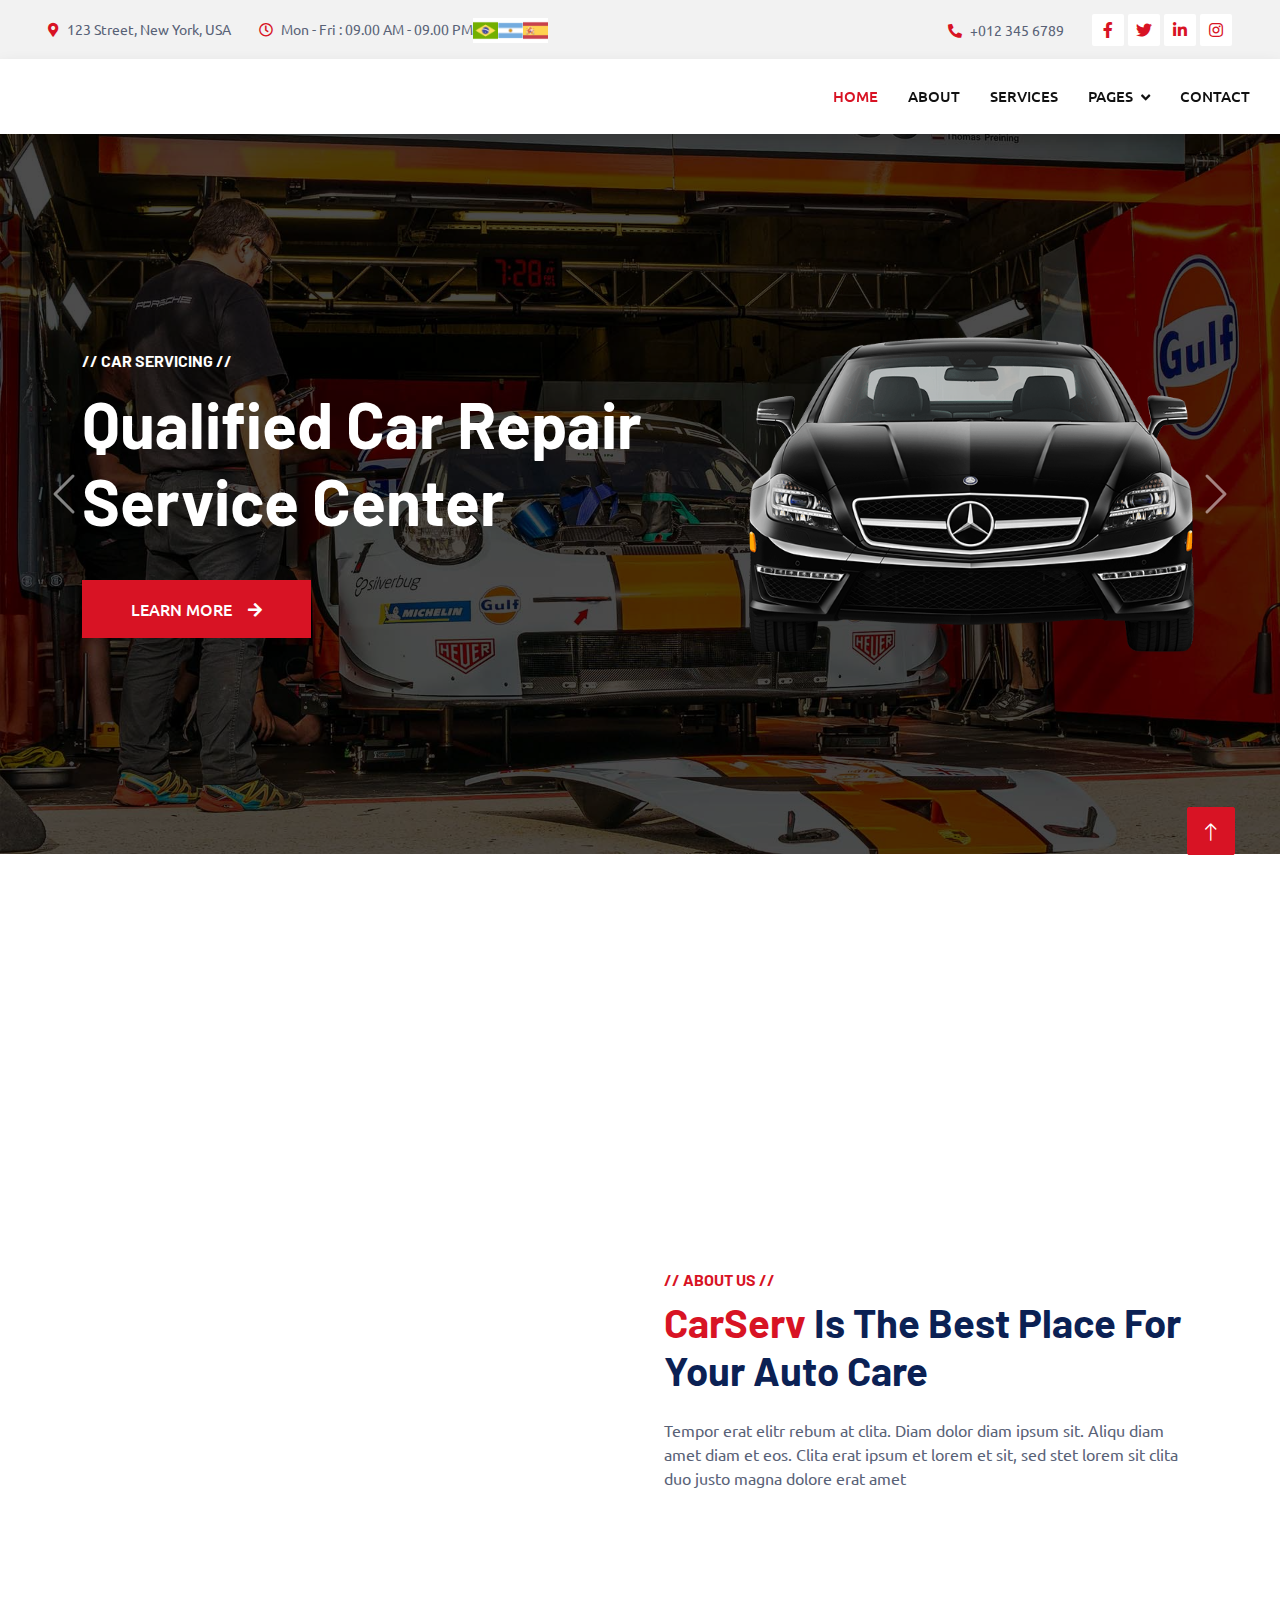
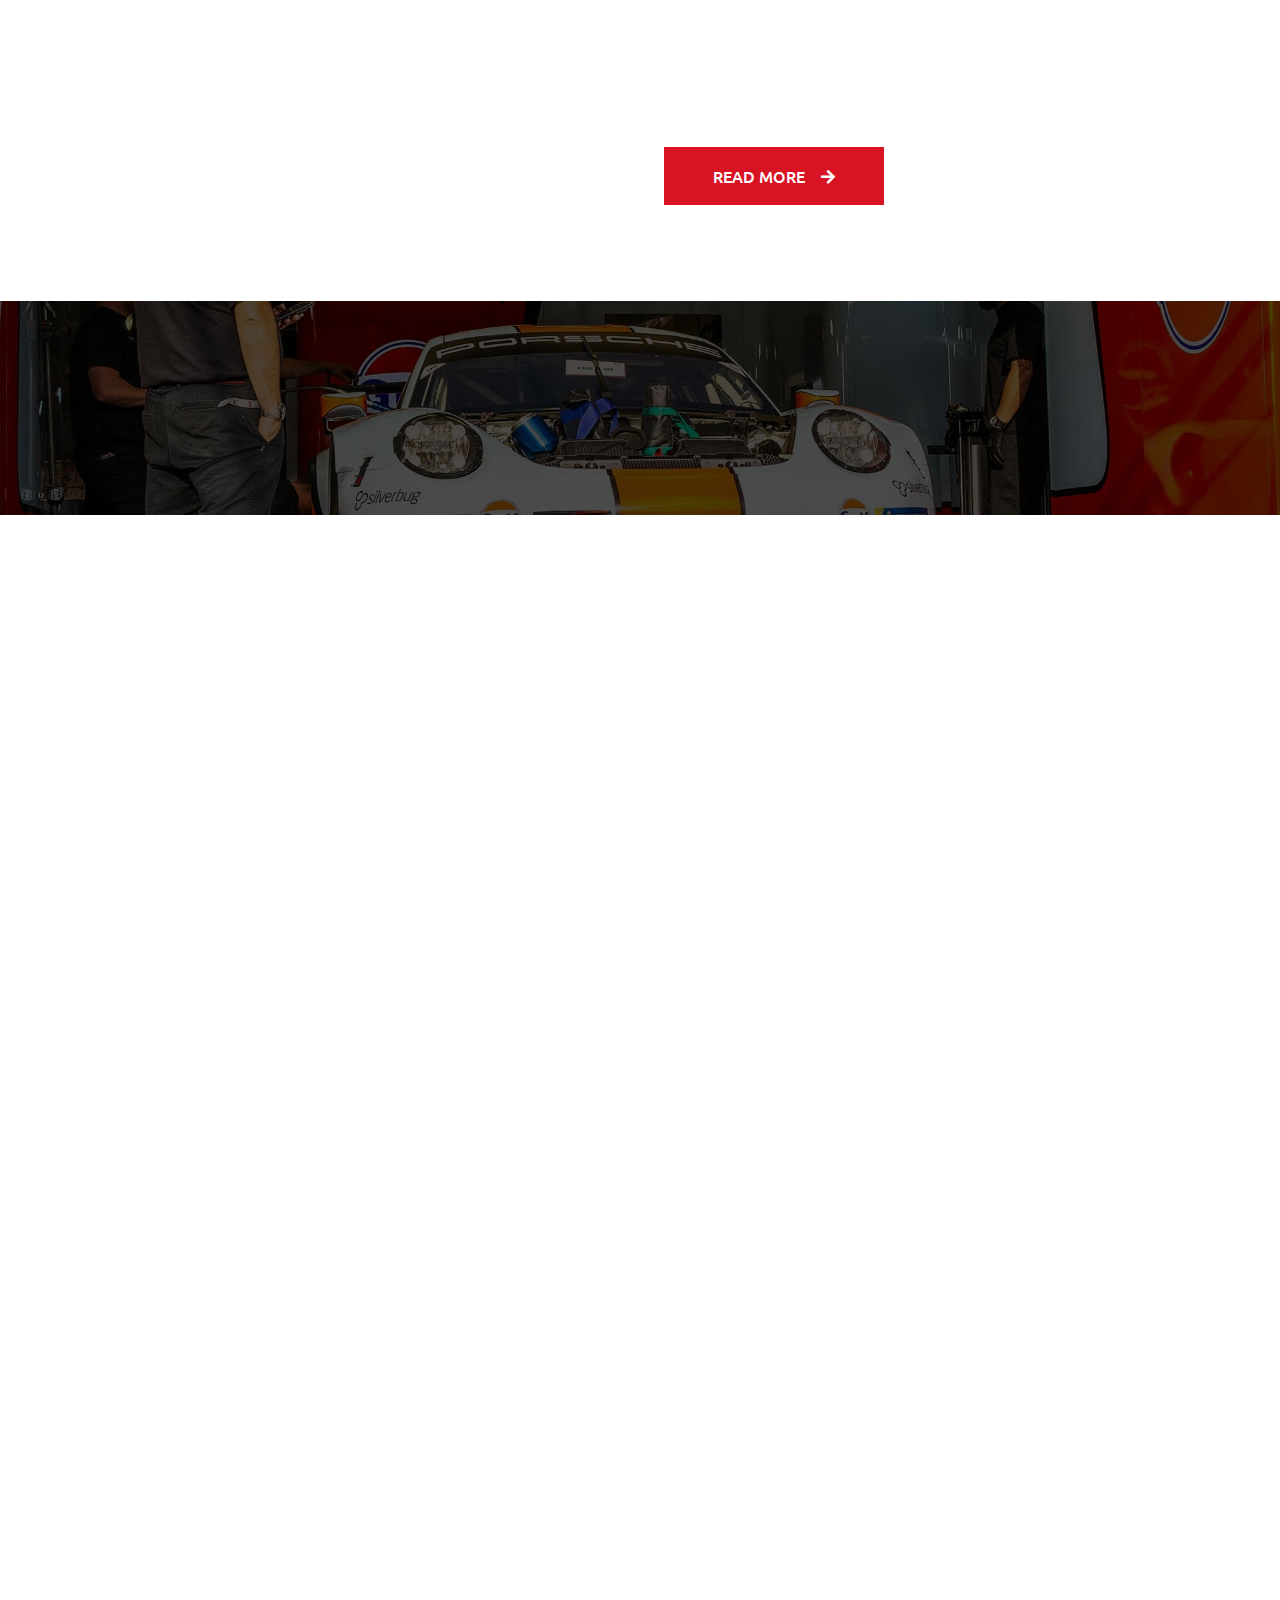
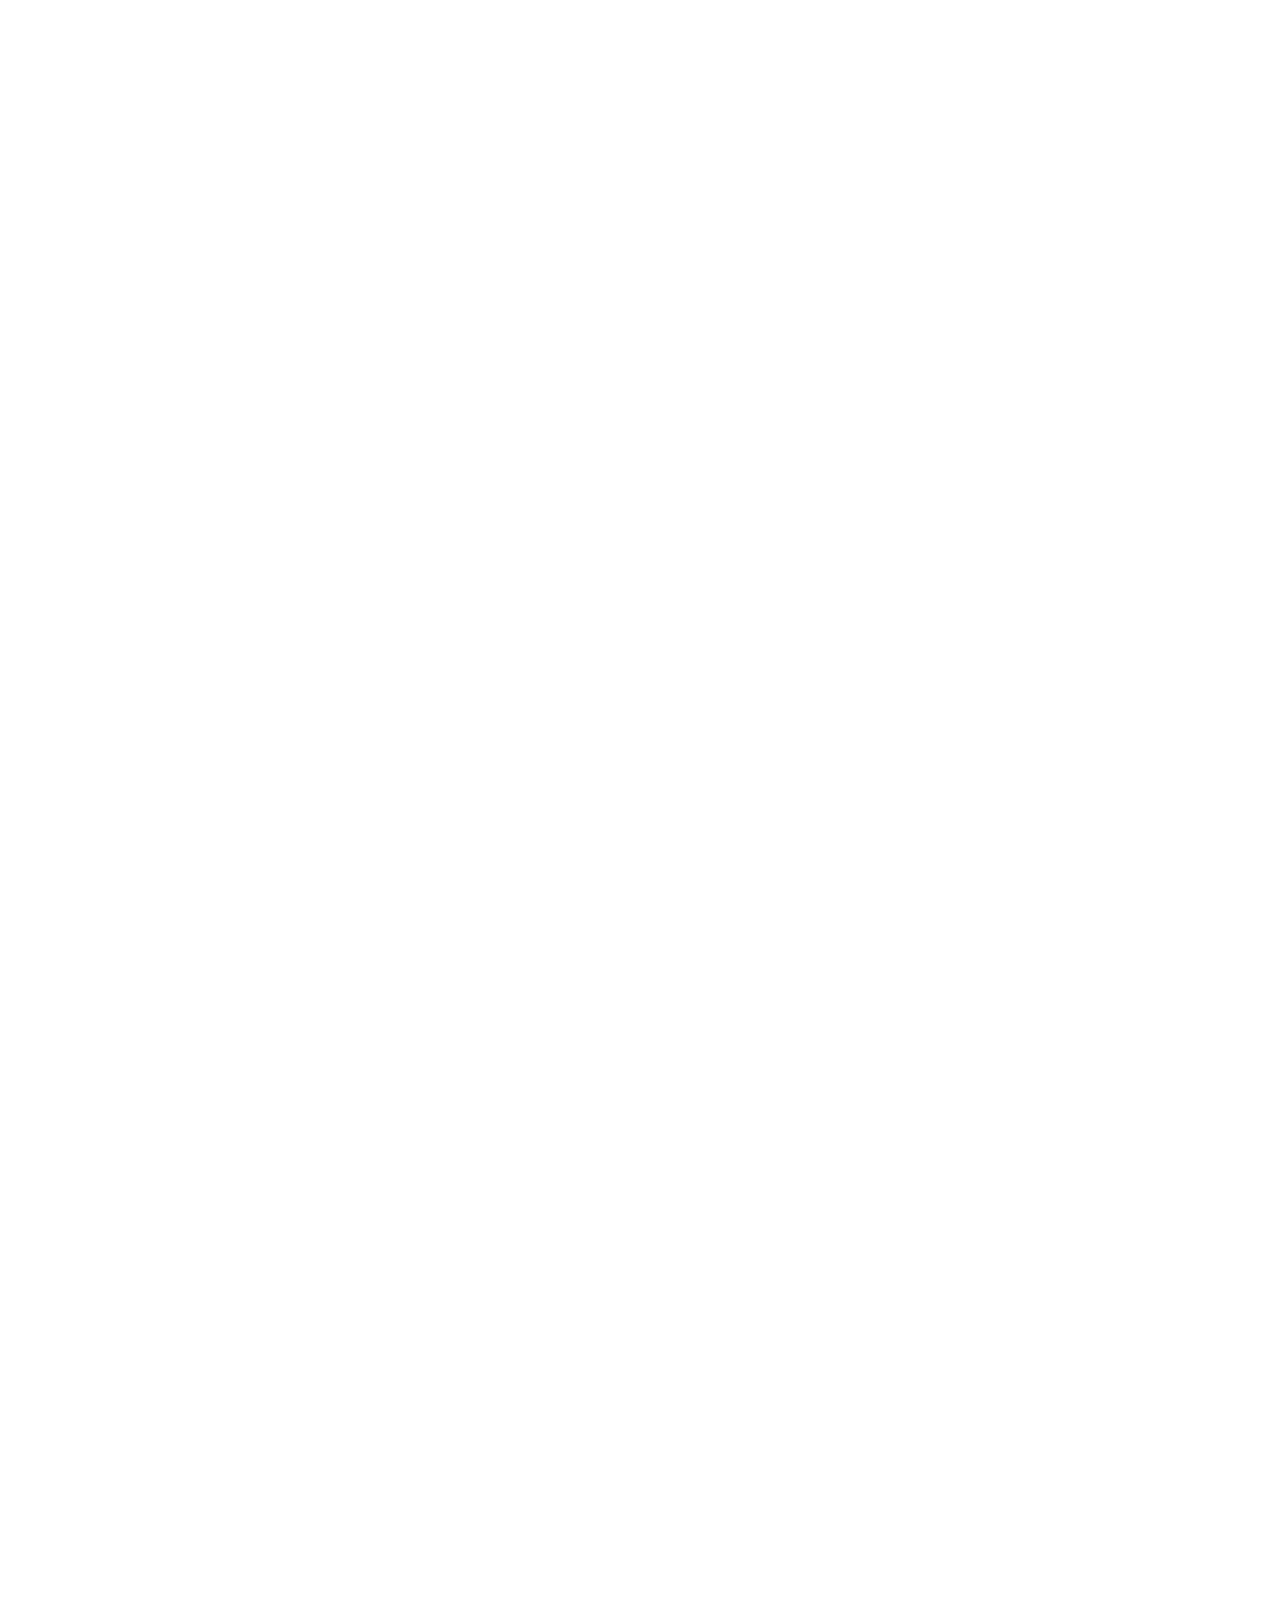
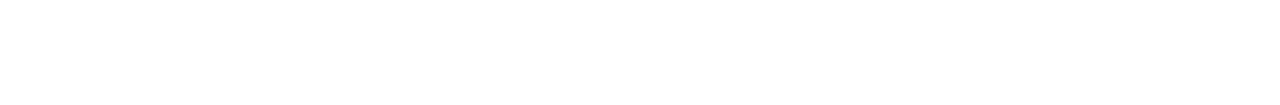
<file: demo/miweb/2/index.html>
<!DOCTYPE html>
<html lang="es">

<head>
    <meta charset="utf-8">
    <title>CarServ - Car Repair HTML Template</title>
    <meta content="width=device-width, initial-scale=1.0" name="viewport">
    <meta content="" name="keywords">
    <meta content="" name="description">

    <!-- Favicon -->
    <link href="img/favicon.ico" rel="icon">

    <!-- Google Web Fonts -->
    <link rel="preconnect" href="https://fonts.googleapis.com">
    <link rel="preconnect" href="https://fonts.gstatic.com" crossorigin>
    <link href="https://fonts.googleapis.com/css2?family=Barlow:wght@600;700&family=Ubuntu:wght@400;500&display=swap" rel="stylesheet"> 

    <!-- Icon Font Stylesheet -->
    <link href="https://cdnjs.cloudflare.com/ajax/libs/font-awesome/5.10.0/css/all.min.css" rel="stylesheet">
    <link href="https://cdn.jsdelivr.net/npm/bootstrap-icons@1.4.1/font/bootstrap-icons.css" rel="stylesheet">

    <!-- Libraries Stylesheet -->
    <link href="lib/animate/animate.min.css" rel="stylesheet">
    <link href="lib/owlcarousel/assets/owl.carousel.min.css" rel="stylesheet">
    <link href="lib/tempusdominus/css/tempusdominus-bootstrap-4.min.css" rel="stylesheet" />

    <!-- Customized Bootstrap Stylesheet -->
    <link href="css/bootstrap.min.css" rel="stylesheet">

    <!-- Template Stylesheet -->
    <link href="css/style.css" rel="stylesheet">
</head>

<body>
    <!-- Spinner Start -->
    <div id="spinner" class="show bg-white position-fixed translate-middle w-100 vh-100 top-50 start-50 d-flex align-items-center justify-content-center">
        <div class="spinner-border text-primary" style="width: 3rem; height: 3rem;" role="status">
            <span class="sr-only">Loading...</span>
        </div>
    </div>
    <!-- Spinner End -->


    <!-- Topbar Start -->
    <div class="container-fluid bg-light p-0">
        <div class="row gx-0 d-none d-lg-flex">
            <div class="col-lg-7 px-5 text-start">
                <div class="h-100 d-inline-flex align-items-center py-3 me-4">
                    <small class="fa fa-map-marker-alt text-primary me-2"></small>
                    <small>123 Street, New York, USA</small>
                </div>
                <div class="h-100 d-inline-flex align-items-center py-3">
                    <small class="far fa-clock text-primary me-2"></small>
                    <small>Mon - Fri : 09.00 AM - 09.00 PM </small>

                    <a href="index-br.html"><img src="br.png" height="25" width="25" ></a>
                    <a href="index.html"><img src="ar.png" height="25" width="25" ></a>
                    <!-- <a href="index-en.html"><img src="en.png" height="25" width="25" ></a>-->
                    <a href="index.html"><img src="es.png" height="25" width="25" ></a>

                </div>
            </div>
            <div class="col-lg-5 px-5 text-end">
                <div class="h-100 d-inline-flex align-items-center py-3 me-4">


                    <small class="fa fa-phone-alt text-primary me-2"></small>
                    <small>+012 345 6789</small>
                </div>
                <div class="h-100 d-inline-flex align-items-center">
                    <a class="btn btn-sm-square bg-white text-primary me-1" href=""><i class="fab fa-facebook-f"></i></a>
                    <a class="btn btn-sm-square bg-white text-primary me-1" href=""><i class="fab fa-twitter"></i></a>
                    <a class="btn btn-sm-square bg-white text-primary me-1" href=""><i class="fab fa-linkedin-in"></i></a>
                    <a class="btn btn-sm-square bg-white text-primary me-0" href=""><i class="fab fa-instagram"></i></a>
                </div>
            </div>
        </div>
    </div>
    <!-- Topbar End -->

        <!-- Navbar Start -->
        <nav class="navbar navbar-expand-lg bg-white navbar-light shadow sticky-top p-0">
            <a href="index.html" class="navbar-brand d-flex align-items-center px-4 px-lg-5">
            
            <!--
                <h2 class="m-0 text-primary"><i class="fa fa-car me-3"></i>CarServ</h2>
            -->
    
    
            </a>
            <button type="button" class="navbar-toggler me-4" data-bs-toggle="collapse" data-bs-target="#navbarCollapse">
                <span class="navbar-toggler-icon"></span>
            </button>
            <div class="collapse navbar-collapse" id="navbarCollapse">
                <div class="navbar-nav ms-auto p-4 p-lg-0">
                    <a href="index.html" class="nav-item nav-link active">Home</a>
                    <a href="about.html" class="nav-item nav-link">About</a>
                    <a href="service.html" class="nav-item nav-link">Services</a>
                    <div class="nav-item dropdown">
                        <a href="#" class="nav-link dropdown-toggle" data-bs-toggle="dropdown">Pages</a>
                        <div class="dropdown-menu fade-up m-0">
                            <a href="booking.html" class="dropdown-item">Booking</a>
                            <a href="team.html" class="dropdown-item">Technicians</a>
                            <a href="testimonial.html" class="dropdown-item">Testimonial</a>
                            <a href="404.html" class="dropdown-item">404 Page</a>
                        </div>
                    </div>
                    <a href="contact.html" class="nav-item nav-link">Contact</a>
                </div>
                <!-- <a href="" class="btn btn-primary py-4 px-lg-5 d-none d-lg-block">Get A Quote<i class="fa fa-arrow-right ms-3"></i></a>
-->

            </div>
        </nav>
        <!-- Navbar End -->
        


    <!-- Carousel Start -->
    <div class="container-fluid p-0 mb-5">
        <div id="header-carousel" class="carousel slide" data-bs-ride="carousel">
            <div class="carousel-inner">
                <div class="carousel-item active">
                    <img class="w-100" src="img/carousel-bg-1.jpg" alt="Image">
                    <div class="carousel-caption d-flex align-items-center">
                        <div class="container">
                            <div class="row align-items-center justify-content-center justify-content-lg-start">
                                <div class="col-10 col-lg-7 text-center text-lg-start">
                                    <h6 class="text-white text-uppercase mb-3 animated slideInDown">// Car Servicing //</h6>
                                    <h1 class="display-3 text-white mb-4 pb-3 animated slideInDown">Qualified Car Repair Service Center</h1>
                                    <a href="" class="btn btn-primary py-3 px-5 animated slideInDown">Learn More<i class="fa fa-arrow-right ms-3"></i></a>
                                </div>
                                <div class="col-lg-5 d-none d-lg-flex animated zoomIn">
                                    <img class="img-fluid" src="img/carousel-1.png" alt="">
                                </div>
                            </div>
                        </div>
                    </div>
                </div>
                <div class="carousel-item">
                    <img class="w-100" src="img/carousel-bg-2.jpg" alt="Image">
                    <div class="carousel-caption d-flex align-items-center">
                        <div class="container">
                            <div class="row align-items-center justify-content-center justify-content-lg-start">
                                <div class="col-10 col-lg-7 text-center text-lg-start">
                                    <h6 class="text-white text-uppercase mb-3 animated slideInDown">// Car Servicing //</h6>
                                    <h1 class="display-3 text-white mb-4 pb-3 animated slideInDown">Qualified Car Wash Service Center</h1>
                                    <a href="" class="btn btn-primary py-3 px-5 animated slideInDown">Learn More<i class="fa fa-arrow-right ms-3"></i></a>
                                </div>
                                <div class="col-lg-5 d-none d-lg-flex animated zoomIn">
                                    <img class="img-fluid" src="img/carousel-2.png" alt="">
                                </div>
                            </div>
                        </div>
                    </div>
                </div>
            </div>
            <button class="carousel-control-prev" type="button" data-bs-target="#header-carousel"
                data-bs-slide="prev">
                <span class="carousel-control-prev-icon" aria-hidden="true"></span>
                <span class="visually-hidden">Previous</span>
            </button>
            <button class="carousel-control-next" type="button" data-bs-target="#header-carousel"
                data-bs-slide="next">
                <span class="carousel-control-next-icon" aria-hidden="true"></span>
                <span class="visually-hidden">Next</span>
            </button>
        </div>
    </div>
    <!-- Carousel End -->


    <!-- Service Start -->
    <div class="container-xxl py-5">
        <div class="container">
            <div class="row g-4">
                <div class="col-lg-4 col-md-6 wow fadeInUp" data-wow-delay="0.1s">
                    <div class="d-flex py-5 px-4">
                        <i class="fa fa-certificate fa-3x text-primary flex-shrink-0"></i>
                        <div class="ps-4">
                            <h5 class="mb-3">Quality Servicing</h5>
                            <p>Diam dolor diam ipsum sit amet diam et eos erat ipsum</p>
                            <a class="text-secondary border-bottom" href="">Read More</a>
                        </div>
                    </div>
                </div>
                <div class="col-lg-4 col-md-6 wow fadeInUp" data-wow-delay="0.3s">
                    <div class="d-flex bg-light py-5 px-4">
                        <i class="fa fa-users-cog fa-3x text-primary flex-shrink-0"></i>
                        <div class="ps-4">
                            <h5 class="mb-3">Expert Workers</h5>
                            <p>Diam dolor diam ipsum sit amet diam et eos erat ipsum</p>
                            <a class="text-secondary border-bottom" href="">Read More</a>
                        </div>
                    </div>
                </div>
                <div class="col-lg-4 col-md-6 wow fadeInUp" data-wow-delay="0.5s">
                    <div class="d-flex py-5 px-4">
                        <i class="fa fa-tools fa-3x text-primary flex-shrink-0"></i>
                        <div class="ps-4">
                            <h5 class="mb-3">Modern Equipment</h5>
                            <p>Diam dolor diam ipsum sit amet diam et eos erat ipsum</p>
                            <a class="text-secondary border-bottom" href="">Read More</a>
                        </div>
                    </div>
                </div>
            </div>
        </div>
    </div>
    <!-- Service End -->


    <!-- About Start -->
    <div class="container-xxl py-5">
        <div class="container">
            <div class="row g-5">
                <div class="col-lg-6 pt-4" style="min-height: 400px;">
                    <div class="position-relative h-100 wow fadeIn" data-wow-delay="0.1s">
                        <img class="position-absolute img-fluid w-100 h-100" src="img/about.jpg" style="object-fit: cover;" alt="">
                        <div class="position-absolute top-0 end-0 mt-n4 me-n4 py-4 px-5" style="background: rgba(0, 0, 0, .08);">
                            <h1 class="display-4 text-white mb-0">15 <span class="fs-4">Years</span></h1>
                            <h4 class="text-white">Experience</h4>
                        </div>
                    </div>
                </div>
                <div class="col-lg-6">
                    <h6 class="text-primary text-uppercase">// About Us //</h6>
                    <h1 class="mb-4"><span class="text-primary">CarServ</span> Is The Best Place For Your Auto Care</h1>
                    <p class="mb-4">Tempor erat elitr rebum at clita. Diam dolor diam ipsum sit. Aliqu diam amet diam et eos. Clita erat ipsum et lorem et sit, sed stet lorem sit clita duo justo magna dolore erat amet</p>
                    <div class="row g-4 mb-3 pb-3">
                        <div class="col-12 wow fadeIn" data-wow-delay="0.1s">
                            <div class="d-flex">
                                <div class="bg-light d-flex flex-shrink-0 align-items-center justify-content-center mt-1" style="width: 45px; height: 45px;">
                                    <span class="fw-bold text-secondary">01</span>
                                </div>
                                <div class="ps-3">
                                    <h6>Professional & Expert</h6>
                                    <span>Diam dolor diam ipsum sit amet diam et eos</span>
                                </div>
                            </div>
                        </div>
                        <div class="col-12 wow fadeIn" data-wow-delay="0.3s">
                            <div class="d-flex">
                                <div class="bg-light d-flex flex-shrink-0 align-items-center justify-content-center mt-1" style="width: 45px; height: 45px;">
                                    <span class="fw-bold text-secondary">02</span>
                                </div>
                                <div class="ps-3">
                                    <h6>Quality Servicing Center</h6>
                                    <span>Diam dolor diam ipsum sit amet diam et eos</span>
                                </div>
                            </div>
                        </div>
                        <div class="col-12 wow fadeIn" data-wow-delay="0.5s">
                            <div class="d-flex">
                                <div class="bg-light d-flex flex-shrink-0 align-items-center justify-content-center mt-1" style="width: 45px; height: 45px;">
                                    <span class="fw-bold text-secondary">03</span>
                                </div>
                                <div class="ps-3">
                                    <h6>Awards Winning Workers</h6>
                                    <span>Diam dolor diam ipsum sit amet diam et eos</span>
                                </div>
                            </div>
                        </div>
                    </div>
                    <a href="" class="btn btn-primary py-3 px-5">Read More<i class="fa fa-arrow-right ms-3"></i></a>
                </div>
            </div>
        </div>
    </div>
    <!-- About End -->


    <!-- Fact Start -->
    <div class="container-fluid fact bg-dark my-5 py-5">
        <div class="container">
            <div class="row g-4">
                <div class="col-md-6 col-lg-3 text-center wow fadeIn" data-wow-delay="0.1s">
                    <i class="fa fa-check fa-2x text-white mb-3"></i>
                    <h2 class="text-white mb-2" data-toggle="counter-up">1234</h2>
                    <p class="text-white mb-0">Years Experience</p>
                </div>
                <div class="col-md-6 col-lg-3 text-center wow fadeIn" data-wow-delay="0.3s">
                    <i class="fa fa-users-cog fa-2x text-white mb-3"></i>
                    <h2 class="text-white mb-2" data-toggle="counter-up">1234</h2>
                    <p class="text-white mb-0">Expert Technicians</p>
                </div>
                <div class="col-md-6 col-lg-3 text-center wow fadeIn" data-wow-delay="0.5s">
                    <i class="fa fa-users fa-2x text-white mb-3"></i>
                    <h2 class="text-white mb-2" data-toggle="counter-up">1234</h2>
                    <p class="text-white mb-0">Satisfied Clients</p>
                </div>
                <div class="col-md-6 col-lg-3 text-center wow fadeIn" data-wow-delay="0.7s">
                    <i class="fa fa-car fa-2x text-white mb-3"></i>
                    <h2 class="text-white mb-2" data-toggle="counter-up">1234</h2>
                    <p class="text-white mb-0">Compleate Projects</p>
                </div>
            </div>
        </div>
    </div>
    <!-- Fact End -->


    <!-- Service Start -->
    <div class="container-xxl service py-5">
        <div class="container">
            <div class="text-center wow fadeInUp" data-wow-delay="0.1s">
                <h6 class="text-primary text-uppercase">// Our Services //</h6>
                <h1 class="mb-5">Explore Our Services</h1>
            </div>
            <div class="row g-4 wow fadeInUp" data-wow-delay="0.3s">
                <div class="col-lg-4">
                    <div class="nav w-100 nav-pills me-4">
                        <button class="nav-link w-100 d-flex align-items-center text-start p-4 mb-4 active" data-bs-toggle="pill" data-bs-target="#tab-pane-1" type="button">
                            <i class="fa fa-car-side fa-2x me-3"></i>
                            <h4 class="m-0">Diagnostic Test</h4>
                        </button>
                        <button class="nav-link w-100 d-flex align-items-center text-start p-4 mb-4" data-bs-toggle="pill" data-bs-target="#tab-pane-2" type="button">
                            <i class="fa fa-car fa-2x me-3"></i>
                            <h4 class="m-0">Engine Servicing</h4>
                        </button>
                        <button class="nav-link w-100 d-flex align-items-center text-start p-4 mb-4" data-bs-toggle="pill" data-bs-target="#tab-pane-3" type="button">
                            <i class="fa fa-cog fa-2x me-3"></i>
                            <h4 class="m-0">Tires Replacement</h4>
                        </button>
                        <button class="nav-link w-100 d-flex align-items-center text-start p-4 mb-0" data-bs-toggle="pill" data-bs-target="#tab-pane-4" type="button">
                            <i class="fa fa-oil-can fa-2x me-3"></i>
                            <h4 class="m-0">Oil Changing</h4>
                        </button>
                    </div>
                </div>
                <div class="col-lg-8">
                    <div class="tab-content w-100">
                        <div class="tab-pane fade show active" id="tab-pane-1">
                            <div class="row g-4">
                                <div class="col-md-6" style="min-height: 350px;">
                                    <div class="position-relative h-100">
                                        <img class="position-absolute img-fluid w-100 h-100" src="img/service-1.jpg"
                                            style="object-fit: cover;" alt="">
                                    </div>
                                </div>
                                <div class="col-md-6">
                                    <h3 class="mb-3">15 Years Of Experience In Auto Servicing</h3>
                                    <p class="mb-4">Tempor erat elitr rebum at clita. Diam dolor diam ipsum sit. Aliqu diam amet diam et eos. Clita erat ipsum et lorem et sit, sed stet lorem sit clita duo justo magna dolore erat amet</p>
                                    <p><i class="fa fa-check text-success me-3"></i>Quality Servicing</p>
                                    <p><i class="fa fa-check text-success me-3"></i>Expert Workers</p>
                                    <p><i class="fa fa-check text-success me-3"></i>Modern Equipment</p>
                                    <a href="" class="btn btn-primary py-3 px-5 mt-3">Read More<i class="fa fa-arrow-right ms-3"></i></a>
                                </div>
                            </div>
                        </div>
                        <div class="tab-pane fade" id="tab-pane-2">
                            <div class="row g-4">
                                <div class="col-md-6" style="min-height: 350px;">
                                    <div class="position-relative h-100">
                                        <img class="position-absolute img-fluid w-100 h-100" src="img/service-2.jpg"
                                            style="object-fit: cover;" alt="">
                                    </div>
                                </div>
                                <div class="col-md-6">
                                    <h3 class="mb-3">15 Years Of Experience In Auto Servicing</h3>
                                    <p class="mb-4">Tempor erat elitr rebum at clita. Diam dolor diam ipsum sit. Aliqu diam amet diam et eos. Clita erat ipsum et lorem et sit, sed stet lorem sit clita duo justo magna dolore erat amet</p>
                                    <p><i class="fa fa-check text-success me-3"></i>Quality Servicing</p>
                                    <p><i class="fa fa-check text-success me-3"></i>Expert Workers</p>
                                    <p><i class="fa fa-check text-success me-3"></i>Modern Equipment</p>
                                    <a href="" class="btn btn-primary py-3 px-5 mt-3">Read More<i class="fa fa-arrow-right ms-3"></i></a>
                                </div>
                            </div>
                        </div>
                        <div class="tab-pane fade" id="tab-pane-3">
                            <div class="row g-4">
                                <div class="col-md-6" style="min-height: 350px;">
                                    <div class="position-relative h-100">
                                        <img class="position-absolute img-fluid w-100 h-100" src="img/service-3.jpg"
                                            style="object-fit: cover;" alt="">
                                    </div>
                                </div>
                                <div class="col-md-6">
                                    <h3 class="mb-3">15 Years Of Experience In Auto Servicing</h3>
                                    <p class="mb-4">Tempor erat elitr rebum at clita. Diam dolor diam ipsum sit. Aliqu diam amet diam et eos. Clita erat ipsum et lorem et sit, sed stet lorem sit clita duo justo magna dolore erat amet</p>
                                    <p><i class="fa fa-check text-success me-3"></i>Quality Servicing</p>
                                    <p><i class="fa fa-check text-success me-3"></i>Expert Workers</p>
                                    <p><i class="fa fa-check text-success me-3"></i>Modern Equipment</p>
                                    <a href="" class="btn btn-primary py-3 px-5 mt-3">Read More<i class="fa fa-arrow-right ms-3"></i></a>
                                </div>
                            </div>
                        </div>
                        <div class="tab-pane fade" id="tab-pane-4">
                            <div class="row g-4">
                                <div class="col-md-6" style="min-height: 350px;">
                                    <div class="position-relative h-100">
                                        <img class="position-absolute img-fluid w-100 h-100" src="img/service-4.jpg"
                                            style="object-fit: cover;" alt="">
                                    </div>
                                </div>
                                <div class="col-md-6">
                                    <h3 class="mb-3">15 Years Of Experience In Auto Servicing</h3>
                                    <p class="mb-4">Tempor erat elitr rebum at clita. Diam dolor diam ipsum sit. Aliqu diam amet diam et eos. Clita erat ipsum et lorem et sit, sed stet lorem sit clita duo justo magna dolore erat amet</p>
                                    <p><i class="fa fa-check text-success me-3"></i>Quality Servicing</p>
                                    <p><i class="fa fa-check text-success me-3"></i>Expert Workers</p>
                                    <p><i class="fa fa-check text-success me-3"></i>Modern Equipment</p>
                                    <a href="" class="btn btn-primary py-3 px-5 mt-3">Read More<i class="fa fa-arrow-right ms-3"></i></a>
                                </div>
                            </div>
                        </div>
                    </div>
                </div>
            </div>
        </div>
    </div>
    <!-- Service End -->


    <!-- Booking Start -->
    <div class="container-fluid bg-secondary booking my-5 wow fadeInUp" data-wow-delay="0.1s">
        <div class="container">
            <div class="row gx-5">
                <div class="col-lg-6 py-5">
                    <div class="py-5">
                        <h1 class="text-white mb-4">Certified and Award Winning Car Repair Service Provider</h1>
                        <p class="text-white mb-0">Eirmod sed tempor lorem ut dolores. Aliquyam sit sadipscing kasd ipsum. Dolor ea et dolore et at sea ea at dolor, justo ipsum duo rebum sea invidunt voluptua. Eos vero eos vero ea et dolore eirmod et. Dolores diam duo invidunt lorem. Elitr ut dolores magna sit. Sea dolore sanctus sed et. Takimata takimata sanctus sed.</p>
                    </div>
                </div>
                <div class="col-lg-6">
                    <div class="bg-primary h-100 d-flex flex-column justify-content-center text-center p-5 wow zoomIn" data-wow-delay="0.6s">
                        <h1 class="text-white mb-4">Book For A Service</h1>
                        <form>
                            <div class="row g-3">
                                <div class="col-12 col-sm-6">
                                    <input type="text" class="form-control border-0" placeholder="Your Name" style="height: 55px;">
                                </div>
                                <div class="col-12 col-sm-6">
                                    <input type="email" class="form-control border-0" placeholder="Your Email" style="height: 55px;">
                                </div>
                                <div class="col-12 col-sm-6">
                                    <select class="form-select border-0" style="height: 55px;">
                                        <option selected>Select A Service</option>
                                        <option value="1">Service 1</option>
                                        <option value="2">Service 2</option>
                                        <option value="3">Service 3</option>
                                    </select>
                                </div>
                                <div class="col-12 col-sm-6">
                                    <div class="date" id="date1" data-target-input="nearest">
                                        <input type="text"
                                            class="form-control border-0 datetimepicker-input"
                                            placeholder="Service Date" data-target="#date1" data-toggle="datetimepicker" style="height: 55px;">
                                    </div>
                                </div>
                                <div class="col-12">
                                    <textarea class="form-control border-0" placeholder="Special Request"></textarea>
                                </div>
                                <div class="col-12">
                                    <button class="btn btn-secondary w-100 py-3" type="submit">Book Now</button>
                                </div>
                            </div>
                        </form>
                    </div>
                </div>
            </div>
        </div>
    </div>
    <!-- Booking End -->


    <!-- Team Start -->
    <div class="container-xxl py-5">
        <div class="container">
            <div class="text-center wow fadeInUp" data-wow-delay="0.1s">
                <h6 class="text-primary text-uppercase">// Our Technicians //</h6>
                <h1 class="mb-5">Our Expert Technicians</h1>
            </div>
            <div class="row g-4">
                <div class="col-lg-3 col-md-6 wow fadeInUp" data-wow-delay="0.1s">
                    <div class="team-item">
                        <div class="position-relative overflow-hidden">
                            <img class="img-fluid" src="img/team-1.jpg" alt="">
                            <div class="team-overlay position-absolute start-0 top-0 w-100 h-100">
                                <a class="btn btn-square mx-1" href=""><i class="fab fa-facebook-f"></i></a>
                                <a class="btn btn-square mx-1" href=""><i class="fab fa-twitter"></i></a>
                                <a class="btn btn-square mx-1" href=""><i class="fab fa-instagram"></i></a>
                            </div>
                        </div>
                        <div class="bg-light text-center p-4">
                            <h5 class="fw-bold mb-0">Full Name</h5>
                            <small>Designation</small>
                        </div>
                    </div>
                </div>
                <div class="col-lg-3 col-md-6 wow fadeInUp" data-wow-delay="0.3s">
                    <div class="team-item">
                        <div class="position-relative overflow-hidden">
                            <img class="img-fluid" src="img/team-2.jpg" alt="">
                            <div class="team-overlay position-absolute start-0 top-0 w-100 h-100">
                                <a class="btn btn-square mx-1" href=""><i class="fab fa-facebook-f"></i></a>
                                <a class="btn btn-square mx-1" href=""><i class="fab fa-twitter"></i></a>
                                <a class="btn btn-square mx-1" href=""><i class="fab fa-instagram"></i></a>
                            </div>
                        </div>
                        <div class="bg-light text-center p-4">
                            <h5 class="fw-bold mb-0">Full Name</h5>
                            <small>Designation</small>
                        </div>
                    </div>
                </div>
                <div class="col-lg-3 col-md-6 wow fadeInUp" data-wow-delay="0.5s">
                    <div class="team-item">
                        <div class="position-relative overflow-hidden">
                            <img class="img-fluid" src="img/team-3.jpg" alt="">
                            <div class="team-overlay position-absolute start-0 top-0 w-100 h-100">
                                <a class="btn btn-square mx-1" href=""><i class="fab fa-facebook-f"></i></a>
                                <a class="btn btn-square mx-1" href=""><i class="fab fa-twitter"></i></a>
                                <a class="btn btn-square mx-1" href=""><i class="fab fa-instagram"></i></a>
                            </div>
                        </div>
                        <div class="bg-light text-center p-4">
                            <h5 class="fw-bold mb-0">Full Name</h5>
                            <small>Designation</small>
                        </div>
                    </div>
                </div>
                <div class="col-lg-3 col-md-6 wow fadeInUp" data-wow-delay="0.7s">
                    <div class="team-item">
                        <div class="position-relative overflow-hidden">
                            <img class="img-fluid" src="img/team-4.jpg" alt="">
                            <div class="team-overlay position-absolute start-0 top-0 w-100 h-100">
                                <a class="btn btn-square mx-1" href=""><i class="fab fa-facebook-f"></i></a>
                                <a class="btn btn-square mx-1" href=""><i class="fab fa-twitter"></i></a>
                                <a class="btn btn-square mx-1" href=""><i class="fab fa-instagram"></i></a>
                            </div>
                        </div>
                        <div class="bg-light text-center p-4">
                            <h5 class="fw-bold mb-0">Full Name</h5>
                            <small>Designation</small>
                        </div>
                    </div>
                </div>
            </div>
        </div>
    </div>
    <!-- Team End -->


    <!-- Testimonial Start -->
    <div class="container-xxl py-5 wow fadeInUp" data-wow-delay="0.1s">
        <div class="container">
            <div class="text-center">
                <h6 class="text-primary text-uppercase">// Testimonial //</h6>
                <h1 class="mb-5">Our Clients Say!</h1>
            </div>
            <div class="owl-carousel testimonial-carousel position-relative">
                <div class="testimonial-item text-center">
                    <img class="bg-light rounded-circle p-2 mx-auto mb-3" src="img/testimonial-1.jpg" style="width: 80px; height: 80px;">
                    <h5 class="mb-0">Client Name</h5>
                    <p>Profession</p>
                    <div class="testimonial-text bg-light text-center p-4">
                    <p class="mb-0">Tempor erat elitr rebum at clita. Diam dolor diam ipsum sit diam amet diam et eos. Clita erat ipsum et lorem et sit.</p>
                    </div>
                </div>
                <div class="testimonial-item text-center">
                    <img class="bg-light rounded-circle p-2 mx-auto mb-3" src="img/testimonial-2.jpg" style="width: 80px; height: 80px;">
                    <h5 class="mb-0">Client Name</h5>
                    <p>Profession</p>
                    <div class="testimonial-text bg-light text-center p-4">
                    <p class="mb-0">Tempor erat elitr rebum at clita. Diam dolor diam ipsum sit diam amet diam et eos. Clita erat ipsum et lorem et sit.</p>
                    </div>
                </div>
                <div class="testimonial-item text-center">
                    <img class="bg-light rounded-circle p-2 mx-auto mb-3" src="img/testimonial-3.jpg" style="width: 80px; height: 80px;">
                    <h5 class="mb-0">Client Name</h5>
                    <p>Profession</p>
                    <div class="testimonial-text bg-light text-center p-4">
                    <p class="mb-0">Tempor erat elitr rebum at clita. Diam dolor diam ipsum sit diam amet diam et eos. Clita erat ipsum et lorem et sit.</p>
                    </div>
                </div>
                <div class="testimonial-item text-center">
                    <img class="bg-light rounded-circle p-2 mx-auto mb-3" src="img/testimonial-4.jpg" style="width: 80px; height: 80px;">
                    <h5 class="mb-0">Client Name</h5>
                    <p>Profession</p>
                    <div class="testimonial-text bg-light text-center p-4">
                    <p class="mb-0">Tempor erat elitr rebum at clita. Diam dolor diam ipsum sit diam amet diam et eos. Clita erat ipsum et lorem et sit.</p>
                    </div>
                </div>
            </div>
        </div>
    </div>
    <!-- Testimonial End -->


    <!-- Footer Start -->
    <div class="container-fluid bg-dark text-light footer pt-5 mt-5 wow fadeIn" data-wow-delay="0.1s">
        <div class="container py-5">
            <div class="row g-5">
                <div class="col-lg-3 col-md-6">
                    <h4 class="text-light mb-4">Address</h4>
                    <p class="mb-2"><i class="fa fa-map-marker-alt me-3"></i>123 Street, New York, USA</p>
                    <p class="mb-2"><i class="fa fa-phone-alt me-3"></i>+012 345 67890</p>
                    <p class="mb-2"><i class="fa fa-envelope me-3"></i>info@example.com</p>
                    <div class="d-flex pt-2">
                        <a class="btn btn-outline-light btn-social" href=""><i class="fab fa-twitter"></i></a>
                        <a class="btn btn-outline-light btn-social" href=""><i class="fab fa-facebook-f"></i></a>
                        <a class="btn btn-outline-light btn-social" href=""><i class="fab fa-youtube"></i></a>
                        <a class="btn btn-outline-light btn-social" href=""><i class="fab fa-linkedin-in"></i></a>
                    </div>
                </div>
                <div class="col-lg-3 col-md-6">
                    <h4 class="text-light mb-4">Opening Hours</h4>
                    <h6 class="text-light">Monday - Friday:</h6>
                    <p class="mb-4">09.00 AM - 09.00 PM</p>
                    <h6 class="text-light">Saturday - Sunday:</h6>
                    <p class="mb-0">09.00 AM - 12.00 PM</p>
                </div>
                <div class="col-lg-3 col-md-6">
                    <h4 class="text-light mb-4">Services</h4>
                    <a class="btn btn-link" href="">Diagnostic Test</a>
                    <a class="btn btn-link" href="">Engine Servicing</a>
                    <a class="btn btn-link" href="">Tires Replacement</a>
                    <a class="btn btn-link" href="">Oil Changing</a>
                    <a class="btn btn-link" href="">Vacuam Cleaning</a>
                </div>
                <div class="col-lg-3 col-md-6">
                    <h4 class="text-light mb-4">Newsletter</h4>
                    <p>Dolor amet sit justo amet elitr clita ipsum elitr est.</p>
                    <div class="position-relative mx-auto" style="max-width: 400px;">
                        <input class="form-control border-0 w-100 py-3 ps-4 pe-5" type="text" placeholder="Your email">
                        <button type="button" class="btn btn-primary py-2 position-absolute top-0 end-0 mt-2 me-2">SignUp</button>
                    </div>
                </div>
            </div>
        </div>
        <div class="container">
            <div class="copyright">
                <div class="row">
                    <div class="col-md-6 text-center text-md-start mb-3 mb-md-0">
                        &copy; <a class="border-bottom" href="#">Your Site Name</a>, All Right Reserved.

                        <!--/*** This template is free as long as you keep the footer author’s credit link/attribution link/backlink. If you'd like to use the template without the footer author’s credit link/attribution link/backlink, you can purchase the Credit Removal License from "https://htmlcodex.com/credit-removal". Thank you for your support. ***/-->
                        Designed By <a class="border-bottom" href="https://htmlcodex.com">HTML Codex</a>
                    </div>
                    <div class="col-md-6 text-center text-md-end">
                        <div class="footer-menu">
                            <a href="">Home</a>
                            <a href="">Cookies</a>
                            <a href="">Help</a>
                            <a href="">FQAs</a>
                        </div>
                    </div>
                </div>
            </div>
        </div>
    </div>
    <!-- Footer End -->


    <!-- Back to Top -->
    <a href="#" class="btn btn-lg btn-primary btn-lg-square back-to-top"><i class="bi bi-arrow-up"></i></a>


    <!-- JavaScript Libraries -->
    <script src="https://code.jquery.com/jquery-3.4.1.min.js"></script>
    <script src="https://cdn.jsdelivr.net/npm/bootstrap@5.0.0/dist/js/bootstrap.bundle.min.js"></script>
    <script src="lib/wow/wow.min.js"></script>
    <script src="lib/easing/easing.min.js"></script>
    <script src="lib/waypoints/waypoints.min.js"></script>
    <script src="lib/counterup/counterup.min.js"></script>
    <script src="lib/owlcarousel/owl.carousel.min.js"></script>
    <script src="lib/tempusdominus/js/moment.min.js"></script>
    <script src="lib/tempusdominus/js/moment-timezone.min.js"></script>
    <script src="lib/tempusdominus/js/tempusdominus-bootstrap-4.min.js"></script>

    <!-- Template Javascript -->
    <script src="js/main.js"></script>
</body>

</html>
</file>
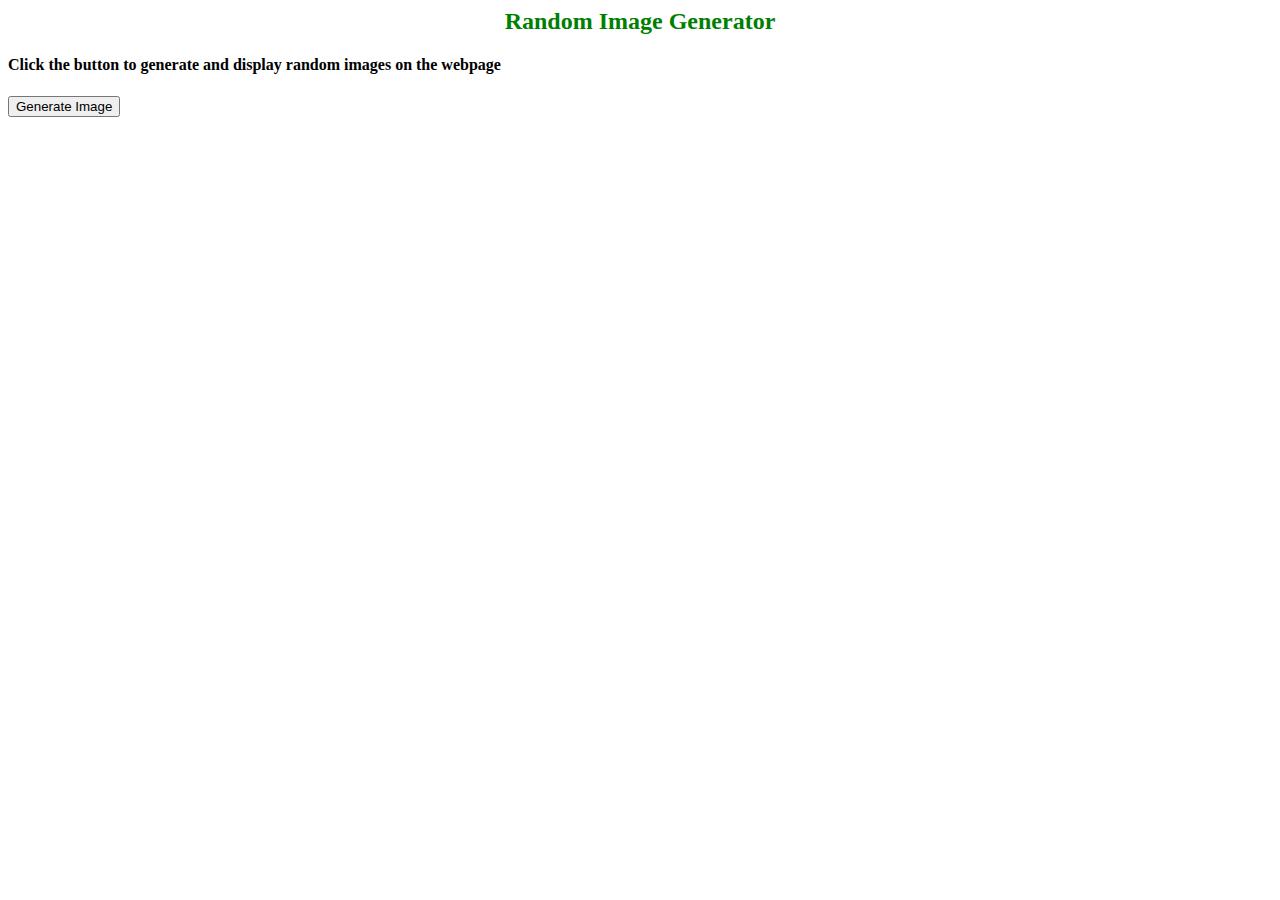
<file: table.html>
<html>  
<head>   
<title> Random Image Generator </title>  
</head>  
<script>  
function getRandomImage() {  
//declare an array to store the images  
var randomImage = new Array();  
  
//insert the URL of images in array  
randomImage[0] = "https://images.pexels.com/photos/858115/pexels-photo-858115.jpeg?auto=compress&cs=tinysrgb&dpr=1&w=500";  
randomImage[1] = "http://www.petsworld.in/blog/wp-content/uploads/2014/09/running-cute-puppies.jpg";  
randomImage[2] = "https://images.pexels.com/photos/142497/pexels-photo-142497.jpeg?auto=compress&cs=tinysrgb&dpr=1&w=500";  
randomImage[3] = "https://images.unsplash.com/photo-1543877087-ebf71fde2be1?ixlib=rb-1.2.1&ixid=eyJhcHBfaWQiOjEyMDd9&auto=format&fit=crop&w=500&q=60";  
randomImage[4] = "https://wi.wallpapertip.com/wsimgs/156-1565522_puppies-desktop-wallpaper-desktop-background-puppies.jpg";  
randomImage[5] = "https://images.unsplash.com/photo-1501265976582-c1e1b0bbaf63?ixlib=rb-1.2.1&ixid=eyJhcHBfaWQiOjEyMDd9&auto=format&fit=crop&w=500&q=60";  
  
//generate a number and provide to the image to generate randomly  
var number = Math.floor(Math.random()*randomImage.length);  
  
//return the images generated by a random number  
return document.getElementById("result").innerHTML = '<img src="'+randomImage[number]+'" />';  
}  
  
</script>  
<body>  
<center><h2 style="color:green"> Random Image Generator </h2></center>  
<h4> Click the button to generate and display random images on the webpage </h4>  
<!-- call user-defined getRandomImage function after 2 seconds -->    
<button onclick = "setInterval(getRandomImage, 2000)"> Generate Image </button>  
<br> <br>  
<span id="result" align="center"> </span>   
    
</body>    
</html>
</file>
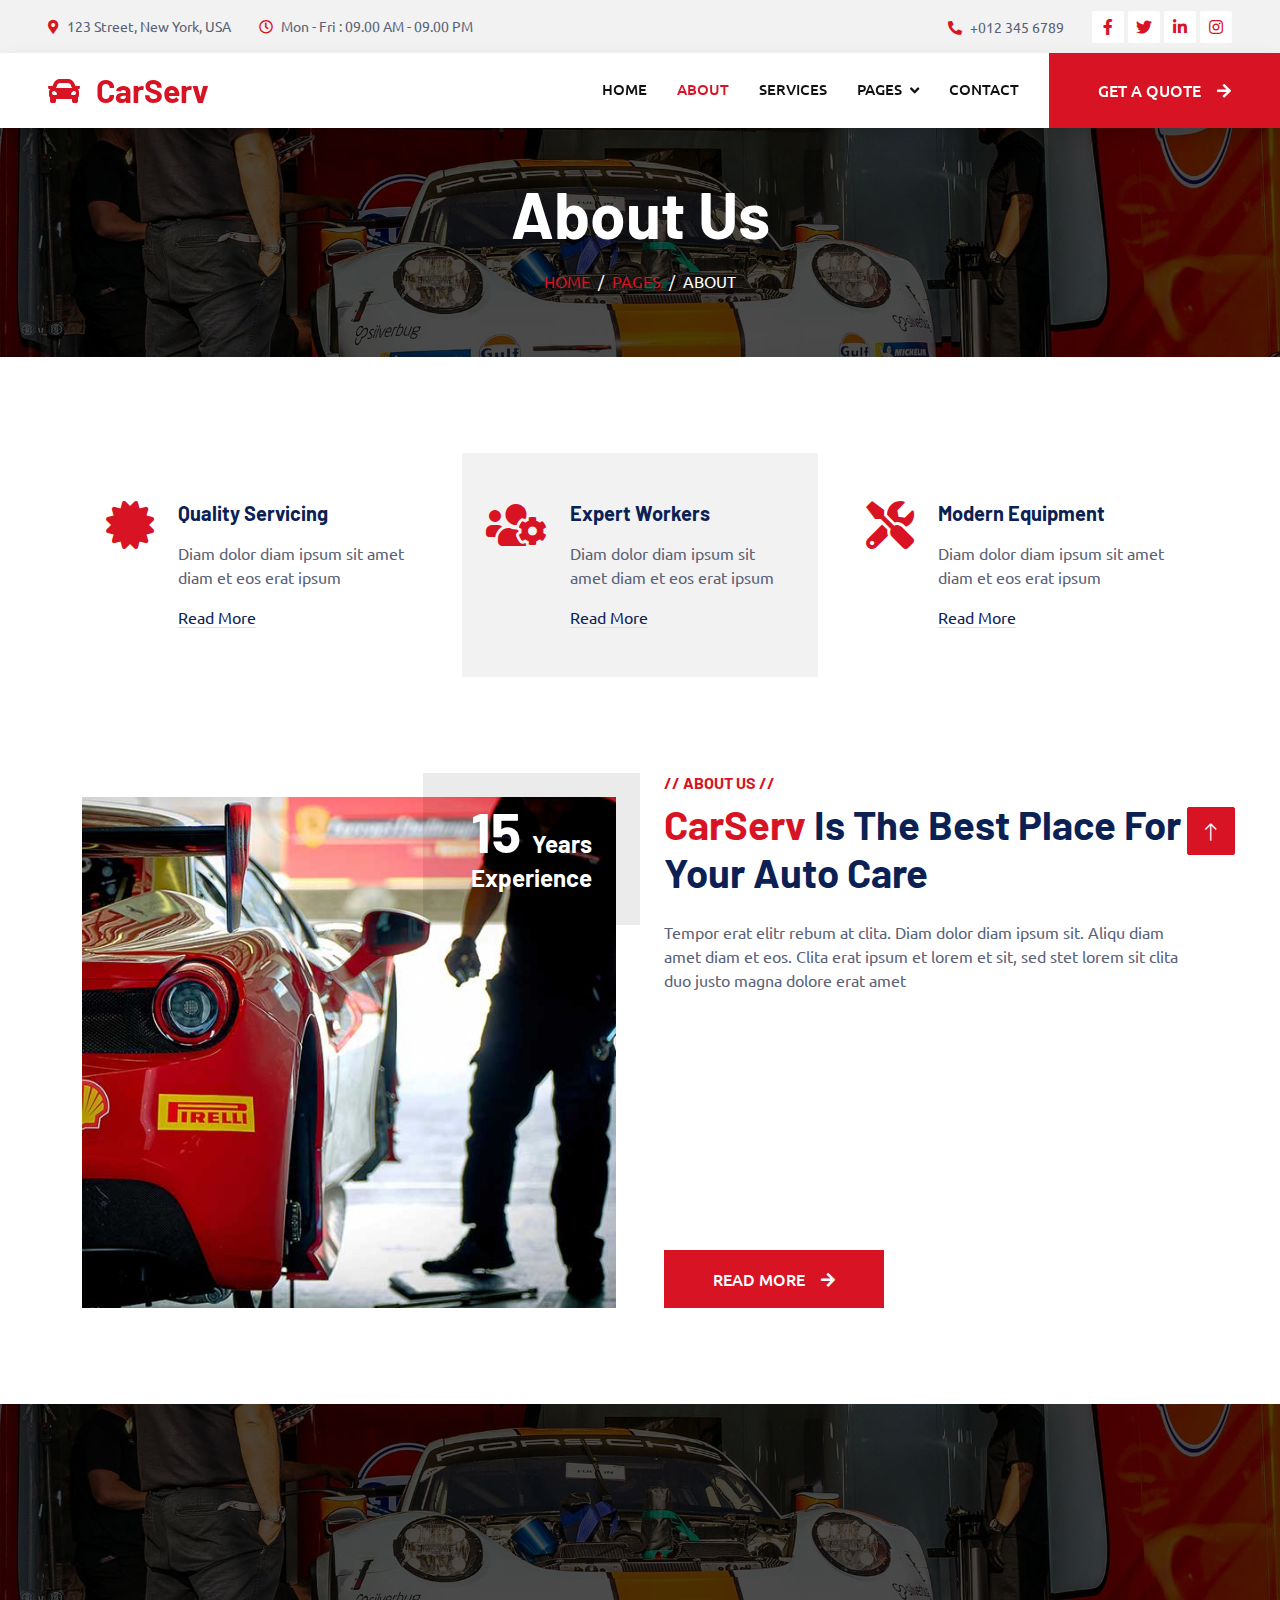
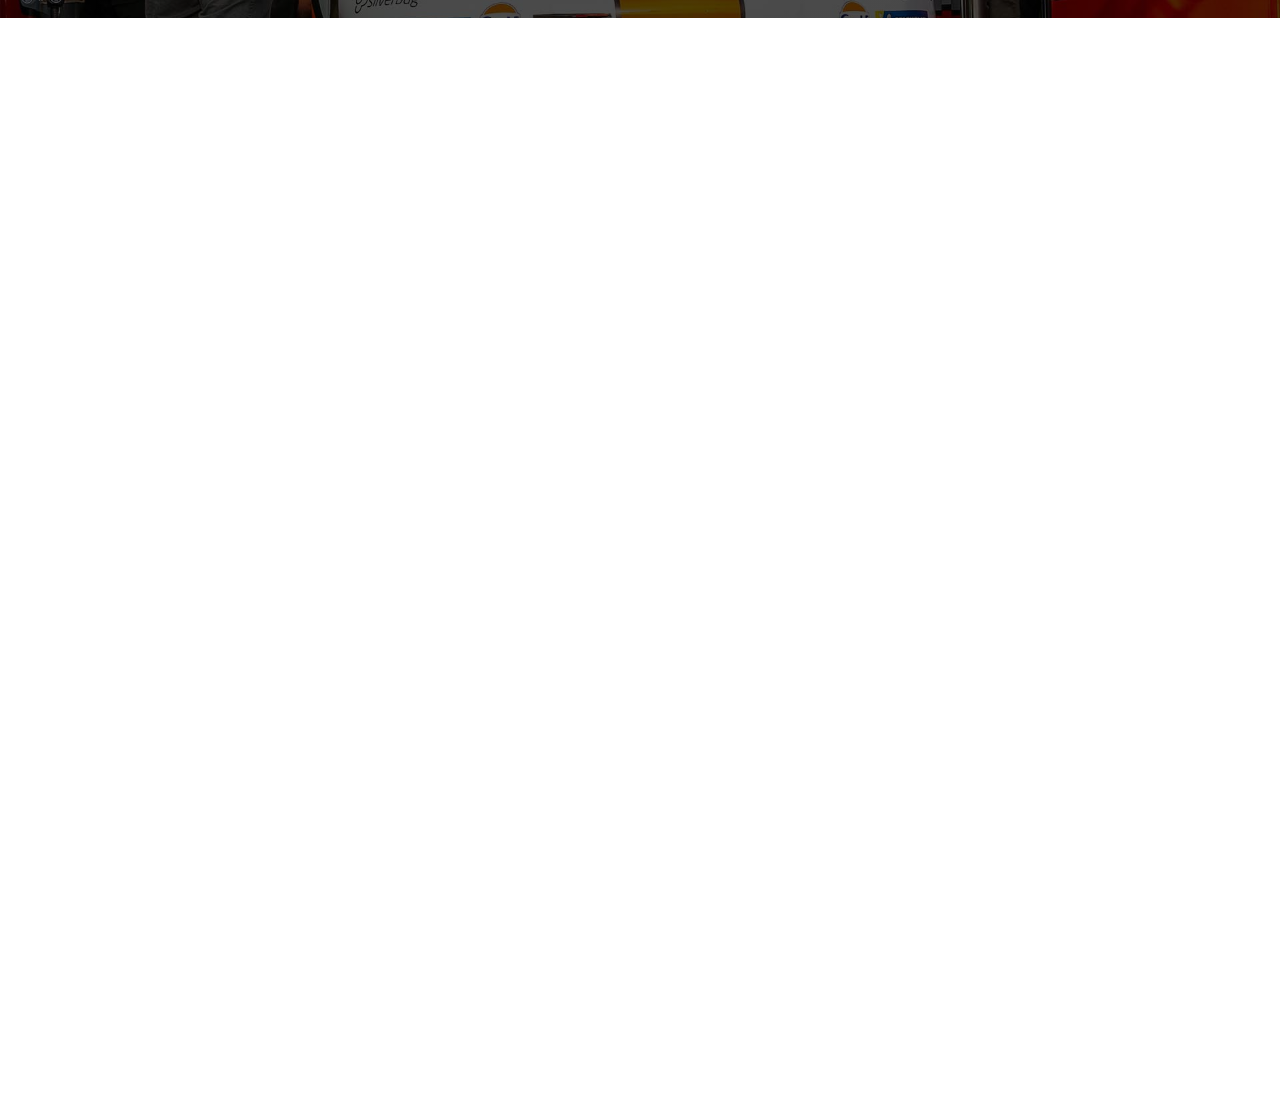
<file: demo/miweb/2/about.html>
<!DOCTYPE html>
<html lang="en">

<head>
    <meta charset="utf-8">
    <title>CarServ - Car Repair HTML Template</title>
    <meta content="width=device-width, initial-scale=1.0" name="viewport">
    <meta content="" name="keywords">
    <meta content="" name="description">

    <!-- Favicon -->
    <link href="img/favicon.ico" rel="icon">

    <!-- Google Web Fonts -->
    <link rel="preconnect" href="https://fonts.googleapis.com">
    <link rel="preconnect" href="https://fonts.gstatic.com" crossorigin>
    <link href="https://fonts.googleapis.com/css2?family=Barlow:wght@600;700&family=Ubuntu:wght@400;500&display=swap" rel="stylesheet"> 

    <!-- Icon Font Stylesheet -->
    <link href="https://cdnjs.cloudflare.com/ajax/libs/font-awesome/5.10.0/css/all.min.css" rel="stylesheet">
    <link href="https://cdn.jsdelivr.net/npm/bootstrap-icons@1.4.1/font/bootstrap-icons.css" rel="stylesheet">

    <!-- Libraries Stylesheet -->
    <link href="lib/animate/animate.min.css" rel="stylesheet">
    <link href="lib/owlcarousel/assets/owl.carousel.min.css" rel="stylesheet">
    <link href="lib/tempusdominus/css/tempusdominus-bootstrap-4.min.css" rel="stylesheet" />

    <!-- Customized Bootstrap Stylesheet -->
    <link href="css/bootstrap.min.css" rel="stylesheet">

    <!-- Template Stylesheet -->
    <link href="css/style.css" rel="stylesheet">
</head>

<body>
    <!-- Spinner Start -->
    <div id="spinner" class="show bg-white position-fixed translate-middle w-100 vh-100 top-50 start-50 d-flex align-items-center justify-content-center">
        <div class="spinner-border text-primary" style="width: 3rem; height: 3rem;" role="status">
            <span class="sr-only">Loading...</span>
        </div>
    </div>
    <!-- Spinner End -->


    <!-- Topbar Start -->
    <div class="container-fluid bg-light p-0">
        <div class="row gx-0 d-none d-lg-flex">
            <div class="col-lg-7 px-5 text-start">
                <div class="h-100 d-inline-flex align-items-center py-3 me-4">
                    <small class="fa fa-map-marker-alt text-primary me-2"></small>
                    <small>123 Street, New York, USA</small>
                </div>
                <div class="h-100 d-inline-flex align-items-center py-3">
                    <small class="far fa-clock text-primary me-2"></small>
                    <small>Mon - Fri : 09.00 AM - 09.00 PM</small>
                </div>
            </div>
            <div class="col-lg-5 px-5 text-end">
                <div class="h-100 d-inline-flex align-items-center py-3 me-4">
                    <small class="fa fa-phone-alt text-primary me-2"></small>
                    <small>+012 345 6789</small>
                </div>
                <div class="h-100 d-inline-flex align-items-center">
                    <a class="btn btn-sm-square bg-white text-primary me-1" href=""><i class="fab fa-facebook-f"></i></a>
                    <a class="btn btn-sm-square bg-white text-primary me-1" href=""><i class="fab fa-twitter"></i></a>
                    <a class="btn btn-sm-square bg-white text-primary me-1" href=""><i class="fab fa-linkedin-in"></i></a>
                    <a class="btn btn-sm-square bg-white text-primary me-0" href=""><i class="fab fa-instagram"></i></a>
                </div>
            </div>
        </div>
    </div>
    <!-- Topbar End -->


    <!-- Navbar Start -->
    <nav class="navbar navbar-expand-lg bg-white navbar-light shadow sticky-top p-0">
        <a href="index.html" class="navbar-brand d-flex align-items-center px-4 px-lg-5">
            <h2 class="m-0 text-primary"><i class="fa fa-car me-3"></i>CarServ</h2>
        </a>
        <button type="button" class="navbar-toggler me-4" data-bs-toggle="collapse" data-bs-target="#navbarCollapse">
            <span class="navbar-toggler-icon"></span>
        </button>
        <div class="collapse navbar-collapse" id="navbarCollapse">
            <div class="navbar-nav ms-auto p-4 p-lg-0">
                <a href="index.html" class="nav-item nav-link">Home</a>
                <a href="about.html" class="nav-item nav-link active">About</a>
                <a href="service.html" class="nav-item nav-link">Services</a>
                <div class="nav-item dropdown">
                    <a href="#" class="nav-link dropdown-toggle" data-bs-toggle="dropdown">Pages</a>
                    <div class="dropdown-menu fade-up m-0">
                        <a href="booking.html" class="dropdown-item">Booking</a>
                        <a href="team.html" class="dropdown-item">Technicians</a>
                        <a href="testimonial.html" class="dropdown-item">Testimonial</a>
                        <a href="404.html" class="dropdown-item">404 Page</a>
                    </div>
                </div>
                <a href="contact.html" class="nav-item nav-link">Contact</a>
            </div>
            <a href="" class="btn btn-primary py-4 px-lg-5 d-none d-lg-block">Get A Quote<i class="fa fa-arrow-right ms-3"></i></a>
        </div>
    </nav>
    <!-- Navbar End -->


    <!-- Page Header Start -->
    <div class="container-fluid page-header mb-5 p-0" style="background-image: url(img/carousel-bg-1.jpg);">
        <div class="container-fluid page-header-inner py-5">
            <div class="container text-center">
                <h1 class="display-3 text-white mb-3 animated slideInDown">About Us</h1>
                <nav aria-label="breadcrumb">
                    <ol class="breadcrumb justify-content-center text-uppercase">
                        <li class="breadcrumb-item"><a href="#">Home</a></li>
                        <li class="breadcrumb-item"><a href="#">Pages</a></li>
                        <li class="breadcrumb-item text-white active" aria-current="page">About</li>
                    </ol>
                </nav>
            </div>
        </div>
    </div>
    <!-- Page Header End -->


    <!-- Service Start -->
    <div class="container-xxl py-5">
        <div class="container">
            <div class="row g-4">
                <div class="col-lg-4 col-md-6 wow fadeInUp" data-wow-delay="0.1s">
                    <div class="d-flex py-5 px-4">
                        <i class="fa fa-certificate fa-3x text-primary flex-shrink-0"></i>
                        <div class="ps-4">
                            <h5 class="mb-3">Quality Servicing</h5>
                            <p>Diam dolor diam ipsum sit amet diam et eos erat ipsum</p>
                            <a class="text-secondary border-bottom" href="">Read More</a>
                        </div>
                    </div>
                </div>
                <div class="col-lg-4 col-md-6 wow fadeInUp" data-wow-delay="0.3s">
                    <div class="d-flex bg-light py-5 px-4">
                        <i class="fa fa-users-cog fa-3x text-primary flex-shrink-0"></i>
                        <div class="ps-4">
                            <h5 class="mb-3">Expert Workers</h5>
                            <p>Diam dolor diam ipsum sit amet diam et eos erat ipsum</p>
                            <a class="text-secondary border-bottom" href="">Read More</a>
                        </div>
                    </div>
                </div>
                <div class="col-lg-4 col-md-6 wow fadeInUp" data-wow-delay="0.5s">
                    <div class="d-flex py-5 px-4">
                        <i class="fa fa-tools fa-3x text-primary flex-shrink-0"></i>
                        <div class="ps-4">
                            <h5 class="mb-3">Modern Equipment</h5>
                            <p>Diam dolor diam ipsum sit amet diam et eos erat ipsum</p>
                            <a class="text-secondary border-bottom" href="">Read More</a>
                        </div>
                    </div>
                </div>
            </div>
        </div>
    </div>
    <!-- Service End -->


    <!-- About Start -->
    <div class="container-xxl py-5">
        <div class="container">
            <div class="row g-5">
                <div class="col-lg-6 pt-4" style="min-height: 400px;">
                    <div class="position-relative h-100 wow fadeIn" data-wow-delay="0.1s">
                        <img class="position-absolute img-fluid w-100 h-100" src="img/about.jpg" style="object-fit: cover;" alt="">
                        <div class="position-absolute top-0 end-0 mt-n4 me-n4 py-4 px-5" style="background: rgba(0, 0, 0, .08);">
                            <h1 class="display-4 text-white mb-0">15 <span class="fs-4">Years</span></h1>
                            <h4 class="text-white">Experience</h4>
                        </div>
                    </div>
                </div>
                <div class="col-lg-6">
                    <h6 class="text-primary text-uppercase">// About Us //</h6>
                    <h1 class="mb-4"><span class="text-primary">CarServ</span> Is The Best Place For Your Auto Care</h1>
                    <p class="mb-4">Tempor erat elitr rebum at clita. Diam dolor diam ipsum sit. Aliqu diam amet diam et eos. Clita erat ipsum et lorem et sit, sed stet lorem sit clita duo justo magna dolore erat amet</p>
                    <div class="row g-4 mb-3 pb-3">
                        <div class="col-12 wow fadeIn" data-wow-delay="0.1s">
                            <div class="d-flex">
                                <div class="bg-light d-flex flex-shrink-0 align-items-center justify-content-center mt-1" style="width: 45px; height: 45px;">
                                    <span class="fw-bold text-secondary">01</span>
                                </div>
                                <div class="ps-3">
                                    <h6>Professional & Expert</h6>
                                    <span>Diam dolor diam ipsum sit amet diam et eos</span>
                                </div>
                            </div>
                        </div>
                        <div class="col-12 wow fadeIn" data-wow-delay="0.3s">
                            <div class="d-flex">
                                <div class="bg-light d-flex flex-shrink-0 align-items-center justify-content-center mt-1" style="width: 45px; height: 45px;">
                                    <span class="fw-bold text-secondary">02</span>
                                </div>
                                <div class="ps-3">
                                    <h6>Quality Servicing Center</h6>
                                    <span>Diam dolor diam ipsum sit amet diam et eos</span>
                                </div>
                            </div>
                        </div>
                        <div class="col-12 wow fadeIn" data-wow-delay="0.5s">
                            <div class="d-flex">
                                <div class="bg-light d-flex flex-shrink-0 align-items-center justify-content-center mt-1" style="width: 45px; height: 45px;">
                                    <span class="fw-bold text-secondary">03</span>
                                </div>
                                <div class="ps-3">
                                    <h6>Awards Winning Workers</h6>
                                    <span>Diam dolor diam ipsum sit amet diam et eos</span>
                                </div>
                            </div>
                        </div>
                    </div>
                    <a href="" class="btn btn-primary py-3 px-5">Read More<i class="fa fa-arrow-right ms-3"></i></a>
                </div>
            </div>
        </div>
    </div>
    <!-- About End -->


    <!-- Fact Start -->
    <div class="container-fluid fact bg-dark my-5 py-5">
        <div class="container">
            <div class="row g-4">
                <div class="col-md-6 col-lg-3 text-center wow fadeIn" data-wow-delay="0.1s">
                    <i class="fa fa-check fa-2x text-white mb-3"></i>
                    <h2 class="text-white mb-2" data-toggle="counter-up">1234</h2>
                    <p class="text-white mb-0">Years Experience</p>
                </div>
                <div class="col-md-6 col-lg-3 text-center wow fadeIn" data-wow-delay="0.3s">
                    <i class="fa fa-users-cog fa-2x text-white mb-3"></i>
                    <h2 class="text-white mb-2" data-toggle="counter-up">1234</h2>
                    <p class="text-white mb-0">Expert Technicians</p>
                </div>
                <div class="col-md-6 col-lg-3 text-center wow fadeIn" data-wow-delay="0.5s">
                    <i class="fa fa-users fa-2x text-white mb-3"></i>
                    <h2 class="text-white mb-2" data-toggle="counter-up">1234</h2>
                    <p class="text-white mb-0">Satisfied Clients</p>
                </div>
                <div class="col-md-6 col-lg-3 text-center wow fadeIn" data-wow-delay="0.7s">
                    <i class="fa fa-car fa-2x text-white mb-3"></i>
                    <h2 class="text-white mb-2" data-toggle="counter-up">1234</h2>
                    <p class="text-white mb-0">Compleate Projects</p>
                </div>
            </div>
        </div>
    </div>
    <!-- Fact End -->


    <!-- Team Start -->
    <div class="container-xxl py-5">
        <div class="container">
            <div class="text-center wow fadeInUp" data-wow-delay="0.1s">
                <h6 class="text-primary text-uppercase">// Our Technicians //</h6>
                <h1 class="mb-5">Our Expert Technicians</h1>
            </div>
            <div class="row g-4">
                <div class="col-lg-3 col-md-6 wow fadeInUp" data-wow-delay="0.1s">
                    <div class="team-item">
                        <div class="position-relative overflow-hidden">
                            <img class="img-fluid" src="img/team-1.jpg" alt="">
                            <div class="team-overlay position-absolute start-0 top-0 w-100 h-100">
                                <a class="btn btn-square mx-1" href=""><i class="fab fa-facebook-f"></i></a>
                                <a class="btn btn-square mx-1" href=""><i class="fab fa-twitter"></i></a>
                                <a class="btn btn-square mx-1" href=""><i class="fab fa-instagram"></i></a>
                            </div>
                        </div>
                        <div class="bg-light text-center p-4">
                            <h5 class="fw-bold mb-0">Full Name</h5>
                            <small>Designation</small>
                        </div>
                    </div>
                </div>
                <div class="col-lg-3 col-md-6 wow fadeInUp" data-wow-delay="0.3s">
                    <div class="team-item">
                        <div class="position-relative overflow-hidden">
                            <img class="img-fluid" src="img/team-2.jpg" alt="">
                            <div class="team-overlay position-absolute start-0 top-0 w-100 h-100">
                                <a class="btn btn-square mx-1" href=""><i class="fab fa-facebook-f"></i></a>
                                <a class="btn btn-square mx-1" href=""><i class="fab fa-twitter"></i></a>
                                <a class="btn btn-square mx-1" href=""><i class="fab fa-instagram"></i></a>
                            </div>
                        </div>
                        <div class="bg-light text-center p-4">
                            <h5 class="fw-bold mb-0">Full Name</h5>
                            <small>Designation</small>
                        </div>
                    </div>
                </div>
                <div class="col-lg-3 col-md-6 wow fadeInUp" data-wow-delay="0.5s">
                    <div class="team-item">
                        <div class="position-relative overflow-hidden">
                            <img class="img-fluid" src="img/team-3.jpg" alt="">
                            <div class="team-overlay position-absolute start-0 top-0 w-100 h-100">
                                <a class="btn btn-square mx-1" href=""><i class="fab fa-facebook-f"></i></a>
                                <a class="btn btn-square mx-1" href=""><i class="fab fa-twitter"></i></a>
                                <a class="btn btn-square mx-1" href=""><i class="fab fa-instagram"></i></a>
                            </div>
                        </div>
                        <div class="bg-light text-center p-4">
                            <h5 class="fw-bold mb-0">Full Name</h5>
                            <small>Designation</small>
                        </div>
                    </div>
                </div>
                <div class="col-lg-3 col-md-6 wow fadeInUp" data-wow-delay="0.7s">
                    <div class="team-item">
                        <div class="position-relative overflow-hidden">
                            <img class="img-fluid" src="img/team-4.jpg" alt="">
                            <div class="team-overlay position-absolute start-0 top-0 w-100 h-100">
                                <a class="btn btn-square mx-1" href=""><i class="fab fa-facebook-f"></i></a>
                                <a class="btn btn-square mx-1" href=""><i class="fab fa-twitter"></i></a>
                                <a class="btn btn-square mx-1" href=""><i class="fab fa-instagram"></i></a>
                            </div>
                        </div>
                        <div class="bg-light text-center p-4">
                            <h5 class="fw-bold mb-0">Full Name</h5>
                            <small>Designation</small>
                        </div>
                    </div>
                </div>
            </div>
        </div>
    </div>
    <!-- Team End -->
        

    <!-- Footer Start -->
    <div class="container-fluid bg-dark text-light footer pt-5 mt-5 wow fadeIn" data-wow-delay="0.1s">
        <div class="container py-5">
            <div class="row g-5">
                <div class="col-lg-3 col-md-6">
                    <h4 class="text-light mb-4">Address</h4>
                    <p class="mb-2"><i class="fa fa-map-marker-alt me-3"></i>123 Street, New York, USA</p>
                    <p class="mb-2"><i class="fa fa-phone-alt me-3"></i>+012 345 67890</p>
                    <p class="mb-2"><i class="fa fa-envelope me-3"></i>info@example.com</p>
                    <div class="d-flex pt-2">
                        <a class="btn btn-outline-light btn-social" href=""><i class="fab fa-twitter"></i></a>
                        <a class="btn btn-outline-light btn-social" href=""><i class="fab fa-facebook-f"></i></a>
                        <a class="btn btn-outline-light btn-social" href=""><i class="fab fa-youtube"></i></a>
                        <a class="btn btn-outline-light btn-social" href=""><i class="fab fa-linkedin-in"></i></a>
                    </div>
                </div>
                <div class="col-lg-3 col-md-6">
                    <h4 class="text-light mb-4">Opening Hours</h4>
                    <h6 class="text-light">Monday - Friday:</h6>
                    <p class="mb-4">09.00 AM - 09.00 PM</p>
                    <h6 class="text-light">Saturday - Sunday:</h6>
                    <p class="mb-0">09.00 AM - 12.00 PM</p>
                </div>
                <div class="col-lg-3 col-md-6">
                    <h4 class="text-light mb-4">Services</h4>
                    <a class="btn btn-link" href="">Diagnostic Test</a>
                    <a class="btn btn-link" href="">Engine Servicing</a>
                    <a class="btn btn-link" href="">Tires Replacement</a>
                    <a class="btn btn-link" href="">Oil Changing</a>
                    <a class="btn btn-link" href="">Vacuam Cleaning</a>
                </div>
                <div class="col-lg-3 col-md-6">
                    <h4 class="text-light mb-4">Newsletter</h4>
                    <p>Dolor amet sit justo amet elitr clita ipsum elitr est.</p>
                    <div class="position-relative mx-auto" style="max-width: 400px;">
                        <input class="form-control border-0 w-100 py-3 ps-4 pe-5" type="text" placeholder="Your email">
                        <button type="button" class="btn btn-primary py-2 position-absolute top-0 end-0 mt-2 me-2">SignUp</button>
                    </div>
                </div>
            </div>
        </div>
        <div class="container">
            <div class="copyright">
                <div class="row">
                    <div class="col-md-6 text-center text-md-start mb-3 mb-md-0">
                        &copy; <a class="border-bottom" href="#">Your Site Name</a>, All Right Reserved.

                        <!--/*** This template is free as long as you keep the footer author’s credit link/attribution link/backlink. If you'd like to use the template without the footer author’s credit link/attribution link/backlink, you can purchase the Credit Removal License from "https://htmlcodex.com/credit-removal". Thank you for your support. ***/-->
                        Designed By <a class="border-bottom" href="https://htmlcodex.com">HTML Codex</a>
                    </div>
                    <div class="col-md-6 text-center text-md-end">
                        <div class="footer-menu">
                            <a href="">Home</a>
                            <a href="">Cookies</a>
                            <a href="">Help</a>
                            <a href="">FQAs</a>
                        </div>
                    </div>
                </div>
            </div>
        </div>
    </div>
    <!-- Footer End -->


    <!-- Back to Top -->
    <a href="#" class="btn btn-lg btn-primary btn-lg-square back-to-top"><i class="bi bi-arrow-up"></i></a>


    <!-- JavaScript Libraries -->
    <script src="https://code.jquery.com/jquery-3.4.1.min.js"></script>
    <script src="https://cdn.jsdelivr.net/npm/bootstrap@5.0.0/dist/js/bootstrap.bundle.min.js"></script>
    <script src="lib/wow/wow.min.js"></script>
    <script src="lib/easing/easing.min.js"></script>
    <script src="lib/waypoints/waypoints.min.js"></script>
    <script src="lib/counterup/counterup.min.js"></script>
    <script src="lib/owlcarousel/owl.carousel.min.js"></script>
    <script src="lib/tempusdominus/js/moment.min.js"></script>
    <script src="lib/tempusdominus/js/moment-timezone.min.js"></script>
    <script src="lib/tempusdominus/js/tempusdominus-bootstrap-4.min.js"></script>

    <!-- Template Javascript -->
    <script src="js/main.js"></script>
</body>

</html>
</file>
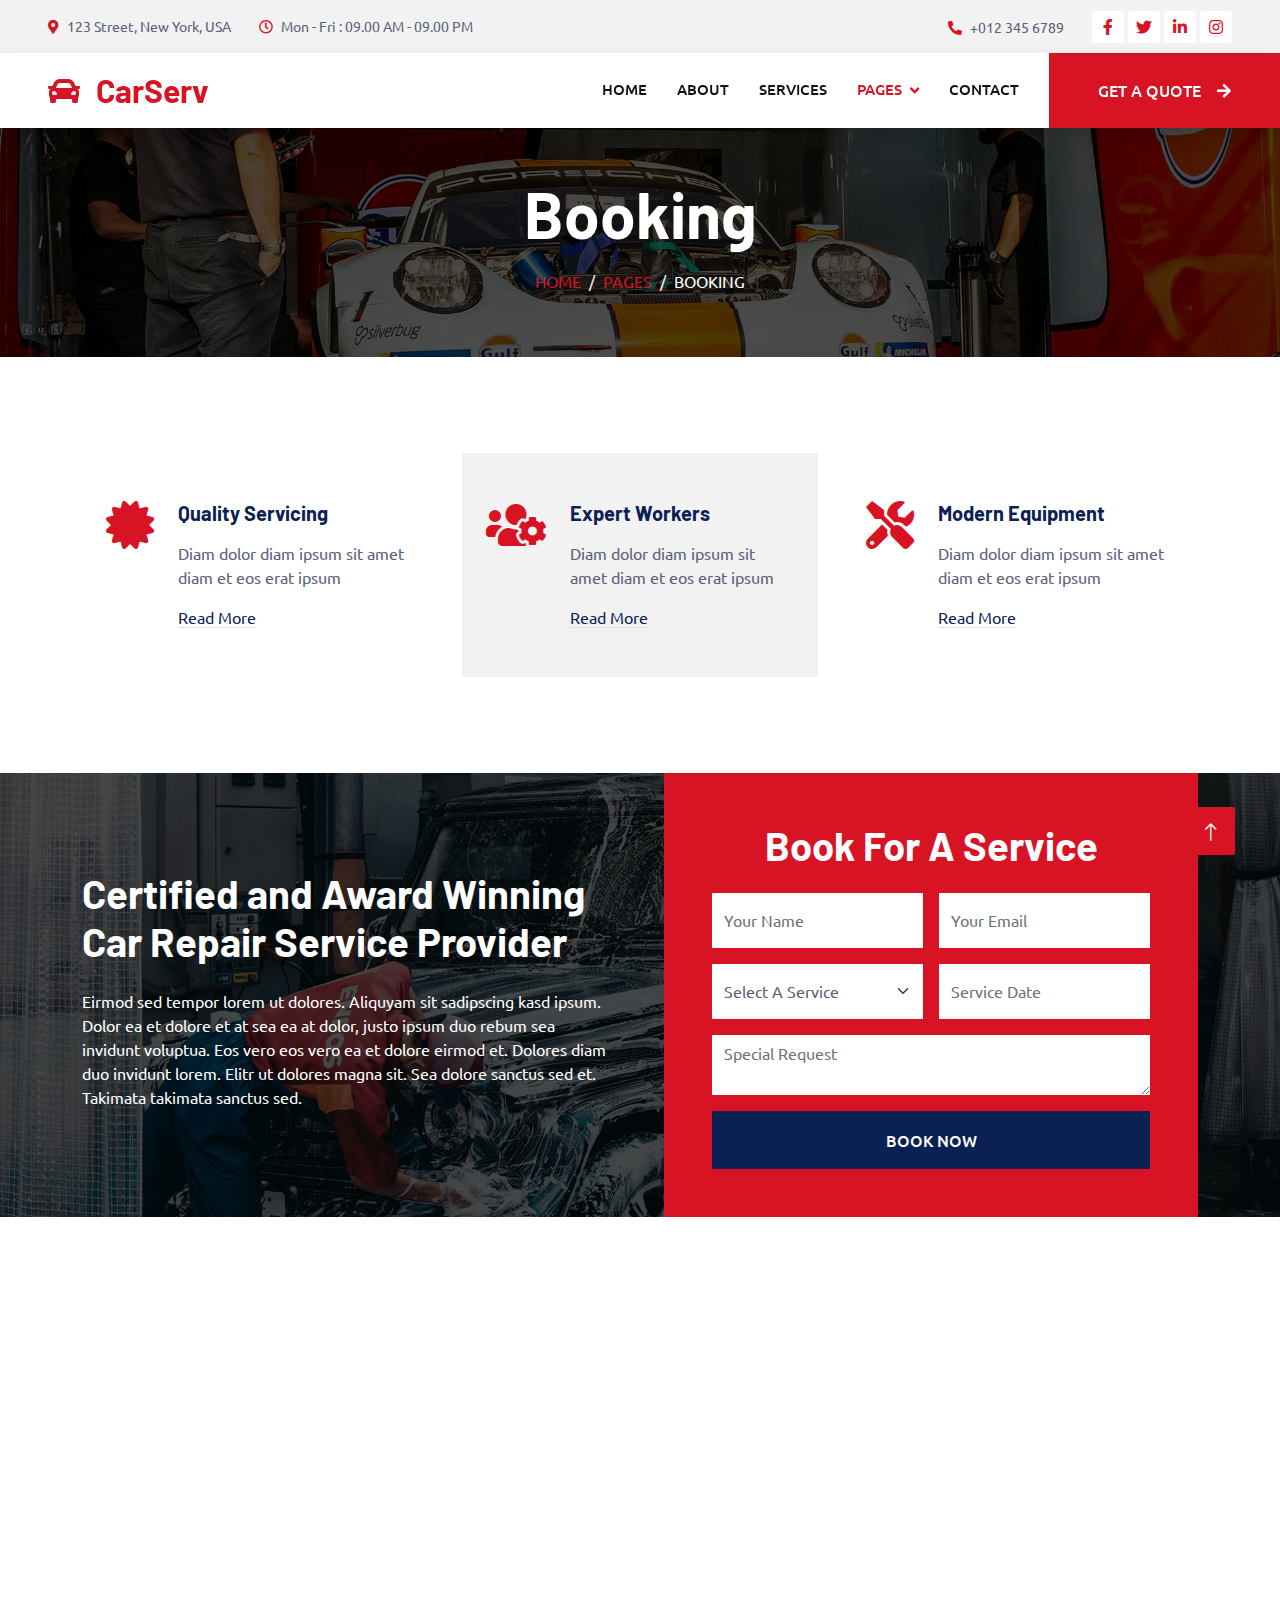
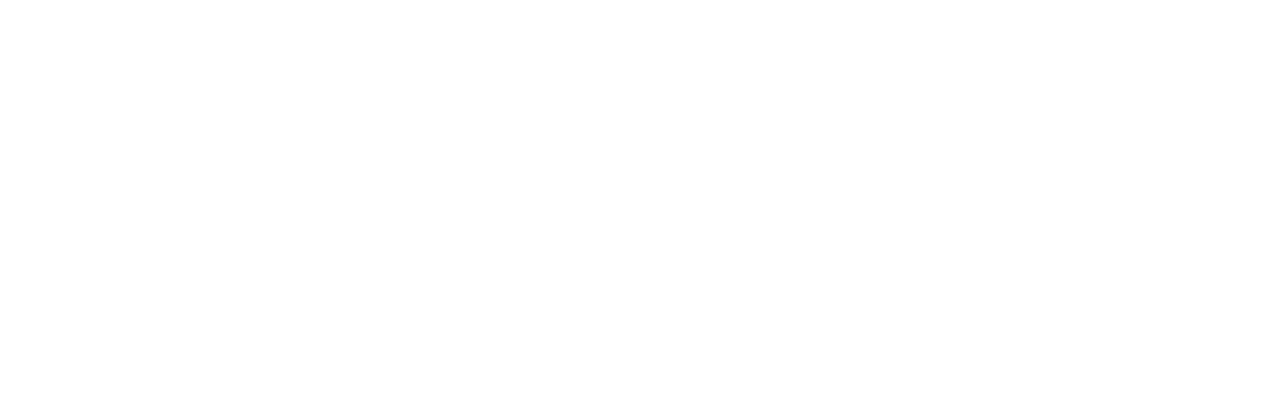
<file: demo/miweb/2/booking.html>
<!DOCTYPE html>
<html lang="en">

<head>
    <meta charset="utf-8">
    <title>CarServ - Car Repair HTML Template</title>
    <meta content="width=device-width, initial-scale=1.0" name="viewport">
    <meta content="" name="keywords">
    <meta content="" name="description">

    <!-- Favicon -->
    <link href="img/favicon.ico" rel="icon">

    <!-- Google Web Fonts -->
    <link rel="preconnect" href="https://fonts.googleapis.com">
    <link rel="preconnect" href="https://fonts.gstatic.com" crossorigin>
    <link href="https://fonts.googleapis.com/css2?family=Barlow:wght@600;700&family=Ubuntu:wght@400;500&display=swap" rel="stylesheet"> 

    <!-- Icon Font Stylesheet -->
    <link href="https://cdnjs.cloudflare.com/ajax/libs/font-awesome/5.10.0/css/all.min.css" rel="stylesheet">
    <link href="https://cdn.jsdelivr.net/npm/bootstrap-icons@1.4.1/font/bootstrap-icons.css" rel="stylesheet">

    <!-- Libraries Stylesheet -->
    <link href="lib/animate/animate.min.css" rel="stylesheet">
    <link href="lib/owlcarousel/assets/owl.carousel.min.css" rel="stylesheet">
    <link href="lib/tempusdominus/css/tempusdominus-bootstrap-4.min.css" rel="stylesheet" />

    <!-- Customized Bootstrap Stylesheet -->
    <link href="css/bootstrap.min.css" rel="stylesheet">

    <!-- Template Stylesheet -->
    <link href="css/style.css" rel="stylesheet">
</head>

<body>
    <!-- Spinner Start -->
    <div id="spinner" class="show bg-white position-fixed translate-middle w-100 vh-100 top-50 start-50 d-flex align-items-center justify-content-center">
        <div class="spinner-border text-primary" style="width: 3rem; height: 3rem;" role="status">
            <span class="sr-only">Loading...</span>
        </div>
    </div>
    <!-- Spinner End -->


    <!-- Topbar Start -->
    <div class="container-fluid bg-light p-0">
        <div class="row gx-0 d-none d-lg-flex">
            <div class="col-lg-7 px-5 text-start">
                <div class="h-100 d-inline-flex align-items-center py-3 me-4">
                    <small class="fa fa-map-marker-alt text-primary me-2"></small>
                    <small>123 Street, New York, USA</small>
                </div>
                <div class="h-100 d-inline-flex align-items-center py-3">
                    <small class="far fa-clock text-primary me-2"></small>
                    <small>Mon - Fri : 09.00 AM - 09.00 PM</small>
                </div>
            </div>
            <div class="col-lg-5 px-5 text-end">
                <div class="h-100 d-inline-flex align-items-center py-3 me-4">
                    <small class="fa fa-phone-alt text-primary me-2"></small>
                    <small>+012 345 6789</small>
                </div>
                <div class="h-100 d-inline-flex align-items-center">
                    <a class="btn btn-sm-square bg-white text-primary me-1" href=""><i class="fab fa-facebook-f"></i></a>
                    <a class="btn btn-sm-square bg-white text-primary me-1" href=""><i class="fab fa-twitter"></i></a>
                    <a class="btn btn-sm-square bg-white text-primary me-1" href=""><i class="fab fa-linkedin-in"></i></a>
                    <a class="btn btn-sm-square bg-white text-primary me-0" href=""><i class="fab fa-instagram"></i></a>
                </div>
            </div>
        </div>
    </div>
    <!-- Topbar End -->


    <!-- Navbar Start -->
    <nav class="navbar navbar-expand-lg bg-white navbar-light shadow sticky-top p-0">
        <a href="index.html" class="navbar-brand d-flex align-items-center px-4 px-lg-5">
            <h2 class="m-0 text-primary"><i class="fa fa-car me-3"></i>CarServ</h2>
        </a>
        <button type="button" class="navbar-toggler me-4" data-bs-toggle="collapse" data-bs-target="#navbarCollapse">
            <span class="navbar-toggler-icon"></span>
        </button>
        <div class="collapse navbar-collapse" id="navbarCollapse">
            <div class="navbar-nav ms-auto p-4 p-lg-0">
                <a href="index.html" class="nav-item nav-link">Home</a>
                <a href="about.html" class="nav-item nav-link">About</a>
                <a href="service.html" class="nav-item nav-link">Services</a>
                <div class="nav-item dropdown">
                    <a href="#" class="nav-link dropdown-toggle active" data-bs-toggle="dropdown">Pages</a>
                    <div class="dropdown-menu fade-up m-0">
                        <a href="booking.html" class="dropdown-item active">Booking</a>
                        <a href="team.html" class="dropdown-item">Technicians</a>
                        <a href="testimonial.html" class="dropdown-item">Testimonial</a>
                        <a href="404.html" class="dropdown-item">404 Page</a>
                    </div>
                </div>
                <a href="contact.html" class="nav-item nav-link">Contact</a>
            </div>
            <a href="" class="btn btn-primary py-4 px-lg-5 d-none d-lg-block">Get A Quote<i class="fa fa-arrow-right ms-3"></i></a>
        </div>
    </nav>
    <!-- Navbar End -->


    <!-- Page Header Start -->
    <div class="container-fluid page-header mb-5 p-0" style="background-image: url(img/carousel-bg-1.jpg);">
        <div class="container-fluid page-header-inner py-5">
            <div class="container text-center">
                <h1 class="display-3 text-white mb-3 animated slideInDown">Booking</h1>
                <nav aria-label="breadcrumb">
                    <ol class="breadcrumb justify-content-center text-uppercase">
                        <li class="breadcrumb-item"><a href="#">Home</a></li>
                        <li class="breadcrumb-item"><a href="#">Pages</a></li>
                        <li class="breadcrumb-item text-white active" aria-current="page">Booking</li>
                    </ol>
                </nav>
            </div>
        </div>
    </div>
    <!-- Page Header End -->


    <!-- Service Start -->
    <div class="container-xxl py-5">
        <div class="container">
            <div class="row g-4">
                <div class="col-lg-4 col-md-6 wow fadeInUp" data-wow-delay="0.1s">
                    <div class="d-flex py-5 px-4">
                        <i class="fa fa-certificate fa-3x text-primary flex-shrink-0"></i>
                        <div class="ps-4">
                            <h5 class="mb-3">Quality Servicing</h5>
                            <p>Diam dolor diam ipsum sit amet diam et eos erat ipsum</p>
                            <a class="text-secondary border-bottom" href="">Read More</a>
                        </div>
                    </div>
                </div>
                <div class="col-lg-4 col-md-6 wow fadeInUp" data-wow-delay="0.3s">
                    <div class="d-flex bg-light py-5 px-4">
                        <i class="fa fa-users-cog fa-3x text-primary flex-shrink-0"></i>
                        <div class="ps-4">
                            <h5 class="mb-3">Expert Workers</h5>
                            <p>Diam dolor diam ipsum sit amet diam et eos erat ipsum</p>
                            <a class="text-secondary border-bottom" href="">Read More</a>
                        </div>
                    </div>
                </div>
                <div class="col-lg-4 col-md-6 wow fadeInUp" data-wow-delay="0.5s">
                    <div class="d-flex py-5 px-4">
                        <i class="fa fa-tools fa-3x text-primary flex-shrink-0"></i>
                        <div class="ps-4">
                            <h5 class="mb-3">Modern Equipment</h5>
                            <p>Diam dolor diam ipsum sit amet diam et eos erat ipsum</p>
                            <a class="text-secondary border-bottom" href="">Read More</a>
                        </div>
                    </div>
                </div>
            </div>
        </div>
    </div>
    <!-- Service End -->


    <!-- Booking Start -->
    <div class="container-fluid bg-secondary booking my-5 wow fadeInUp" data-wow-delay="0.1s">
        <div class="container">
            <div class="row gx-5">
                <div class="col-lg-6 py-5">
                    <div class="py-5">
                        <h1 class="text-white mb-4">Certified and Award Winning Car Repair Service Provider</h1>
                        <p class="text-white mb-0">Eirmod sed tempor lorem ut dolores. Aliquyam sit sadipscing kasd ipsum. Dolor ea et dolore et at sea ea at dolor, justo ipsum duo rebum sea invidunt voluptua. Eos vero eos vero ea et dolore eirmod et. Dolores diam duo invidunt lorem. Elitr ut dolores magna sit. Sea dolore sanctus sed et. Takimata takimata sanctus sed.</p>
                    </div>
                </div>
                <div class="col-lg-6">
                    <div class="bg-primary h-100 d-flex flex-column justify-content-center text-center p-5 wow zoomIn" data-wow-delay="0.6s">
                        <h1 class="text-white mb-4">Book For A Service</h1>
                        <form>
                            <div class="row g-3">
                                <div class="col-12 col-sm-6">
                                    <input type="text" class="form-control border-0" placeholder="Your Name" style="height: 55px;">
                                </div>
                                <div class="col-12 col-sm-6">
                                    <input type="email" class="form-control border-0" placeholder="Your Email" style="height: 55px;">
                                </div>
                                <div class="col-12 col-sm-6">
                                    <select class="form-select border-0" style="height: 55px;">
                                        <option selected>Select A Service</option>
                                        <option value="1">Service 1</option>
                                        <option value="2">Service 2</option>
                                        <option value="3">Service 3</option>
                                    </select>
                                </div>
                                <div class="col-12 col-sm-6">
                                    <div class="date" id="date1" data-target-input="nearest">
                                        <input type="text"
                                            class="form-control border-0 datetimepicker-input"
                                            placeholder="Service Date" data-target="#date1" data-toggle="datetimepicker" style="height: 55px;">
                                    </div>
                                </div>
                                <div class="col-12">
                                    <textarea class="form-control border-0" placeholder="Special Request"></textarea>
                                </div>
                                <div class="col-12">
                                    <button class="btn btn-secondary w-100 py-3" type="submit">Book Now</button>
                                </div>
                            </div>
                        </form>
                    </div>
                </div>
            </div>
        </div>
    </div>
    <!-- Booking End -->


    <!-- Call To Action Start -->
    <div class="container-xxl py-5 wow fadeInUp" data-wow-delay="0.1s">
        <div class="container">
            <div class="row g-4">
                <div class="col-lg-8 col-md-6">
                    <h6 class="text-primary text-uppercase">// Call To Action //</h6>
                    <h1 class="mb-4">Have Any Pre Booking Question?</h1>
                    <p class="mb-0">Lorem diam ea sit dolor labore. Clita et dolor erat sed est lorem sed et sit. Diam sed duo magna erat et stet clita ea magna ea sed, sit labore magna lorem tempor justo rebum dolores. Eos dolor sea erat amet et, lorem labore lorem at dolores. Stet ea ut justo et, clita et et ipsum diam.</p>
                </div>
                <div class="col-lg-4 col-md-6">
                    <div class="bg-primary d-flex flex-column justify-content-center text-center h-100 p-4">
                        <h3 class="text-white mb-4"><i class="fa fa-phone-alt me-3"></i>+012 345 6789</h3>
                        <a href="" class="btn btn-secondary py-3 px-5">Contact Us<i class="fa fa-arrow-right ms-3"></i></a>
                    </div>
                </div>
            </div>
        </div>
    </div>
    <!-- Call To Action End -->


    <!-- Footer Start -->
    <div class="container-fluid bg-dark text-light footer pt-5 mt-5 wow fadeIn" data-wow-delay="0.1s">
        <div class="container py-5">
            <div class="row g-5">
                <div class="col-lg-3 col-md-6">
                    <h4 class="text-light mb-4">Address</h4>
                    <p class="mb-2"><i class="fa fa-map-marker-alt me-3"></i>123 Street, New York, USA</p>
                    <p class="mb-2"><i class="fa fa-phone-alt me-3"></i>+012 345 67890</p>
                    <p class="mb-2"><i class="fa fa-envelope me-3"></i>info@example.com</p>
                    <div class="d-flex pt-2">
                        <a class="btn btn-outline-light btn-social" href=""><i class="fab fa-twitter"></i></a>
                        <a class="btn btn-outline-light btn-social" href=""><i class="fab fa-facebook-f"></i></a>
                        <a class="btn btn-outline-light btn-social" href=""><i class="fab fa-youtube"></i></a>
                        <a class="btn btn-outline-light btn-social" href=""><i class="fab fa-linkedin-in"></i></a>
                    </div>
                </div>
                <div class="col-lg-3 col-md-6">
                    <h4 class="text-light mb-4">Opening Hours</h4>
                    <h6 class="text-light">Monday - Friday:</h6>
                    <p class="mb-4">09.00 AM - 09.00 PM</p>
                    <h6 class="text-light">Saturday - Sunday:</h6>
                    <p class="mb-0">09.00 AM - 12.00 PM</p>
                </div>
                <div class="col-lg-3 col-md-6">
                    <h4 class="text-light mb-4">Services</h4>
                    <a class="btn btn-link" href="">Diagnostic Test</a>
                    <a class="btn btn-link" href="">Engine Servicing</a>
                    <a class="btn btn-link" href="">Tires Replacement</a>
                    <a class="btn btn-link" href="">Oil Changing</a>
                    <a class="btn btn-link" href="">Vacuam Cleaning</a>
                </div>
                <div class="col-lg-3 col-md-6">
                    <h4 class="text-light mb-4">Newsletter</h4>
                    <p>Dolor amet sit justo amet elitr clita ipsum elitr est.</p>
                    <div class="position-relative mx-auto" style="max-width: 400px;">
                        <input class="form-control border-0 w-100 py-3 ps-4 pe-5" type="text" placeholder="Your email">
                        <button type="button" class="btn btn-primary py-2 position-absolute top-0 end-0 mt-2 me-2">SignUp</button>
                    </div>
                </div>
            </div>
        </div>
        <div class="container">
            <div class="copyright">
                <div class="row">
                    <div class="col-md-6 text-center text-md-start mb-3 mb-md-0">
                        &copy; <a class="border-bottom" href="#">Your Site Name</a>, All Right Reserved.

                        <!--/*** This template is free as long as you keep the footer author’s credit link/attribution link/backlink. If you'd like to use the template without the footer author’s credit link/attribution link/backlink, you can purchase the Credit Removal License from "https://htmlcodex.com/credit-removal". Thank you for your support. ***/-->
                        Designed By <a class="border-bottom" href="https://htmlcodex.com">HTML Codex</a>
                    </div>
                    <div class="col-md-6 text-center text-md-end">
                        <div class="footer-menu">
                            <a href="">Home</a>
                            <a href="">Cookies</a>
                            <a href="">Help</a>
                            <a href="">FQAs</a>
                        </div>
                    </div>
                </div>
            </div>
        </div>
    </div>
    <!-- Footer End -->


    <!-- Back to Top -->
    <a href="#" class="btn btn-lg btn-primary btn-lg-square back-to-top"><i class="bi bi-arrow-up"></i></a>


    <!-- JavaScript Libraries -->
    <script src="https://code.jquery.com/jquery-3.4.1.min.js"></script>
    <script src="https://cdn.jsdelivr.net/npm/bootstrap@5.0.0/dist/js/bootstrap.bundle.min.js"></script>
    <script src="lib/wow/wow.min.js"></script>
    <script src="lib/easing/easing.min.js"></script>
    <script src="lib/waypoints/waypoints.min.js"></script>
    <script src="lib/counterup/counterup.min.js"></script>
    <script src="lib/owlcarousel/owl.carousel.min.js"></script>
    <script src="lib/tempusdominus/js/moment.min.js"></script>
    <script src="lib/tempusdominus/js/moment-timezone.min.js"></script>
    <script src="lib/tempusdominus/js/tempusdominus-bootstrap-4.min.js"></script>

    <!-- Template Javascript -->
    <script src="js/main.js"></script>
</body>

</html>
</file>
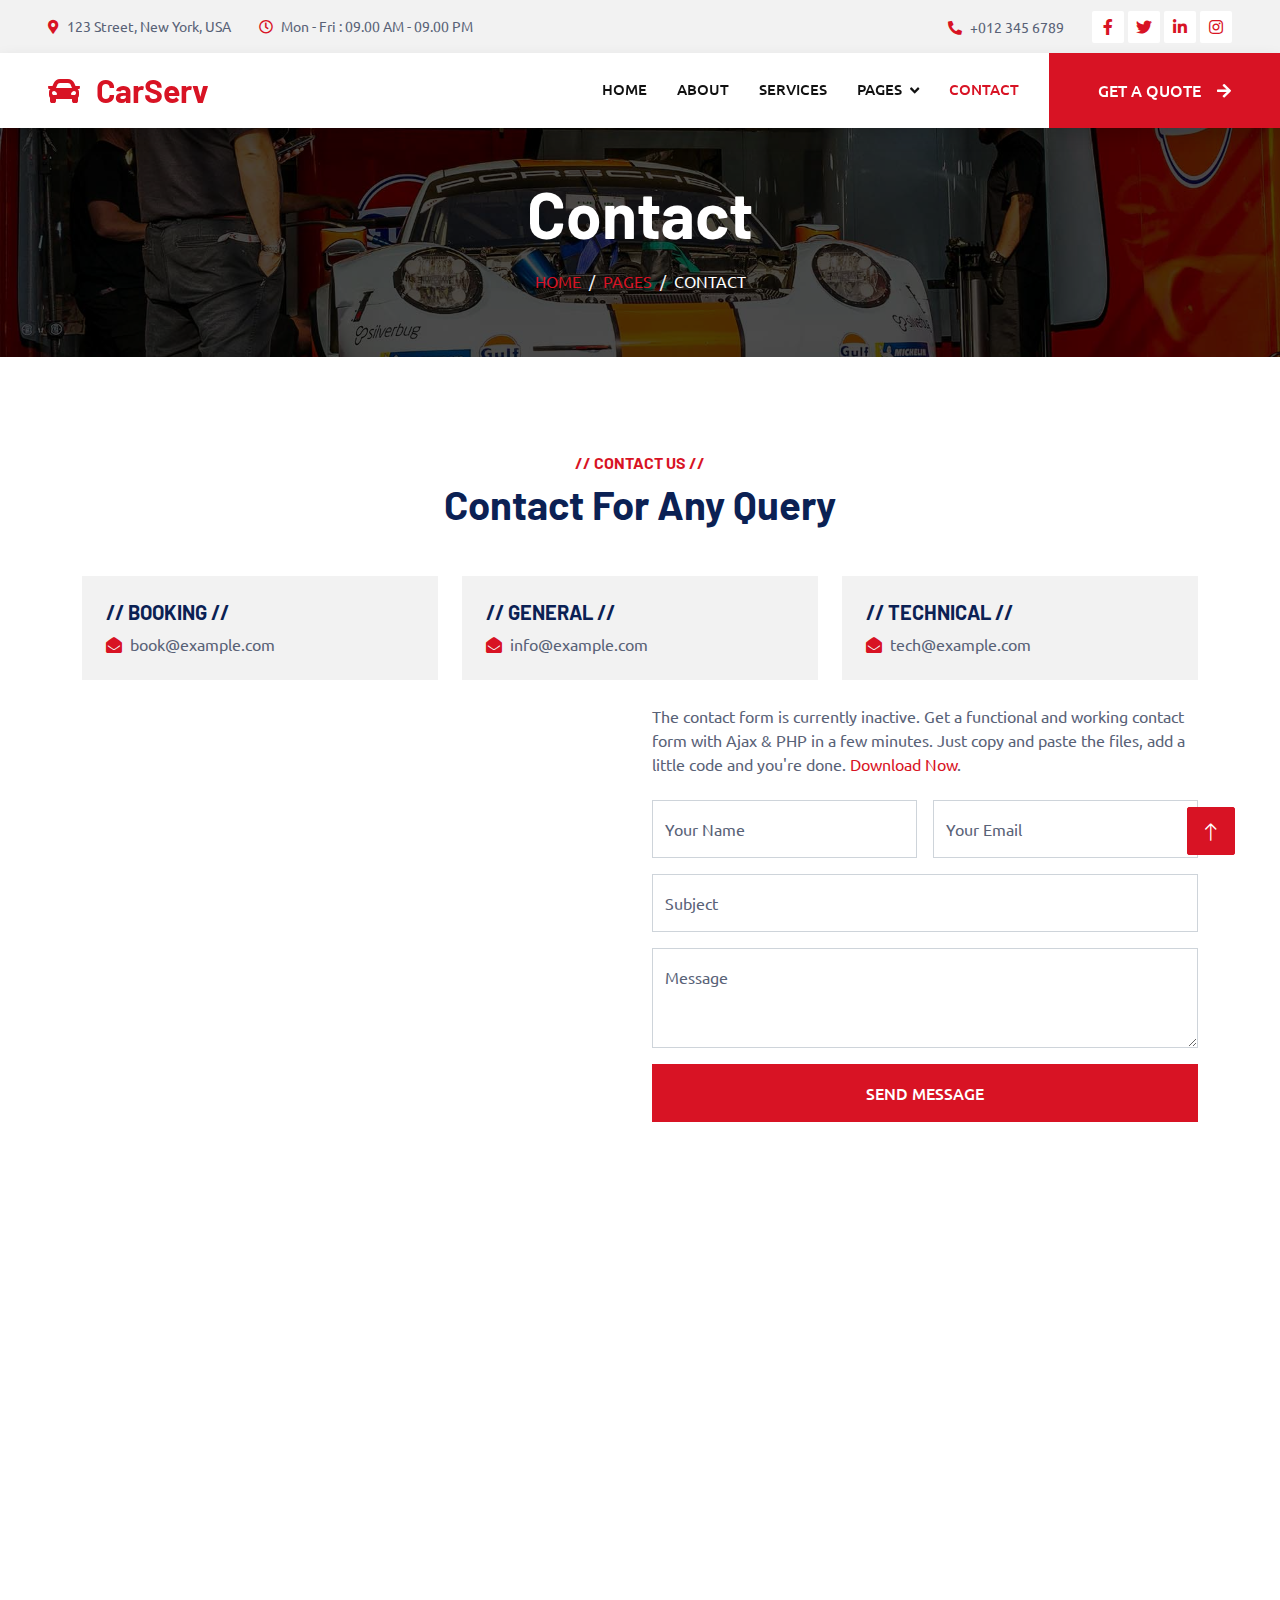
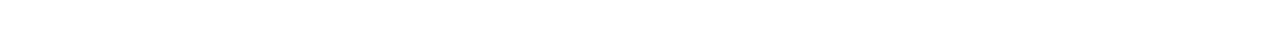
<file: demo/miweb/2/contact.html>
<!DOCTYPE html>
<html lang="es">

<head>
    <meta charset="utf-8">
    <title>CarServ - Car Repair HTML Template</title>
    <meta content="width=device-width, initial-scale=1.0" name="viewport">
    <meta content="" name="keywords">
    <meta content="" name="description">

    <!-- Favicon -->
    <link href="img/favicon.ico" rel="icon">

    <!-- Google Web Fonts -->
    <link rel="preconnect" href="https://fonts.googleapis.com">
    <link rel="preconnect" href="https://fonts.gstatic.com" crossorigin>
    <link href="https://fonts.googleapis.com/css2?family=Barlow:wght@600;700&family=Ubuntu:wght@400;500&display=swap" rel="stylesheet"> 

    <!-- Icon Font Stylesheet -->
    <link href="https://cdnjs.cloudflare.com/ajax/libs/font-awesome/5.10.0/css/all.min.css" rel="stylesheet">
    <link href="https://cdn.jsdelivr.net/npm/bootstrap-icons@1.4.1/font/bootstrap-icons.css" rel="stylesheet">

    <!-- Libraries Stylesheet -->
    <link href="lib/animate/animate.min.css" rel="stylesheet">
    <link href="lib/owlcarousel/assets/owl.carousel.min.css" rel="stylesheet">
    <link href="lib/tempusdominus/css/tempusdominus-bootstrap-4.min.css" rel="stylesheet" />

    <!-- Customized Bootstrap Stylesheet -->
    <link href="css/bootstrap.min.css" rel="stylesheet">

    <!-- Template Stylesheet -->
    <link href="css/style.css" rel="stylesheet">
</head>

<body>
    <!-- Spinner Start -->
    <div id="spinner" class="show bg-white position-fixed translate-middle w-100 vh-100 top-50 start-50 d-flex align-items-center justify-content-center">
        <div class="spinner-border text-primary" style="width: 3rem; height: 3rem;" role="status">
            <span class="sr-only">Loading...</span>
        </div>
    </div>
    <!-- Spinner End -->


    <!-- Topbar Start -->
    <div class="container-fluid bg-light p-0">
        <div class="row gx-0 d-none d-lg-flex">
            <div class="col-lg-7 px-5 text-start">
                <div class="h-100 d-inline-flex align-items-center py-3 me-4">
                    <small class="fa fa-map-marker-alt text-primary me-2"></small>
                    <small>123 Street, New York, USA</small>
                </div>
                <div class="h-100 d-inline-flex align-items-center py-3">
                    <small class="far fa-clock text-primary me-2"></small>
                    <small>Mon - Fri : 09.00 AM - 09.00 PM</small>
                </div>
            </div>
            <div class="col-lg-5 px-5 text-end">
                <div class="h-100 d-inline-flex align-items-center py-3 me-4">
                    <small class="fa fa-phone-alt text-primary me-2"></small>
                    <small>+012 345 6789</small>
                </div>
                <div class="h-100 d-inline-flex align-items-center">
                    <a class="btn btn-sm-square bg-white text-primary me-1" href=""><i class="fab fa-facebook-f"></i></a>
                    <a class="btn btn-sm-square bg-white text-primary me-1" href=""><i class="fab fa-twitter"></i></a>
                    <a class="btn btn-sm-square bg-white text-primary me-1" href=""><i class="fab fa-linkedin-in"></i></a>
                    <a class="btn btn-sm-square bg-white text-primary me-0" href=""><i class="fab fa-instagram"></i></a>
                </div>
            </div>
        </div>
    </div>
    <!-- Topbar End -->


    <!-- Navbar Start -->
    <nav class="navbar navbar-expand-lg bg-white navbar-light shadow sticky-top p-0">
        <a href="index.html" class="navbar-brand d-flex align-items-center px-4 px-lg-5">
            <h2 class="m-0 text-primary"><i class="fa fa-car me-3"></i>CarServ</h2>
        </a>
        <button type="button" class="navbar-toggler me-4" data-bs-toggle="collapse" data-bs-target="#navbarCollapse">
            <span class="navbar-toggler-icon"></span>
        </button>
        <div class="collapse navbar-collapse" id="navbarCollapse">
            <div class="navbar-nav ms-auto p-4 p-lg-0">
                <a href="index.html" class="nav-item nav-link">Home</a>
                <a href="about.html" class="nav-item nav-link">About</a>
                <a href="service.html" class="nav-item nav-link">Services</a>
                <div class="nav-item dropdown">
                    <a href="#" class="nav-link dropdown-toggle" data-bs-toggle="dropdown">Pages</a>
                    <div class="dropdown-menu fade-up m-0">
                        <a href="booking.html" class="dropdown-item">Booking</a>
                        <a href="team.html" class="dropdown-item">Technicians</a>
                        <a href="testimonial.html" class="dropdown-item">Testimonial</a>
                        <a href="404.html" class="dropdown-item">404 Page</a>
                    </div>
                </div>
                <a href="contact.html" class="nav-item nav-link active">Contact</a>
            </div>
            <a href="" class="btn btn-primary py-4 px-lg-5 d-none d-lg-block">Get A Quote<i class="fa fa-arrow-right ms-3"></i></a>
        </div>
    </nav>
    <!-- Navbar End -->


    <!-- Page Header Start -->
    <div class="container-fluid page-header mb-5 p-0" style="background-image: url(img/carousel-bg-1.jpg);">
        <div class="container-fluid page-header-inner py-5">
            <div class="container text-center">
                <h1 class="display-3 text-white mb-3 animated slideInDown">Contact</h1>
                <nav aria-label="breadcrumb">
                    <ol class="breadcrumb justify-content-center text-uppercase">
                        <li class="breadcrumb-item"><a href="#">Home</a></li>
                        <li class="breadcrumb-item"><a href="#">Pages</a></li>
                        <li class="breadcrumb-item text-white active" aria-current="page">Contact</li>
                    </ol>
                </nav>
            </div>
        </div>
    </div>
    <!-- Page Header End -->


    <!-- Contact Start -->
    <div class="container-xxl py-5">
        <div class="container">
            <div class="text-center wow fadeInUp" data-wow-delay="0.1s">
                <h6 class="text-primary text-uppercase">// Contact Us //</h6>
                <h1 class="mb-5">Contact For Any Query</h1>
            </div>
            <div class="row g-4">
                <div class="col-12">
                    <div class="row gy-4">
                        <div class="col-md-4">
                            <div class="bg-light d-flex flex-column justify-content-center p-4">
                                <h5 class="text-uppercase">// Booking //</h5>
                                <p class="m-0"><i class="fa fa-envelope-open text-primary me-2"></i>book@example.com</p>
                            </div>
                        </div>
                        <div class="col-md-4">
                            <div class="bg-light d-flex flex-column justify-content-center p-4">
                                <h5 class="text-uppercase">// General //</h5>
                                <p class="m-0"><i class="fa fa-envelope-open text-primary me-2"></i>info@example.com</p>
                            </div>
                        </div>
                        <div class="col-md-4">
                            <div class="bg-light d-flex flex-column justify-content-center p-4">
                                <h5 class="text-uppercase">// Technical //</h5>
                                <p class="m-0"><i class="fa fa-envelope-open text-primary me-2"></i>tech@example.com</p>
                            </div>
                        </div>
                    </div>
                </div>
                <div class="col-md-6 wow fadeIn" data-wow-delay="0.1s">
                    <iframe class="position-relative rounded w-100 h-100"
                        src="https://www.google.com/maps/embed?pb=!1m18!1m12!1m3!1d3001156.4288297426!2d-78.01371936852176!3d42.72876761954724!2m3!1f0!2f0!3f0!3m2!1i1024!2i768!4f13.1!3m3!1m2!1s0x4ccc4bf0f123a5a9%3A0xddcfc6c1de189567!2sNew%20York%2C%20USA!5e0!3m2!1sen!2sbd!4v1603794290143!5m2!1sen!2sbd"
                        frameborder="0" style="min-height: 350px; border:0;" allowfullscreen="" aria-hidden="false"
                        tabindex="0"></iframe>
                </div>
                <div class="col-md-6">
                    <div class="wow fadeInUp" data-wow-delay="0.2s">
                        <p class="mb-4">The contact form is currently inactive. Get a functional and working contact form with Ajax & PHP in a few minutes. Just copy and paste the files, add a little code and you're done. <a href="https://htmlcodex.com/contact-form">Download Now</a>.</p>
                        <form>
                            <div class="row g-3">
                                <div class="col-md-6">
                                    <div class="form-floating">
                                        <input type="text" class="form-control" id="name" placeholder="Your Name">
                                        <label for="name">Your Name</label>
                                    </div>
                                </div>
                                <div class="col-md-6">
                                    <div class="form-floating">
                                        <input type="email" class="form-control" id="email" placeholder="Your Email">
                                        <label for="email">Your Email</label>
                                    </div>
                                </div>
                                <div class="col-12">
                                    <div class="form-floating">
                                        <input type="text" class="form-control" id="subject" placeholder="Subject">
                                        <label for="subject">Subject</label>
                                    </div>
                                </div>
                                <div class="col-12">
                                    <div class="form-floating">
                                        <textarea class="form-control" placeholder="Leave a message here" id="message" style="height: 100px"></textarea>
                                        <label for="message">Message</label>
                                    </div>
                                </div>
                                <div class="col-12">
                                    <button class="btn btn-primary w-100 py-3" type="submit">Send Message</button>
                                </div>
                            </div>
                        </form>
                    </div>
                </div>
            </div>
        </div>
    </div>
    <!-- Contact End -->


    <!-- Footer Start -->
    <div class="container-fluid bg-dark text-light footer pt-5 mt-5 wow fadeIn" data-wow-delay="0.1s">
        <div class="container py-5">
            <div class="row g-5">
                <div class="col-lg-3 col-md-6">
                    <h4 class="text-light mb-4">Address</h4>
                    <p class="mb-2"><i class="fa fa-map-marker-alt me-3"></i>123 Street, New York, USA</p>
                    <p class="mb-2"><i class="fa fa-phone-alt me-3"></i>+012 345 67890</p>
                    <p class="mb-2"><i class="fa fa-envelope me-3"></i>info@example.com</p>
                    <div class="d-flex pt-2">
                        <a class="btn btn-outline-light btn-social" href=""><i class="fab fa-twitter"></i></a>
                        <a class="btn btn-outline-light btn-social" href=""><i class="fab fa-facebook-f"></i></a>
                        <a class="btn btn-outline-light btn-social" href=""><i class="fab fa-youtube"></i></a>
                        <a class="btn btn-outline-light btn-social" href=""><i class="fab fa-linkedin-in"></i></a>
                    </div>
                </div>
                <div class="col-lg-3 col-md-6">
                    <h4 class="text-light mb-4">Opening Hours</h4>
                    <h6 class="text-light">Monday - Friday:</h6>
                    <p class="mb-4">09.00 AM - 09.00 PM</p>
                    <h6 class="text-light">Saturday - Sunday:</h6>
                    <p class="mb-0">09.00 AM - 12.00 PM</p>
                </div>
                <div class="col-lg-3 col-md-6">
                    <h4 class="text-light mb-4">Services</h4>
                    <a class="btn btn-link" href="">Diagnostic Test</a>
                    <a class="btn btn-link" href="">Engine Servicing</a>
                    <a class="btn btn-link" href="">Tires Replacement</a>
                    <a class="btn btn-link" href="">Oil Changing</a>
                    <a class="btn btn-link" href="">Vacuam Cleaning</a>
                </div>
                <div class="col-lg-3 col-md-6">
                    <h4 class="text-light mb-4">Newsletter</h4>
                    <p>Dolor amet sit justo amet elitr clita ipsum elitr est.</p>
                    <div class="position-relative mx-auto" style="max-width: 400px;">
                        <input class="form-control border-0 w-100 py-3 ps-4 pe-5" type="text" placeholder="Your email">
                        <button type="button" class="btn btn-primary py-2 position-absolute top-0 end-0 mt-2 me-2">SignUp</button>
                    </div>
                </div>
            </div>
        </div>
        <div class="container">
            <div class="copyright">
                <div class="row">
                    <div class="col-md-6 text-center text-md-start mb-3 mb-md-0">
                        &copy; <a class="border-bottom" href="#">Your Site Name</a>, All Right Reserved.

                        <!--/*** This template is free as long as you keep the footer author’s credit link/attribution link/backlink. If you'd like to use the template without the footer author’s credit link/attribution link/backlink, you can purchase the Credit Removal License from "https://htmlcodex.com/credit-removal". Thank you for your support. ***/-->
                        Designed By <a class="border-bottom" href="https://htmlcodex.com">HTML Codex</a>
                    </div>
                    <div class="col-md-6 text-center text-md-end">
                        <div class="footer-menu">
                            <a href="">Home</a>
                            <a href="">Cookies</a>
                            <a href="">Help</a>
                            <a href="">FQAs</a>
                        </div>
                    </div>
                </div>
            </div>
        </div>
    </div>
    <!-- Footer End -->


    <!-- Back to Top -->
    <a href="#" class="btn btn-lg btn-primary btn-lg-square back-to-top"><i class="bi bi-arrow-up"></i></a>


    <!-- JavaScript Libraries -->
    <script src="https://code.jquery.com/jquery-3.4.1.min.js"></script>
    <script src="https://cdn.jsdelivr.net/npm/bootstrap@5.0.0/dist/js/bootstrap.bundle.min.js"></script>
    <script src="lib/wow/wow.min.js"></script>
    <script src="lib/easing/easing.min.js"></script>
    <script src="lib/waypoints/waypoints.min.js"></script>
    <script src="lib/counterup/counterup.min.js"></script>
    <script src="lib/owlcarousel/owl.carousel.min.js"></script>
    <script src="lib/tempusdominus/js/moment.min.js"></script>
    <script src="lib/tempusdominus/js/moment-timezone.min.js"></script>
    <script src="lib/tempusdominus/js/tempusdominus-bootstrap-4.min.js"></script>

    <!-- Template Javascript -->
    <script src="js/main.js"></script>
</body>

</html>
</file>
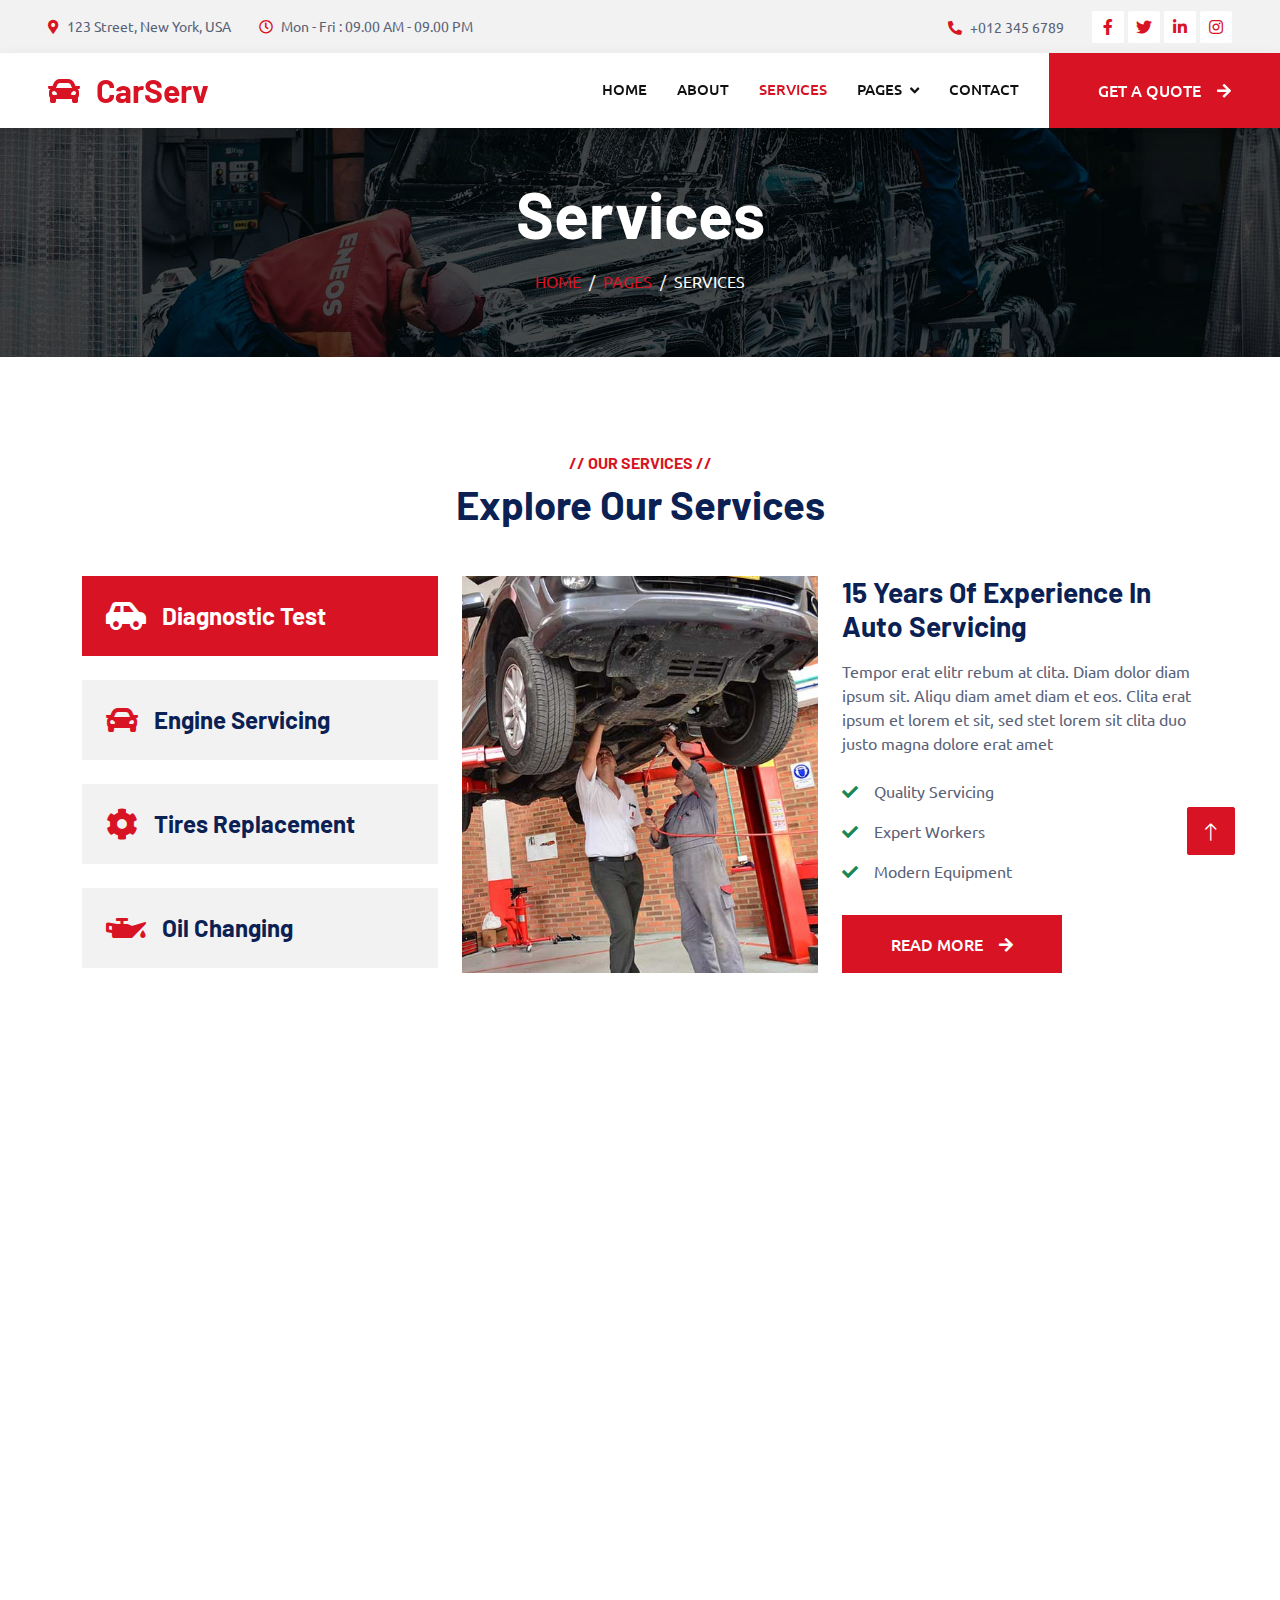
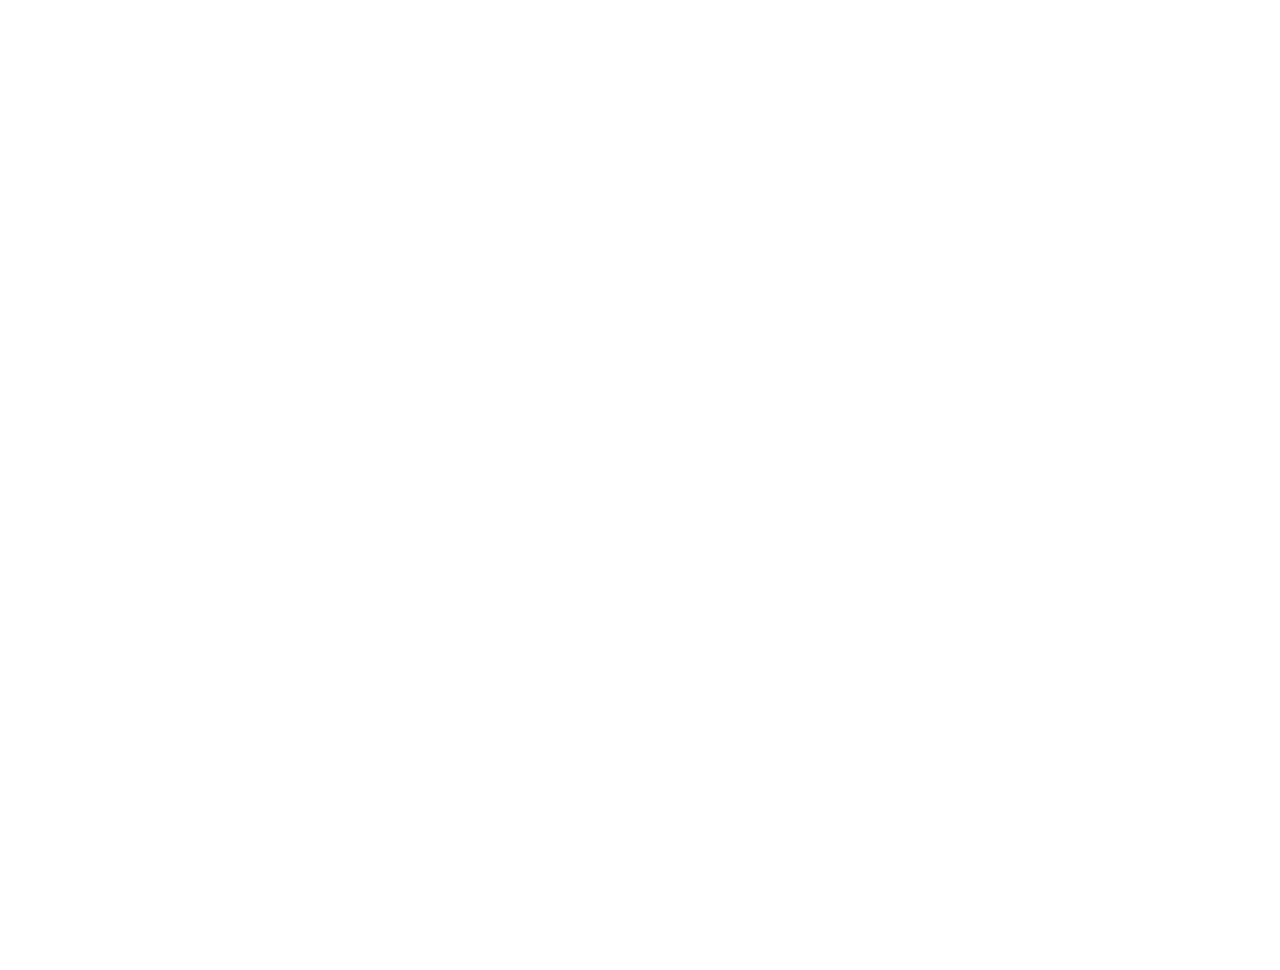
<file: demo/miweb/2/service.html>
<!DOCTYPE html>
<html lang="es">

<head>
    <meta charset="utf-8">
    <title>CarServ - Car Repair HTML Template</title>
    <meta content="width=device-width, initial-scale=1.0" name="viewport">
    <meta content="" name="keywords">
    <meta content="" name="description">

    <!-- Favicon -->
    <link href="img/favicon.ico" rel="icon">

    <!-- Google Web Fonts -->
    <link rel="preconnect" href="https://fonts.googleapis.com">
    <link rel="preconnect" href="https://fonts.gstatic.com" crossorigin>
    <link href="https://fonts.googleapis.com/css2?family=Barlow:wght@600;700&family=Ubuntu:wght@400;500&display=swap" rel="stylesheet"> 

    <!-- Icon Font Stylesheet -->
    <link href="https://cdnjs.cloudflare.com/ajax/libs/font-awesome/5.10.0/css/all.min.css" rel="stylesheet">
    <link href="https://cdn.jsdelivr.net/npm/bootstrap-icons@1.4.1/font/bootstrap-icons.css" rel="stylesheet">

    <!-- Libraries Stylesheet -->
    <link href="lib/animate/animate.min.css" rel="stylesheet">
    <link href="lib/owlcarousel/assets/owl.carousel.min.css" rel="stylesheet">
    <link href="lib/tempusdominus/css/tempusdominus-bootstrap-4.min.css" rel="stylesheet" />

    <!-- Customized Bootstrap Stylesheet -->
    <link href="css/bootstrap.min.css" rel="stylesheet">

    <!-- Template Stylesheet -->
    <link href="css/style.css" rel="stylesheet">
</head>

<body>
    <!-- Spinner Start -->
    <div id="spinner" class="show bg-white position-fixed translate-middle w-100 vh-100 top-50 start-50 d-flex align-items-center justify-content-center">
        <div class="spinner-border text-primary" style="width: 3rem; height: 3rem;" role="status">
            <span class="sr-only">Loading...</span>
        </div>
    </div>
    <!-- Spinner End -->


    <!-- Topbar Start -->
    <div class="container-fluid bg-light p-0">
        <div class="row gx-0 d-none d-lg-flex">
            <div class="col-lg-7 px-5 text-start">
                <div class="h-100 d-inline-flex align-items-center py-3 me-4">
                    <small class="fa fa-map-marker-alt text-primary me-2"></small>
                    <small>123 Street, New York, USA</small>
                </div>
                <div class="h-100 d-inline-flex align-items-center py-3">
                    <small class="far fa-clock text-primary me-2"></small>
                    <small>Mon - Fri : 09.00 AM - 09.00 PM</small>
                </div>
            </div>
            <div class="col-lg-5 px-5 text-end">
                <div class="h-100 d-inline-flex align-items-center py-3 me-4">
                    <small class="fa fa-phone-alt text-primary me-2"></small>
                    <small>+012 345 6789</small>
                </div>
                <div class="h-100 d-inline-flex align-items-center">
                    <a class="btn btn-sm-square bg-white text-primary me-1" href=""><i class="fab fa-facebook-f"></i></a>
                    <a class="btn btn-sm-square bg-white text-primary me-1" href=""><i class="fab fa-twitter"></i></a>
                    <a class="btn btn-sm-square bg-white text-primary me-1" href=""><i class="fab fa-linkedin-in"></i></a>
                    <a class="btn btn-sm-square bg-white text-primary me-0" href=""><i class="fab fa-instagram"></i></a>
                </div>
            </div>
        </div>
    </div>
    <!-- Topbar End -->


    <!-- Navbar Start -->
    <nav class="navbar navbar-expand-lg bg-white navbar-light shadow sticky-top p-0">
        <a href="index.html" class="navbar-brand d-flex align-items-center px-4 px-lg-5">
            <h2 class="m-0 text-primary"><i class="fa fa-car me-3"></i>CarServ</h2>
        </a>
        <button type="button" class="navbar-toggler me-4" data-bs-toggle="collapse" data-bs-target="#navbarCollapse">
            <span class="navbar-toggler-icon"></span>
        </button>
        <div class="collapse navbar-collapse" id="navbarCollapse">
            <div class="navbar-nav ms-auto p-4 p-lg-0">
                <a href="index.html" class="nav-item nav-link">Home</a>
                <a href="about.html" class="nav-item nav-link">About</a>
                <a href="service.html" class="nav-item nav-link active">Services</a>
                <div class="nav-item dropdown">
                    <a href="#" class="nav-link dropdown-toggle" data-bs-toggle="dropdown">Pages</a>
                    <div class="dropdown-menu fade-up m-0">
                        <a href="booking.html" class="dropdown-item">Booking</a>
                        <a href="team.html" class="dropdown-item">Technicians</a>
                        <a href="testimonial.html" class="dropdown-item">Testimonial</a>
                        <a href="404.html" class="dropdown-item">404 Page</a>
                    </div>
                </div>
                <a href="contact.html" class="nav-item nav-link">Contact</a>
            </div>
            <a href="" class="btn btn-primary py-4 px-lg-5 d-none d-lg-block">Get A Quote<i class="fa fa-arrow-right ms-3"></i></a>
        </div>
    </nav>
    <!-- Navbar End -->


    <!-- Page Header Start -->
    <div class="container-fluid page-header mb-5 p-0" style="background-image: url(img/carousel-bg-2.jpg);">
        <div class="container-fluid page-header-inner py-5">
            <div class="container text-center">
                <h1 class="display-3 text-white mb-3 animated slideInDown">Services</h1>
                <nav aria-label="breadcrumb">
                    <ol class="breadcrumb justify-content-center text-uppercase">
                        <li class="breadcrumb-item"><a href="#">Home</a></li>
                        <li class="breadcrumb-item"><a href="#">Pages</a></li>
                        <li class="breadcrumb-item text-white active" aria-current="page">Services</li>
                    </ol>
                </nav>
            </div>
        </div>
    </div>
    <!-- Page Header End -->


    <!-- Service Start -->
    <div class="container-xxl service py-5">
        <div class="container">
            <div class="text-center wow fadeInUp" data-wow-delay="0.1s">
                <h6 class="text-primary text-uppercase">// Our Services //</h6>
                <h1 class="mb-5">Explore Our Services</h1>
            </div>
            <div class="row g-4 wow fadeInUp" data-wow-delay="0.3s">
                <div class="col-lg-4">
                    <div class="nav w-100 nav-pills me-4">
                        <button class="nav-link w-100 d-flex align-items-center text-start p-4 mb-4 active" data-bs-toggle="pill" data-bs-target="#tab-pane-1" type="button">
                            <i class="fa fa-car-side fa-2x me-3"></i>
                            <h4 class="m-0">Diagnostic Test</h4>
                        </button>
                        <button class="nav-link w-100 d-flex align-items-center text-start p-4 mb-4" data-bs-toggle="pill" data-bs-target="#tab-pane-2" type="button">
                            <i class="fa fa-car fa-2x me-3"></i>
                            <h4 class="m-0">Engine Servicing</h4>
                        </button>
                        <button class="nav-link w-100 d-flex align-items-center text-start p-4 mb-4" data-bs-toggle="pill" data-bs-target="#tab-pane-3" type="button">
                            <i class="fa fa-cog fa-2x me-3"></i>
                            <h4 class="m-0">Tires Replacement</h4>
                        </button>
                        <button class="nav-link w-100 d-flex align-items-center text-start p-4 mb-0" data-bs-toggle="pill" data-bs-target="#tab-pane-4" type="button">
                            <i class="fa fa-oil-can fa-2x me-3"></i>
                            <h4 class="m-0">Oil Changing</h4>
                        </button>
                    </div>
                </div>
                <div class="col-lg-8">
                    <div class="tab-content w-100">
                        <div class="tab-pane fade show active" id="tab-pane-1">
                            <div class="row g-4">
                                <div class="col-md-6" style="min-height: 350px;">
                                    <div class="position-relative h-100">
                                        <img class="position-absolute img-fluid w-100 h-100" src="img/service-1.jpg"
                                            style="object-fit: cover;" alt="">
                                    </div>
                                </div>
                                <div class="col-md-6">
                                    <h3 class="mb-3">15 Years Of Experience In Auto Servicing</h3>
                                    <p class="mb-4">Tempor erat elitr rebum at clita. Diam dolor diam ipsum sit. Aliqu diam amet diam et eos. Clita erat ipsum et lorem et sit, sed stet lorem sit clita duo justo magna dolore erat amet</p>
                                    <p><i class="fa fa-check text-success me-3"></i>Quality Servicing</p>
                                    <p><i class="fa fa-check text-success me-3"></i>Expert Workers</p>
                                    <p><i class="fa fa-check text-success me-3"></i>Modern Equipment</p>
                                    <a href="" class="btn btn-primary py-3 px-5 mt-3">Read More<i class="fa fa-arrow-right ms-3"></i></a>
                                </div>
                            </div>
                        </div>
                        <div class="tab-pane fade" id="tab-pane-2">
                            <div class="row g-4">
                                <div class="col-md-6" style="min-height: 350px;">
                                    <div class="position-relative h-100">
                                        <img class="position-absolute img-fluid w-100 h-100" src="img/service-2.jpg"
                                            style="object-fit: cover;" alt="">
                                    </div>
                                </div>
                                <div class="col-md-6">
                                    <h3 class="mb-3">15 Years Of Experience In Auto Servicing</h3>
                                    <p class="mb-4">Tempor erat elitr rebum at clita. Diam dolor diam ipsum sit. Aliqu diam amet diam et eos. Clita erat ipsum et lorem et sit, sed stet lorem sit clita duo justo magna dolore erat amet</p>
                                    <p><i class="fa fa-check text-success me-3"></i>Quality Servicing</p>
                                    <p><i class="fa fa-check text-success me-3"></i>Expert Workers</p>
                                    <p><i class="fa fa-check text-success me-3"></i>Modern Equipment</p>
                                    <a href="" class="btn btn-primary py-3 px-5 mt-3">Read More<i class="fa fa-arrow-right ms-3"></i></a>
                                </div>
                            </div>
                        </div>
                        <div class="tab-pane fade" id="tab-pane-3">
                            <div class="row g-4">
                                <div class="col-md-6" style="min-height: 350px;">
                                    <div class="position-relative h-100">
                                        <img class="position-absolute img-fluid w-100 h-100" src="img/service-3.jpg"
                                            style="object-fit: cover;" alt="">
                                    </div>
                                </div>
                                <div class="col-md-6">
                                    <h3 class="mb-3">15 Years Of Experience In Auto Servicing</h3>
                                    <p class="mb-4">Tempor erat elitr rebum at clita. Diam dolor diam ipsum sit. Aliqu diam amet diam et eos. Clita erat ipsum et lorem et sit, sed stet lorem sit clita duo justo magna dolore erat amet</p>
                                    <p><i class="fa fa-check text-success me-3"></i>Quality Servicing</p>
                                    <p><i class="fa fa-check text-success me-3"></i>Expert Workers</p>
                                    <p><i class="fa fa-check text-success me-3"></i>Modern Equipment</p>
                                    <a href="" class="btn btn-primary py-3 px-5 mt-3">Read More<i class="fa fa-arrow-right ms-3"></i></a>
                                </div>
                            </div>
                        </div>
                        <div class="tab-pane fade" id="tab-pane-4">
                            <div class="row g-4">
                                <div class="col-md-6" style="min-height: 350px;">
                                    <div class="position-relative h-100">
                                        <img class="position-absolute img-fluid w-100 h-100" src="img/service-4.jpg"
                                            style="object-fit: cover;" alt="">
                                    </div>
                                </div>
                                <div class="col-md-6">
                                    <h3 class="mb-3">15 Years Of Experience In Auto Servicing</h3>
                                    <p class="mb-4">Tempor erat elitr rebum at clita. Diam dolor diam ipsum sit. Aliqu diam amet diam et eos. Clita erat ipsum et lorem et sit, sed stet lorem sit clita duo justo magna dolore erat amet</p>
                                    <p><i class="fa fa-check text-success me-3"></i>Quality Servicing</p>
                                    <p><i class="fa fa-check text-success me-3"></i>Expert Workers</p>
                                    <p><i class="fa fa-check text-success me-3"></i>Modern Equipment</p>
                                    <a href="" class="btn btn-primary py-3 px-5 mt-3">Read More<i class="fa fa-arrow-right ms-3"></i></a>
                                </div>
                            </div>
                        </div>
                    </div>
                </div>
            </div>
        </div>
    </div>
    <!-- Service End -->


    <!-- Booking Start -->
    <div class="container-fluid bg-secondary booking my-5 wow fadeInUp" data-wow-delay="0.1s">
        <div class="container">
            <div class="row gx-5">
                <div class="col-lg-6 py-5">
                    <div class="py-5">
                        <h1 class="text-white mb-4">Certified and Award Winning Car Repair Service Provider</h1>
                        <p class="text-white mb-0">Eirmod sed tempor lorem ut dolores. Aliquyam sit sadipscing kasd ipsum. Dolor ea et dolore et at sea ea at dolor, justo ipsum duo rebum sea invidunt voluptua. Eos vero eos vero ea et dolore eirmod et. Dolores diam duo invidunt lorem. Elitr ut dolores magna sit. Sea dolore sanctus sed et. Takimata takimata sanctus sed.</p>
                    </div>
                </div>
                <div class="col-lg-6">
                    <div class="bg-primary h-100 d-flex flex-column justify-content-center text-center p-5 wow zoomIn" data-wow-delay="0.6s">
                        <h1 class="text-white mb-4">Book For A Service</h1>
                        <form>
                            <div class="row g-3">
                                <div class="col-12 col-sm-6">
                                    <input type="text" class="form-control border-0" placeholder="Your Name" style="height: 55px;">
                                </div>
                                <div class="col-12 col-sm-6">
                                    <input type="email" class="form-control border-0" placeholder="Your Email" style="height: 55px;">
                                </div>
                                <div class="col-12 col-sm-6">
                                    <select class="form-select border-0" style="height: 55px;">
                                        <option selected>Select A Service</option>
                                        <option value="1">Service 1</option>
                                        <option value="2">Service 2</option>
                                        <option value="3">Service 3</option>
                                    </select>
                                </div>
                                <div class="col-12 col-sm-6">
                                    <div class="date" id="date1" data-target-input="nearest">
                                        <input type="text"
                                            class="form-control border-0 datetimepicker-input"
                                            placeholder="Service Date" data-target="#date1" data-toggle="datetimepicker" style="height: 55px;">
                                    </div>
                                </div>
                                <div class="col-12">
                                    <textarea class="form-control border-0" placeholder="Special Request"></textarea>
                                </div>
                                <div class="col-12">
                                    <button class="btn btn-secondary w-100 py-3" type="submit">Book Now</button>
                                </div>
                            </div>
                        </form>
                    </div>
                </div>
            </div>
        </div>
    </div>
    <!-- Booking End -->


    <!-- Testimonial Start -->
    <div class="container-xxl py-5 wow fadeInUp" data-wow-delay="0.1s">
        <div class="container">
            <div class="text-center">
                <h6 class="text-primary text-uppercase">// Testimonial //</h6>
                <h1 class="mb-5">Our Clients Say!</h1>
            </div>
            <div class="owl-carousel testimonial-carousel position-relative">
                <div class="testimonial-item text-center">
                    <img class="bg-light rounded-circle p-2 mx-auto mb-3" src="img/testimonial-1.jpg" style="width: 80px; height: 80px;">
                    <h5 class="mb-0">Client Name</h5>
                    <p>Profession</p>
                    <div class="testimonial-text bg-light text-center p-4">
                    <p class="mb-0">Tempor erat elitr rebum at clita. Diam dolor diam ipsum sit diam amet diam et eos. Clita erat ipsum et lorem et sit.</p>
                    </div>
                </div>
                <div class="testimonial-item text-center">
                    <img class="bg-light rounded-circle p-2 mx-auto mb-3" src="img/testimonial-2.jpg" style="width: 80px; height: 80px;">
                    <h5 class="mb-0">Client Name</h5>
                    <p>Profession</p>
                    <div class="testimonial-text bg-light text-center p-4">
                    <p class="mb-0">Tempor erat elitr rebum at clita. Diam dolor diam ipsum sit diam amet diam et eos. Clita erat ipsum et lorem et sit.</p>
                    </div>
                </div>
                <div class="testimonial-item text-center">
                    <img class="bg-light rounded-circle p-2 mx-auto mb-3" src="img/testimonial-3.jpg" style="width: 80px; height: 80px;">
                    <h5 class="mb-0">Client Name</h5>
                    <p>Profession</p>
                    <div class="testimonial-text bg-light text-center p-4">
                    <p class="mb-0">Tempor erat elitr rebum at clita. Diam dolor diam ipsum sit diam amet diam et eos. Clita erat ipsum et lorem et sit.</p>
                    </div>
                </div>
                <div class="testimonial-item text-center">
                    <img class="bg-light rounded-circle p-2 mx-auto mb-3" src="img/testimonial-4.jpg" style="width: 80px; height: 80px;">
                    <h5 class="mb-0">Client Name</h5>
                    <p>Profession</p>
                    <div class="testimonial-text bg-light text-center p-4">
                    <p class="mb-0">Tempor erat elitr rebum at clita. Diam dolor diam ipsum sit diam amet diam et eos. Clita erat ipsum et lorem et sit.</p>
                    </div>
                </div>
            </div>
        </div>
    </div>
    <!-- Testimonial End -->


    <!-- Footer Start -->
    <div class="container-fluid bg-dark text-light footer pt-5 mt-5 wow fadeIn" data-wow-delay="0.1s">
        <div class="container py-5">
            <div class="row g-5">
                <div class="col-lg-3 col-md-6">
                    <h4 class="text-light mb-4">Address</h4>
                    <p class="mb-2"><i class="fa fa-map-marker-alt me-3"></i>123 Street, New York, USA</p>
                    <p class="mb-2"><i class="fa fa-phone-alt me-3"></i>+012 345 67890</p>
                    <p class="mb-2"><i class="fa fa-envelope me-3"></i>info@example.com</p>
                    <div class="d-flex pt-2">
                        <a class="btn btn-outline-light btn-social" href=""><i class="fab fa-twitter"></i></a>
                        <a class="btn btn-outline-light btn-social" href=""><i class="fab fa-facebook-f"></i></a>
                        <a class="btn btn-outline-light btn-social" href=""><i class="fab fa-youtube"></i></a>
                        <a class="btn btn-outline-light btn-social" href=""><i class="fab fa-linkedin-in"></i></a>
                    </div>
                </div>
                <div class="col-lg-3 col-md-6">
                    <h4 class="text-light mb-4">Opening Hours</h4>
                    <h6 class="text-light">Monday - Friday:</h6>
                    <p class="mb-4">09.00 AM - 09.00 PM</p>
                    <h6 class="text-light">Saturday - Sunday:</h6>
                    <p class="mb-0">09.00 AM - 12.00 PM</p>
                </div>
                <div class="col-lg-3 col-md-6">
                    <h4 class="text-light mb-4">Services</h4>
                    <a class="btn btn-link" href="">Diagnostic Test</a>
                    <a class="btn btn-link" href="">Engine Servicing</a>
                    <a class="btn btn-link" href="">Tires Replacement</a>
                    <a class="btn btn-link" href="">Oil Changing</a>
                    <a class="btn btn-link" href="">Vacuam Cleaning</a>
                </div>
                <div class="col-lg-3 col-md-6">
                    <h4 class="text-light mb-4">Newsletter</h4>
                    <p>Dolor amet sit justo amet elitr clita ipsum elitr est.</p>
                    <div class="position-relative mx-auto" style="max-width: 400px;">
                        <input class="form-control border-0 w-100 py-3 ps-4 pe-5" type="text" placeholder="Your email">
                        <button type="button" class="btn btn-primary py-2 position-absolute top-0 end-0 mt-2 me-2">SignUp</button>
                    </div>
                </div>
            </div>
        </div>
        <div class="container">
            <div class="copyright">
                <div class="row">
                    <div class="col-md-6 text-center text-md-start mb-3 mb-md-0">
                        &copy; <a class="border-bottom" href="#">Your Site Name</a>, All Right Reserved.

                        <!--/*** This template is free as long as you keep the footer author’s credit link/attribution link/backlink. If you'd like to use the template without the footer author’s credit link/attribution link/backlink, you can purchase the Credit Removal License from "https://htmlcodex.com/credit-removal". Thank you for your support. ***/-->
                        Designed By <a class="border-bottom" href="https://htmlcodex.com">HTML Codex</a>
                    </div>
                    <div class="col-md-6 text-center text-md-end">
                        <div class="footer-menu">
                            <a href="">Home</a>
                            <a href="">Cookies</a>
                            <a href="">Help</a>
                            <a href="">FQAs</a>
                        </div>
                    </div>
                </div>
            </div>
        </div>
    </div>
    <!-- Footer End -->


    <!-- Back to Top -->
    <a href="#" class="btn btn-lg btn-primary btn-lg-square back-to-top"><i class="bi bi-arrow-up"></i></a>


    <!-- JavaScript Libraries -->
    <script src="https://code.jquery.com/jquery-3.4.1.min.js"></script>
    <script src="https://cdn.jsdelivr.net/npm/bootstrap@5.0.0/dist/js/bootstrap.bundle.min.js"></script>
    <script src="lib/wow/wow.min.js"></script>
    <script src="lib/easing/easing.min.js"></script>
    <script src="lib/waypoints/waypoints.min.js"></script>
    <script src="lib/counterup/counterup.min.js"></script>
    <script src="lib/owlcarousel/owl.carousel.min.js"></script>
    <script src="lib/tempusdominus/js/moment.min.js"></script>
    <script src="lib/tempusdominus/js/moment-timezone.min.js"></script>
    <script src="lib/tempusdominus/js/tempusdominus-bootstrap-4.min.js"></script>

    <!-- Template Javascript -->
    <script src="js/main.js"></script>
</body>

</html>
</file>
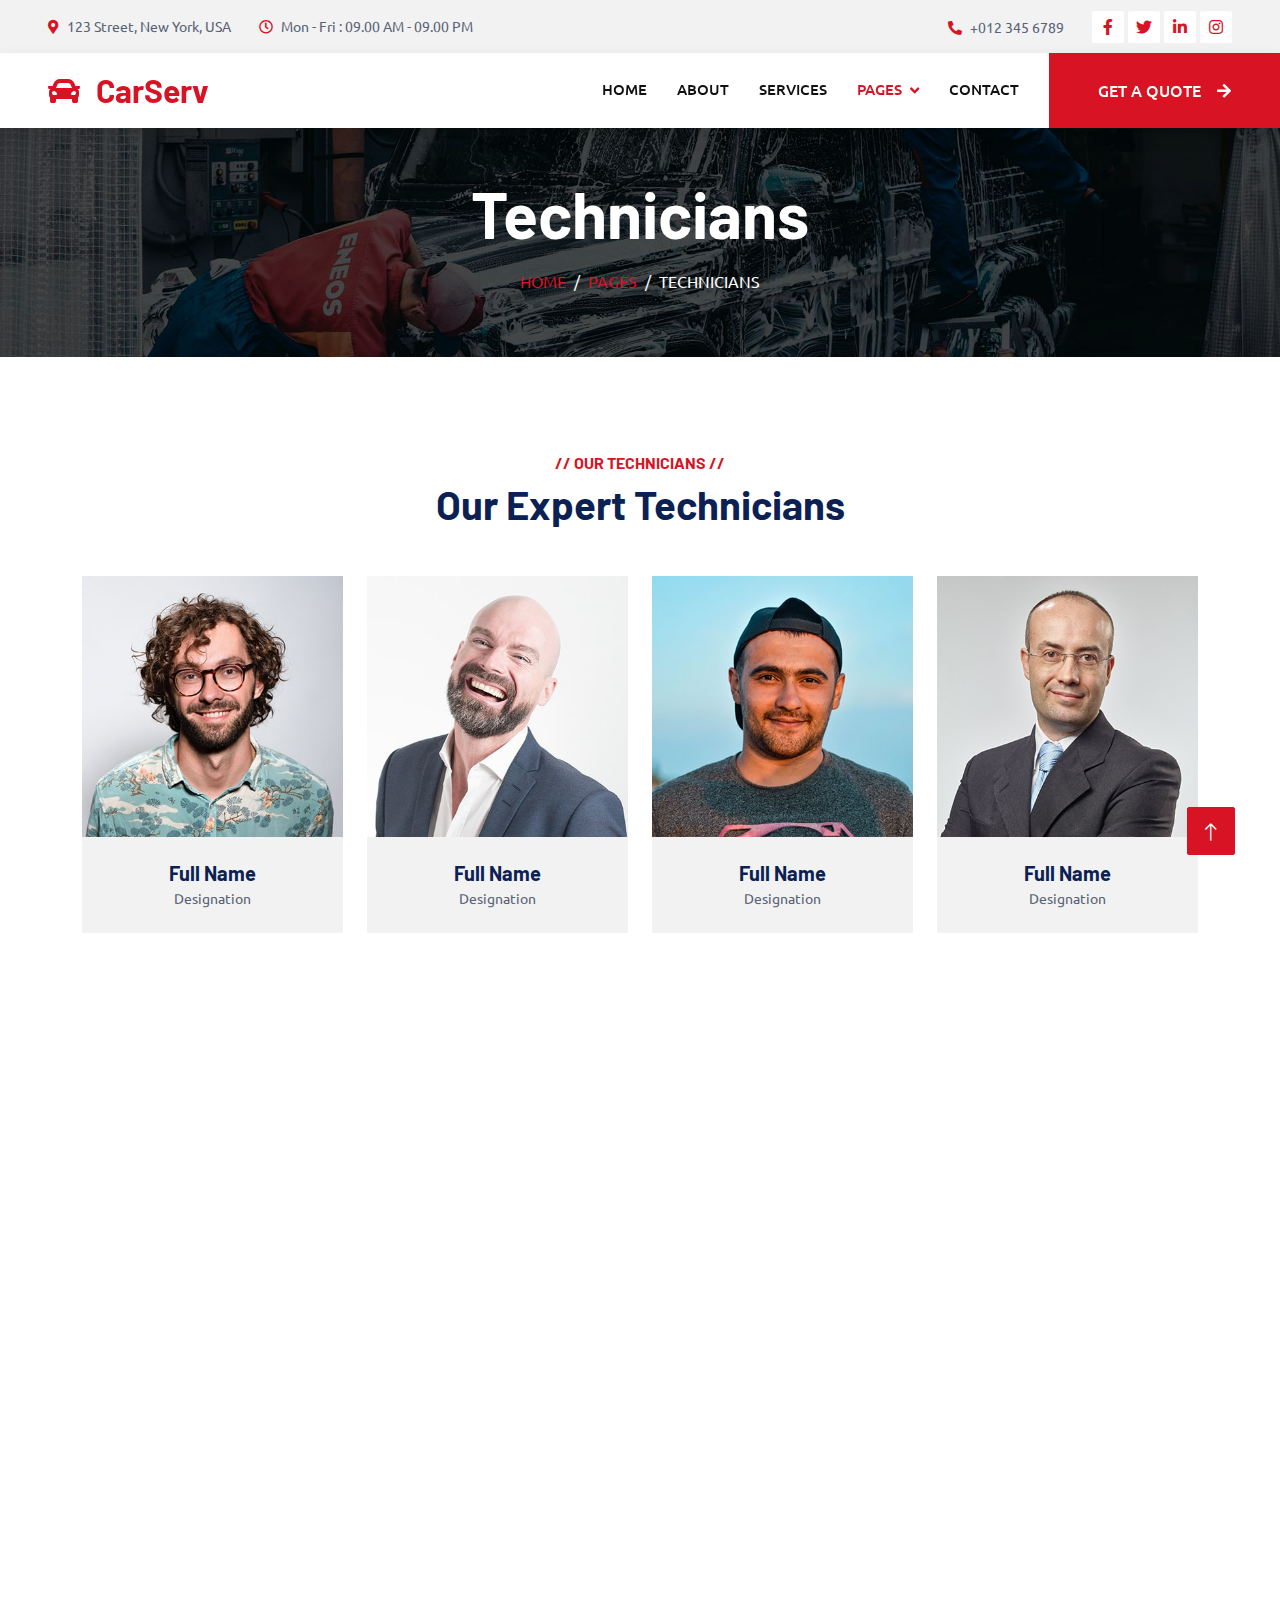
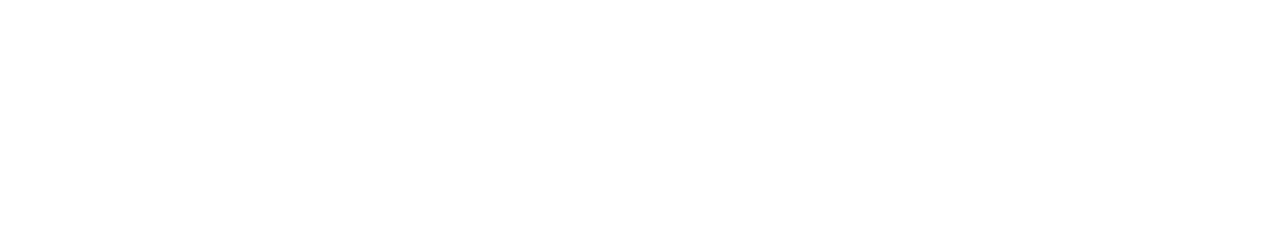
<file: demo/miweb/2/team.html>
<!DOCTYPE html>
<html lang="es">

<head>
    <meta charset="utf-8">
    <title>CarServ - Car Repair HTML Template</title>
    <meta content="width=device-width, initial-scale=1.0" name="viewport">
    <meta content="" name="keywords">
    <meta content="" name="description">

    <!-- Favicon -->
    <link href="img/favicon.ico" rel="icon">

    <!-- Google Web Fonts -->
    <link rel="preconnect" href="https://fonts.googleapis.com">
    <link rel="preconnect" href="https://fonts.gstatic.com" crossorigin>
    <link href="https://fonts.googleapis.com/css2?family=Barlow:wght@600;700&family=Ubuntu:wght@400;500&display=swap" rel="stylesheet"> 

    <!-- Icon Font Stylesheet -->
    <link href="https://cdnjs.cloudflare.com/ajax/libs/font-awesome/5.10.0/css/all.min.css" rel="stylesheet">
    <link href="https://cdn.jsdelivr.net/npm/bootstrap-icons@1.4.1/font/bootstrap-icons.css" rel="stylesheet">

    <!-- Libraries Stylesheet -->
    <link href="lib/animate/animate.min.css" rel="stylesheet">
    <link href="lib/owlcarousel/assets/owl.carousel.min.css" rel="stylesheet">
    <link href="lib/tempusdominus/css/tempusdominus-bootstrap-4.min.css" rel="stylesheet" />

    <!-- Customized Bootstrap Stylesheet -->
    <link href="css/bootstrap.min.css" rel="stylesheet">

    <!-- Template Stylesheet -->
    <link href="css/style.css" rel="stylesheet">
</head>

<body>
    <!-- Spinner Start -->
    <div id="spinner" class="show bg-white position-fixed translate-middle w-100 vh-100 top-50 start-50 d-flex align-items-center justify-content-center">
        <div class="spinner-border text-primary" style="width: 3rem; height: 3rem;" role="status">
            <span class="sr-only">Loading...</span>
        </div>
    </div>
    <!-- Spinner End -->


    <!-- Topbar Start -->
    <div class="container-fluid bg-light p-0">
        <div class="row gx-0 d-none d-lg-flex">
            <div class="col-lg-7 px-5 text-start">
                <div class="h-100 d-inline-flex align-items-center py-3 me-4">
                    <small class="fa fa-map-marker-alt text-primary me-2"></small>
                    <small>123 Street, New York, USA</small>
                </div>
                <div class="h-100 d-inline-flex align-items-center py-3">
                    <small class="far fa-clock text-primary me-2"></small>
                    <small>Mon - Fri : 09.00 AM - 09.00 PM</small>
                </div>
            </div>
            <div class="col-lg-5 px-5 text-end">
                <div class="h-100 d-inline-flex align-items-center py-3 me-4">
                    <small class="fa fa-phone-alt text-primary me-2"></small>
                    <small>+012 345 6789</small>
                </div>
                <div class="h-100 d-inline-flex align-items-center">
                    <a class="btn btn-sm-square bg-white text-primary me-1" href=""><i class="fab fa-facebook-f"></i></a>
                    <a class="btn btn-sm-square bg-white text-primary me-1" href=""><i class="fab fa-twitter"></i></a>
                    <a class="btn btn-sm-square bg-white text-primary me-1" href=""><i class="fab fa-linkedin-in"></i></a>
                    <a class="btn btn-sm-square bg-white text-primary me-0" href=""><i class="fab fa-instagram"></i></a>
                </div>
            </div>
        </div>
    </div>
    <!-- Topbar End -->


    <!-- Navbar Start -->
    <nav class="navbar navbar-expand-lg bg-white navbar-light shadow sticky-top p-0">
        <a href="index.html" class="navbar-brand d-flex align-items-center px-4 px-lg-5">
            <h2 class="m-0 text-primary"><i class="fa fa-car me-3"></i>CarServ</h2>
        </a>
        <button type="button" class="navbar-toggler me-4" data-bs-toggle="collapse" data-bs-target="#navbarCollapse">
            <span class="navbar-toggler-icon"></span>
        </button>
        <div class="collapse navbar-collapse" id="navbarCollapse">
            <div class="navbar-nav ms-auto p-4 p-lg-0">
                <a href="index.html" class="nav-item nav-link">Home</a>
                <a href="about.html" class="nav-item nav-link">About</a>
                <a href="service.html" class="nav-item nav-link">Services</a>
                <div class="nav-item dropdown">
                    <a href="#" class="nav-link dropdown-toggle active" data-bs-toggle="dropdown">Pages</a>
                    <div class="dropdown-menu fade-up m-0">
                        <a href="booking.html" class="dropdown-item">Booking</a>
                        <a href="team.html" class="dropdown-item active">Technicians</a>
                        <a href="testimonial.html" class="dropdown-item">Testimonial</a>
                        <a href="404.html" class="dropdown-item">404 Page</a>
                    </div>
                </div>
                <a href="contact.html" class="nav-item nav-link">Contact</a>
            </div>
            <a href="" class="btn btn-primary py-4 px-lg-5 d-none d-lg-block">Get A Quote<i class="fa fa-arrow-right ms-3"></i></a>
        </div>
    </nav>
    <!-- Navbar End -->


    <!-- Page Header Start -->
    <div class="container-fluid page-header mb-5 p-0" style="background-image: url(img/carousel-bg-2.jpg);">
        <div class="container-fluid page-header-inner py-5">
            <div class="container text-center">
                <h1 class="display-3 text-white mb-3 animated slideInDown">Technicians</h1>
                <nav aria-label="breadcrumb">
                    <ol class="breadcrumb justify-content-center text-uppercase">
                        <li class="breadcrumb-item"><a href="#">Home</a></li>
                        <li class="breadcrumb-item"><a href="#">Pages</a></li>
                        <li class="breadcrumb-item text-white active" aria-current="page">Technicians</li>
                    </ol>
                </nav>
            </div>
        </div>
    </div>
    <!-- Page Header End -->


    <!-- Team Start -->
    <div class="container-xxl py-5">
        <div class="container">
            <div class="text-center wow fadeInUp" data-wow-delay="0.1s">
                <h6 class="text-primary text-uppercase">// Our Technicians //</h6>
                <h1 class="mb-5">Our Expert Technicians</h1>
            </div>
            <div class="row g-4">
                <div class="col-lg-3 col-md-6 wow fadeInUp" data-wow-delay="0.1s">
                    <div class="team-item">
                        <div class="position-relative overflow-hidden">
                            <img class="img-fluid" src="img/team-1.jpg" alt="">
                            <div class="team-overlay position-absolute start-0 top-0 w-100 h-100">
                                <a class="btn btn-square mx-1" href=""><i class="fab fa-facebook-f"></i></a>
                                <a class="btn btn-square mx-1" href=""><i class="fab fa-twitter"></i></a>
                                <a class="btn btn-square mx-1" href=""><i class="fab fa-instagram"></i></a>
                            </div>
                        </div>
                        <div class="bg-light text-center p-4">
                            <h5 class="fw-bold mb-0">Full Name</h5>
                            <small>Designation</small>
                        </div>
                    </div>
                </div>
                <div class="col-lg-3 col-md-6 wow fadeInUp" data-wow-delay="0.3s">
                    <div class="team-item">
                        <div class="position-relative overflow-hidden">
                            <img class="img-fluid" src="img/team-2.jpg" alt="">
                            <div class="team-overlay position-absolute start-0 top-0 w-100 h-100">
                                <a class="btn btn-square mx-1" href=""><i class="fab fa-facebook-f"></i></a>
                                <a class="btn btn-square mx-1" href=""><i class="fab fa-twitter"></i></a>
                                <a class="btn btn-square mx-1" href=""><i class="fab fa-instagram"></i></a>
                            </div>
                        </div>
                        <div class="bg-light text-center p-4">
                            <h5 class="fw-bold mb-0">Full Name</h5>
                            <small>Designation</small>
                        </div>
                    </div>
                </div>
                <div class="col-lg-3 col-md-6 wow fadeInUp" data-wow-delay="0.5s">
                    <div class="team-item">
                        <div class="position-relative overflow-hidden">
                            <img class="img-fluid" src="img/team-3.jpg" alt="">
                            <div class="team-overlay position-absolute start-0 top-0 w-100 h-100">
                                <a class="btn btn-square mx-1" href=""><i class="fab fa-facebook-f"></i></a>
                                <a class="btn btn-square mx-1" href=""><i class="fab fa-twitter"></i></a>
                                <a class="btn btn-square mx-1" href=""><i class="fab fa-instagram"></i></a>
                            </div>
                        </div>
                        <div class="bg-light text-center p-4">
                            <h5 class="fw-bold mb-0">Full Name</h5>
                            <small>Designation</small>
                        </div>
                    </div>
                </div>
                <div class="col-lg-3 col-md-6 wow fadeInUp" data-wow-delay="0.7s">
                    <div class="team-item">
                        <div class="position-relative overflow-hidden">
                            <img class="img-fluid" src="img/team-4.jpg" alt="">
                            <div class="team-overlay position-absolute start-0 top-0 w-100 h-100">
                                <a class="btn btn-square mx-1" href=""><i class="fab fa-facebook-f"></i></a>
                                <a class="btn btn-square mx-1" href=""><i class="fab fa-twitter"></i></a>
                                <a class="btn btn-square mx-1" href=""><i class="fab fa-instagram"></i></a>
                            </div>
                        </div>
                        <div class="bg-light text-center p-4">
                            <h5 class="fw-bold mb-0">Full Name</h5>
                            <small>Designation</small>
                        </div>
                    </div>
                </div>
                <div class="col-lg-3 col-md-6 wow fadeInUp" data-wow-delay="0.1s">
                    <div class="team-item">
                        <div class="position-relative overflow-hidden">
                            <img class="img-fluid" src="img/team-2.jpg" alt="">
                            <div class="team-overlay position-absolute start-0 top-0 w-100 h-100">
                                <a class="btn btn-square mx-1" href=""><i class="fab fa-facebook-f"></i></a>
                                <a class="btn btn-square mx-1" href=""><i class="fab fa-twitter"></i></a>
                                <a class="btn btn-square mx-1" href=""><i class="fab fa-instagram"></i></a>
                            </div>
                        </div>
                        <div class="bg-light text-center p-4">
                            <h5 class="fw-bold mb-0">Full Name</h5>
                            <small>Designation</small>
                        </div>
                    </div>
                </div>
                <div class="col-lg-3 col-md-6 wow fadeInUp" data-wow-delay="0.3s">
                    <div class="team-item">
                        <div class="position-relative overflow-hidden">
                            <img class="img-fluid" src="img/team-3.jpg" alt="">
                            <div class="team-overlay position-absolute start-0 top-0 w-100 h-100">
                                <a class="btn btn-square mx-1" href=""><i class="fab fa-facebook-f"></i></a>
                                <a class="btn btn-square mx-1" href=""><i class="fab fa-twitter"></i></a>
                                <a class="btn btn-square mx-1" href=""><i class="fab fa-instagram"></i></a>
                            </div>
                        </div>
                        <div class="bg-light text-center p-4">
                            <h5 class="fw-bold mb-0">Full Name</h5>
                            <small>Designation</small>
                        </div>
                    </div>
                </div>
                <div class="col-lg-3 col-md-6 wow fadeInUp" data-wow-delay="0.5s">
                    <div class="team-item">
                        <div class="position-relative overflow-hidden">
                            <img class="img-fluid" src="img/team-4.jpg" alt="">
                            <div class="team-overlay position-absolute start-0 top-0 w-100 h-100">
                                <a class="btn btn-square mx-1" href=""><i class="fab fa-facebook-f"></i></a>
                                <a class="btn btn-square mx-1" href=""><i class="fab fa-twitter"></i></a>
                                <a class="btn btn-square mx-1" href=""><i class="fab fa-instagram"></i></a>
                            </div>
                        </div>
                        <div class="bg-light text-center p-4">
                            <h5 class="fw-bold mb-0">Full Name</h5>
                            <small>Designation</small>
                        </div>
                    </div>
                </div>
                <div class="col-lg-3 col-md-6 wow fadeInUp" data-wow-delay="0.7s">
                    <div class="team-item">
                        <div class="position-relative overflow-hidden">
                            <img class="img-fluid" src="img/team-1.jpg" alt="">
                            <div class="team-overlay position-absolute start-0 top-0 w-100 h-100">
                                <a class="btn btn-square mx-1" href=""><i class="fab fa-facebook-f"></i></a>
                                <a class="btn btn-square mx-1" href=""><i class="fab fa-twitter"></i></a>
                                <a class="btn btn-square mx-1" href=""><i class="fab fa-instagram"></i></a>
                            </div>
                        </div>
                        <div class="bg-light text-center p-4">
                            <h5 class="fw-bold mb-0">Full Name</h5>
                            <small>Designation</small>
                        </div>
                    </div>
                </div>
            </div>
        </div>
    </div>
    <!-- Team End -->


    <!-- Footer Start -->
    <div class="container-fluid bg-dark text-light footer pt-5 mt-5 wow fadeIn" data-wow-delay="0.1s">
        <div class="container py-5">
            <div class="row g-5">
                <div class="col-lg-3 col-md-6">
                    <h4 class="text-light mb-4">Address</h4>
                    <p class="mb-2"><i class="fa fa-map-marker-alt me-3"></i>123 Street, New York, USA</p>
                    <p class="mb-2"><i class="fa fa-phone-alt me-3"></i>+012 345 67890</p>
                    <p class="mb-2"><i class="fa fa-envelope me-3"></i>info@example.com</p>
                    <div class="d-flex pt-2">
                        <a class="btn btn-outline-light btn-social" href=""><i class="fab fa-twitter"></i></a>
                        <a class="btn btn-outline-light btn-social" href=""><i class="fab fa-facebook-f"></i></a>
                        <a class="btn btn-outline-light btn-social" href=""><i class="fab fa-youtube"></i></a>
                        <a class="btn btn-outline-light btn-social" href=""><i class="fab fa-linkedin-in"></i></a>
                    </div>
                </div>
                <div class="col-lg-3 col-md-6">
                    <h4 class="text-light mb-4">Opening Hours</h4>
                    <h6 class="text-light">Monday - Friday:</h6>
                    <p class="mb-4">09.00 AM - 09.00 PM</p>
                    <h6 class="text-light">Saturday - Sunday:</h6>
                    <p class="mb-0">09.00 AM - 12.00 PM</p>
                </div>
                <div class="col-lg-3 col-md-6">
                    <h4 class="text-light mb-4">Services</h4>
                    <a class="btn btn-link" href="">Diagnostic Test</a>
                    <a class="btn btn-link" href="">Engine Servicing</a>
                    <a class="btn btn-link" href="">Tires Replacement</a>
                    <a class="btn btn-link" href="">Oil Changing</a>
                    <a class="btn btn-link" href="">Vacuam Cleaning</a>
                </div>
                <div class="col-lg-3 col-md-6">
                    <h4 class="text-light mb-4">Newsletter</h4>
                    <p>Dolor amet sit justo amet elitr clita ipsum elitr est.</p>
                    <div class="position-relative mx-auto" style="max-width: 400px;">
                        <input class="form-control border-0 w-100 py-3 ps-4 pe-5" type="text" placeholder="Your email">
                        <button type="button" class="btn btn-primary py-2 position-absolute top-0 end-0 mt-2 me-2">SignUp</button>
                    </div>
                </div>
            </div>
        </div>
        <div class="container">
            <div class="copyright">
                <div class="row">
                    <div class="col-md-6 text-center text-md-start mb-3 mb-md-0">
                        &copy; <a class="border-bottom" href="#">Your Site Name</a>, All Right Reserved.

                        <!--/*** This template is free as long as you keep the footer author’s credit link/attribution link/backlink. If you'd like to use the template without the footer author’s credit link/attribution link/backlink, you can purchase the Credit Removal License from "https://htmlcodex.com/credit-removal". Thank you for your support. ***/-->
                        Designed By <a class="border-bottom" href="https://htmlcodex.com">HTML Codex</a>
                    </div>
                    <div class="col-md-6 text-center text-md-end">
                        <div class="footer-menu">
                            <a href="">Home</a>
                            <a href="">Cookies</a>
                            <a href="">Help</a>
                            <a href="">FQAs</a>
                        </div>
                    </div>
                </div>
            </div>
        </div>
    </div>
    <!-- Footer End -->


    <!-- Back to Top -->
    <a href="#" class="btn btn-lg btn-primary btn-lg-square back-to-top"><i class="bi bi-arrow-up"></i></a>


    <!-- JavaScript Libraries -->
    <script src="https://code.jquery.com/jquery-3.4.1.min.js"></script>
    <script src="https://cdn.jsdelivr.net/npm/bootstrap@5.0.0/dist/js/bootstrap.bundle.min.js"></script>
    <script src="lib/wow/wow.min.js"></script>
    <script src="lib/easing/easing.min.js"></script>
    <script src="lib/waypoints/waypoints.min.js"></script>
    <script src="lib/counterup/counterup.min.js"></script>
    <script src="lib/owlcarousel/owl.carousel.min.js"></script>
    <script src="lib/tempusdominus/js/moment.min.js"></script>
    <script src="lib/tempusdominus/js/moment-timezone.min.js"></script>
    <script src="lib/tempusdominus/js/tempusdominus-bootstrap-4.min.js"></script>

    <!-- Template Javascript -->
    <script src="js/main.js"></script>
</body>

</html>
</file>
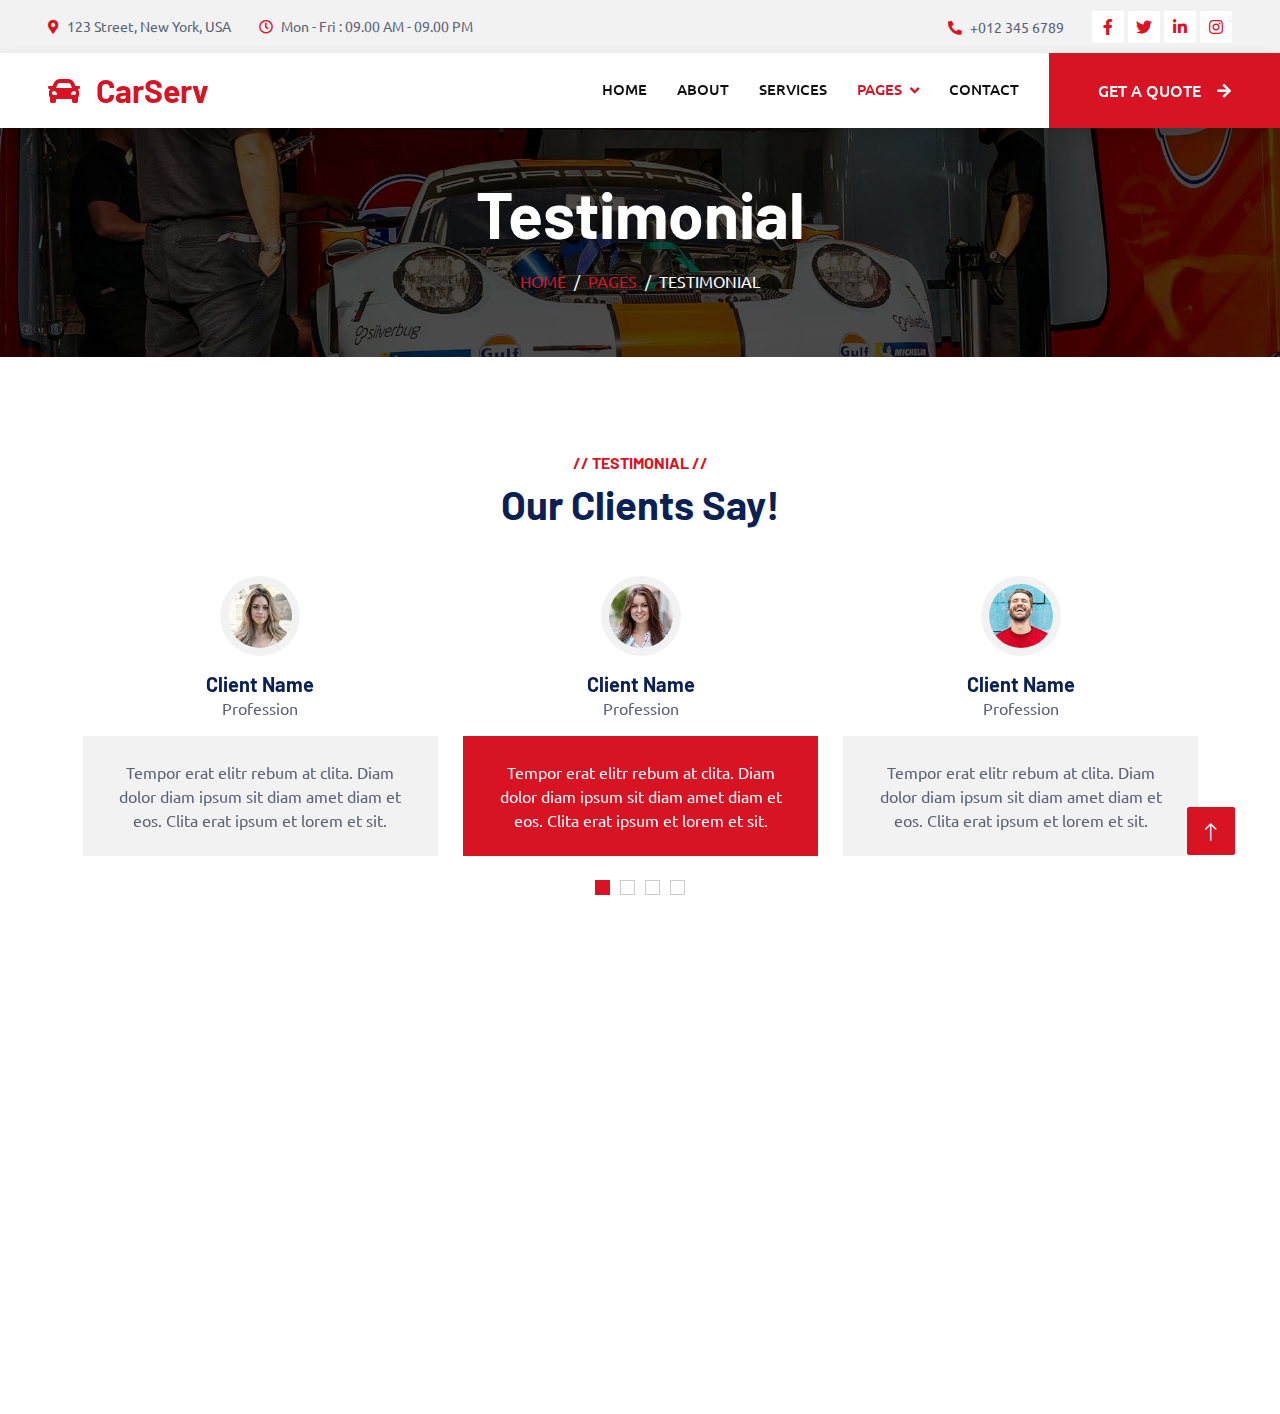
<file: demo/miweb/2/testimonial.html>
<!DOCTYPE html>
<html lang="es">

<head>
    <meta charset="utf-8">
    <title>CarServ - Car Repair HTML Template</title>
    <meta content="width=device-width, initial-scale=1.0" name="viewport">
    <meta content="" name="keywords">
    <meta content="" name="description">

    <!-- Favicon -->
    <link href="img/favicon.ico" rel="icon">

    <!-- Google Web Fonts -->
    <link rel="preconnect" href="https://fonts.googleapis.com">
    <link rel="preconnect" href="https://fonts.gstatic.com" crossorigin>
    <link href="https://fonts.googleapis.com/css2?family=Barlow:wght@600;700&family=Ubuntu:wght@400;500&display=swap" rel="stylesheet"> 

    <!-- Icon Font Stylesheet -->
    <link href="https://cdnjs.cloudflare.com/ajax/libs/font-awesome/5.10.0/css/all.min.css" rel="stylesheet">
    <link href="https://cdn.jsdelivr.net/npm/bootstrap-icons@1.4.1/font/bootstrap-icons.css" rel="stylesheet">

    <!-- Libraries Stylesheet -->
    <link href="lib/animate/animate.min.css" rel="stylesheet">
    <link href="lib/owlcarousel/assets/owl.carousel.min.css" rel="stylesheet">
    <link href="lib/tempusdominus/css/tempusdominus-bootstrap-4.min.css" rel="stylesheet" />

    <!-- Customized Bootstrap Stylesheet -->
    <link href="css/bootstrap.min.css" rel="stylesheet">

    <!-- Template Stylesheet -->
    <link href="css/style.css" rel="stylesheet">
</head>

<body>
    <!-- Spinner Start -->
    <div id="spinner" class="show bg-white position-fixed translate-middle w-100 vh-100 top-50 start-50 d-flex align-items-center justify-content-center">
        <div class="spinner-border text-primary" style="width: 3rem; height: 3rem;" role="status">
            <span class="sr-only">Loading...</span>
        </div>
    </div>
    <!-- Spinner End -->


    <!-- Topbar Start -->
    <div class="container-fluid bg-light p-0">
        <div class="row gx-0 d-none d-lg-flex">
            <div class="col-lg-7 px-5 text-start">
                <div class="h-100 d-inline-flex align-items-center py-3 me-4">
                    <small class="fa fa-map-marker-alt text-primary me-2"></small>
                    <small>123 Street, New York, USA</small>
                </div>
                <div class="h-100 d-inline-flex align-items-center py-3">
                    <small class="far fa-clock text-primary me-2"></small>
                    <small>Mon - Fri : 09.00 AM - 09.00 PM</small>
                </div>
            </div>
            <div class="col-lg-5 px-5 text-end">
                <div class="h-100 d-inline-flex align-items-center py-3 me-4">
                    <small class="fa fa-phone-alt text-primary me-2"></small>
                    <small>+012 345 6789</small>
                </div>
                <div class="h-100 d-inline-flex align-items-center">
                    <a class="btn btn-sm-square bg-white text-primary me-1" href=""><i class="fab fa-facebook-f"></i></a>
                    <a class="btn btn-sm-square bg-white text-primary me-1" href=""><i class="fab fa-twitter"></i></a>
                    <a class="btn btn-sm-square bg-white text-primary me-1" href=""><i class="fab fa-linkedin-in"></i></a>
                    <a class="btn btn-sm-square bg-white text-primary me-0" href=""><i class="fab fa-instagram"></i></a>
                </div>
            </div>
        </div>
    </div>
    <!-- Topbar End -->


    <!-- Navbar Start -->
    <nav class="navbar navbar-expand-lg bg-white navbar-light shadow sticky-top p-0">
        <a href="index.html" class="navbar-brand d-flex align-items-center px-4 px-lg-5">
            <h2 class="m-0 text-primary"><i class="fa fa-car me-3"></i>CarServ</h2>
        </a>
        <button type="button" class="navbar-toggler me-4" data-bs-toggle="collapse" data-bs-target="#navbarCollapse">
            <span class="navbar-toggler-icon"></span>
        </button>
        <div class="collapse navbar-collapse" id="navbarCollapse">
            <div class="navbar-nav ms-auto p-4 p-lg-0">
                <a href="index.html" class="nav-item nav-link">Home</a>
                <a href="about.html" class="nav-item nav-link">About</a>
                <a href="service.html" class="nav-item nav-link">Services</a>
                <div class="nav-item dropdown">
                    <a href="#" class="nav-link dropdown-toggle active" data-bs-toggle="dropdown">Pages</a>
                    <div class="dropdown-menu fade-up m-0">
                        <a href="booking.html" class="dropdown-item">Booking</a>
                        <a href="team.html" class="dropdown-item">Technicians</a>
                        <a href="testimonial.html" class="dropdown-item active">Testimonial</a>
                        <a href="404.html" class="dropdown-item">404 Page</a>
                    </div>
                </div>
                <a href="contact.html" class="nav-item nav-link">Contact</a>
            </div>
            <a href="" class="btn btn-primary py-4 px-lg-5 d-none d-lg-block">Get A Quote<i class="fa fa-arrow-right ms-3"></i></a>
        </div>
    </nav>
    <!-- Navbar End -->


    <!-- Page Header Start -->
    <div class="container-fluid page-header mb-5 p-0" style="background-image: url(img/carousel-bg-1.jpg);">
        <div class="container-fluid page-header-inner py-5">
            <div class="container text-center">
                <h1 class="display-3 text-white mb-3 animated slideInDown">Testimonial</h1>
                <nav aria-label="breadcrumb">
                    <ol class="breadcrumb justify-content-center text-uppercase">
                        <li class="breadcrumb-item"><a href="#">Home</a></li>
                        <li class="breadcrumb-item"><a href="#">Pages</a></li>
                        <li class="breadcrumb-item text-white active" aria-current="page">Testimonial</li>
                    </ol>
                </nav>
            </div>
        </div>
    </div>
    <!-- Page Header End -->


    <!-- Testimonial Start -->
    <div class="container-xxl py-5 wow fadeInUp" data-wow-delay="0.1s">
        <div class="container">
            <div class="text-center">
                <h6 class="text-primary text-uppercase">// Testimonial //</h6>
                <h1 class="mb-5">Our Clients Say!</h1>
            </div>
            <div class="owl-carousel testimonial-carousel position-relative">
                <div class="testimonial-item text-center">
                    <img class="bg-light rounded-circle p-2 mx-auto mb-3" src="img/testimonial-1.jpg" style="width: 80px; height: 80px;">
                    <h5 class="mb-0">Client Name</h5>
                    <p>Profession</p>
                    <div class="testimonial-text bg-light text-center p-4">
                    <p class="mb-0">Tempor erat elitr rebum at clita. Diam dolor diam ipsum sit diam amet diam et eos. Clita erat ipsum et lorem et sit.</p>
                    </div>
                </div>
                <div class="testimonial-item text-center">
                    <img class="bg-light rounded-circle p-2 mx-auto mb-3" src="img/testimonial-2.jpg" style="width: 80px; height: 80px;">
                    <h5 class="mb-0">Client Name</h5>
                    <p>Profession</p>
                    <div class="testimonial-text bg-light text-center p-4">
                    <p class="mb-0">Tempor erat elitr rebum at clita. Diam dolor diam ipsum sit diam amet diam et eos. Clita erat ipsum et lorem et sit.</p>
                    </div>
                </div>
                <div class="testimonial-item text-center">
                    <img class="bg-light rounded-circle p-2 mx-auto mb-3" src="img/testimonial-3.jpg" style="width: 80px; height: 80px;">
                    <h5 class="mb-0">Client Name</h5>
                    <p>Profession</p>
                    <div class="testimonial-text bg-light text-center p-4">
                    <p class="mb-0">Tempor erat elitr rebum at clita. Diam dolor diam ipsum sit diam amet diam et eos. Clita erat ipsum et lorem et sit.</p>
                    </div>
                </div>
                <div class="testimonial-item text-center">
                    <img class="bg-light rounded-circle p-2 mx-auto mb-3" src="img/testimonial-4.jpg" style="width: 80px; height: 80px;">
                    <h5 class="mb-0">Client Name</h5>
                    <p>Profession</p>
                    <div class="testimonial-text bg-light text-center p-4">
                    <p class="mb-0">Tempor erat elitr rebum at clita. Diam dolor diam ipsum sit diam amet diam et eos. Clita erat ipsum et lorem et sit.</p>
                    </div>
                </div>
            </div>
        </div>
    </div>
    <!-- Testimonial End -->
        

    <!-- Footer Start -->
    <div class="container-fluid bg-dark text-light footer pt-5 mt-5 wow fadeIn" data-wow-delay="0.1s">
        <div class="container py-5">
            <div class="row g-5">
                <div class="col-lg-3 col-md-6">
                    <h4 class="text-light mb-4">Address</h4>
                    <p class="mb-2"><i class="fa fa-map-marker-alt me-3"></i>123 Street, New York, USA</p>
                    <p class="mb-2"><i class="fa fa-phone-alt me-3"></i>+012 345 67890</p>
                    <p class="mb-2"><i class="fa fa-envelope me-3"></i>info@example.com</p>
                    <div class="d-flex pt-2">
                        <a class="btn btn-outline-light btn-social" href=""><i class="fab fa-twitter"></i></a>
                        <a class="btn btn-outline-light btn-social" href=""><i class="fab fa-facebook-f"></i></a>
                        <a class="btn btn-outline-light btn-social" href=""><i class="fab fa-youtube"></i></a>
                        <a class="btn btn-outline-light btn-social" href=""><i class="fab fa-linkedin-in"></i></a>
                    </div>
                </div>
                <div class="col-lg-3 col-md-6">
                    <h4 class="text-light mb-4">Opening Hours</h4>
                    <h6 class="text-light">Monday - Friday:</h6>
                    <p class="mb-4">09.00 AM - 09.00 PM</p>
                    <h6 class="text-light">Saturday - Sunday:</h6>
                    <p class="mb-0">09.00 AM - 12.00 PM</p>
                </div>
                <div class="col-lg-3 col-md-6">
                    <h4 class="text-light mb-4">Services</h4>
                    <a class="btn btn-link" href="">Diagnostic Test</a>
                    <a class="btn btn-link" href="">Engine Servicing</a>
                    <a class="btn btn-link" href="">Tires Replacement</a>
                    <a class="btn btn-link" href="">Oil Changing</a>
                    <a class="btn btn-link" href="">Vacuam Cleaning</a>
                </div>
                <div class="col-lg-3 col-md-6">
                    <h4 class="text-light mb-4">Newsletter</h4>
                    <p>Dolor amet sit justo amet elitr clita ipsum elitr est.</p>
                    <div class="position-relative mx-auto" style="max-width: 400px;">
                        <input class="form-control border-0 w-100 py-3 ps-4 pe-5" type="text" placeholder="Your email">
                        <button type="button" class="btn btn-primary py-2 position-absolute top-0 end-0 mt-2 me-2">SignUp</button>
                    </div>
                </div>
            </div>
        </div>
        <div class="container">
            <div class="copyright">
                <div class="row">
                    <div class="col-md-6 text-center text-md-start mb-3 mb-md-0">
                        &copy; <a class="border-bottom" href="#">Your Site Name</a>, All Right Reserved.

                        <!--/*** This template is free as long as you keep the footer author’s credit link/attribution link/backlink. If you'd like to use the template without the footer author’s credit link/attribution link/backlink, you can purchase the Credit Removal License from "https://htmlcodex.com/credit-removal". Thank you for your support. ***/-->
                        Designed By <a class="border-bottom" href="https://htmlcodex.com">HTML Codex</a>
                    </div>
                    <div class="col-md-6 text-center text-md-end">
                        <div class="footer-menu">
                            <a href="">Home</a>
                            <a href="">Cookies</a>
                            <a href="">Help</a>
                            <a href="">FQAs</a>
                        </div>
                    </div>
                </div>
            </div>
        </div>
    </div>
    <!-- Footer End -->


    <!-- Back to Top -->
    <a href="#" class="btn btn-lg btn-primary btn-lg-square back-to-top"><i class="bi bi-arrow-up"></i></a>


    <!-- JavaScript Libraries -->
    <script src="https://code.jquery.com/jquery-3.4.1.min.js"></script>
    <script src="https://cdn.jsdelivr.net/npm/bootstrap@5.0.0/dist/js/bootstrap.bundle.min.js"></script>
    <script src="lib/wow/wow.min.js"></script>
    <script src="lib/easing/easing.min.js"></script>
    <script src="lib/waypoints/waypoints.min.js"></script>
    <script src="lib/counterup/counterup.min.js"></script>
    <script src="lib/owlcarousel/owl.carousel.min.js"></script>
    <script src="lib/tempusdominus/js/moment.min.js"></script>
    <script src="lib/tempusdominus/js/moment-timezone.min.js"></script>
    <script src="lib/tempusdominus/js/tempusdominus-bootstrap-4.min.js"></script>

    <!-- Template Javascript -->
    <script src="js/main.js"></script>
</body>

</html>
</file>
<file: demo/miweb/2/css/style.css>
/********** Template CSS **********/
:root {
    --primary: #D81324;
    --secondary: #0B2154;
    --light: #F2F2F2;
    --dark: #111111;
}

.fw-medium {
    font-weight: 600 !important;
}

.back-to-top {
    position: fixed;
    display: none;
    right: 45px;
    bottom: 45px;
    z-index: 99;
}


/*** Spinner ***/
#spinner {
    opacity: 0;
    visibility: hidden;
    transition: opacity .5s ease-out, visibility 0s linear .5s;
    z-index: 99999;
}

#spinner.show {
    transition: opacity .5s ease-out, visibility 0s linear 0s;
    visibility: visible;
    opacity: 1;
}


/*** Button ***/
.btn {
    font-weight: 500;
    text-transform: uppercase;
    transition: .5s;
}

.btn.btn-primary,
.btn.btn-secondary {
    color: #FFFFFF;
}

.btn-square {
    width: 38px;
    height: 38px;
}

.btn-sm-square {
    width: 32px;
    height: 32px;
}

.btn-lg-square {
    width: 48px;
    height: 48px;
}

.btn-square,
.btn-sm-square,
.btn-lg-square {
    padding: 0;
    display: flex;
    align-items: center;
    justify-content: center;
    font-weight: normal;
    border-radius: 2px;
}


/*** Navbar ***/
.navbar .dropdown-toggle::after {
    border: none;
    content: "\f107";
    font-family: "Font Awesome 5 Free";
    font-weight: 900;
    vertical-align: middle;
    margin-left: 8px;
}

.navbar-light .navbar-nav .nav-link {
    margin-right: 30px;
    padding: 25px 0;
    color: #FFFFFF;
    font-size: 15px;
    text-transform: uppercase;
    outline: none;
}

.navbar-light .navbar-nav .nav-link:hover,
.navbar-light .navbar-nav .nav-link.active {
    color: var(--primary);
}

@media (max-width: 991.98px) {
    .navbar-light .navbar-nav .nav-link  {
        margin-right: 0;
        padding: 10px 0;
    }

    .navbar-light .navbar-nav {
        border-top: 1px solid #EEEEEE;
    }
}

.navbar-light .navbar-brand,
.navbar-light a.btn {
    height: 75px;
}

.navbar-light .navbar-nav .nav-link {
    color: var(--dark);
    font-weight: 500;
}

.navbar-light.sticky-top {
    top: -100px;
    transition: .5s;
}

@media (min-width: 992px) {
    .navbar .nav-item .dropdown-menu {
        display: block;
        border: none;
        margin-top: 0;
        top: 150%;
        opacity: 0;
        visibility: hidden;
        transition: .5s;
    }

    .navbar .nav-item:hover .dropdown-menu {
        top: 100%;
        visibility: visible;
        transition: .5s;
        opacity: 1;
    }
}


/*** Header ***/
.carousel-caption {
    top: 0;
    left: 0;
    right: 0;
    bottom: 0;
    background: rgba(0, 0, 0, .7);
    z-index: 1;
}

.carousel-control-prev,
.carousel-control-next {
    width: 10%;
}

.carousel-control-prev-icon,
.carousel-control-next-icon {
    width: 3rem;
    height: 3rem;
}

@media (max-width: 768px) {
    #header-carousel .carousel-item {
        position: relative;
        min-height: 450px;
    }
    
    #header-carousel .carousel-item img {
        position: absolute;
        width: 100%;
        height: 100%;
        object-fit: cover;
    }
}

.page-header {
    background-position: center center;
    background-repeat: no-repeat;
    background-size: cover;
}

.page-header-inner {
    background: rgba(0, 0, 0, .7);
}

.breadcrumb-item + .breadcrumb-item::before {
    color: var(--light);
}


/*** Facts ***/
.fact {
    background: linear-gradient(rgba(0, 0, 0, .7), rgba(0, 0, 0, .7)), url(../img/carousel-bg-1.jpg);
    background-position: center center;
    background-repeat: no-repeat;
    background-size: cover;
}


/*** Service ***/
.service .nav .nav-link {
    background: var(--light);
    transition: .5s;
}

.service .nav .nav-link.active {
    background: var(--primary);
}

.service .nav .nav-link.active h4 {
    color: #FFFFFF !important;
}


/*** Booking ***/
.booking {
    background: linear-gradient(rgba(0, 0, 0, .7), rgba(0, 0, 0, .7)), url(../img/carousel-bg-2.jpg) center center no-repeat;
    background-size: cover;
}

.bootstrap-datetimepicker-widget.bottom {
    top: auto !important;
}

.bootstrap-datetimepicker-widget .table * {
    border-bottom-width: 0px;
}

.bootstrap-datetimepicker-widget .table th {
    font-weight: 500;
}

.bootstrap-datetimepicker-widget.dropdown-menu {
    padding: 10px;
    border-radius: 2px;
}

.bootstrap-datetimepicker-widget table td.active,
.bootstrap-datetimepicker-widget table td.active:hover {
    background: var(--primary);
}

.bootstrap-datetimepicker-widget table td.today::before {
    border-bottom-color: var(--primary);
}


/*** Team ***/
.team-item .team-overlay {
    display: flex;
    align-items: center;
    justify-content: center;
    background: var(--primary);
    transform: scale(0);
    transition: .5s;
}

.team-item:hover .team-overlay {
    transform: scale(1);
}

.team-item .team-overlay .btn {
    color: var(--primary);
    background: #FFFFFF;
}

.team-item .team-overlay .btn:hover {
    color: #FFFFFF;
    background: var(--secondary)
}


/*** Testimonial ***/
.testimonial-carousel .owl-item .testimonial-text,
.testimonial-carousel .owl-item.center .testimonial-text * {
    transition: .5s;
}

.testimonial-carousel .owl-item.center .testimonial-text {
    background: var(--primary) !important;
}

.testimonial-carousel .owl-item.center .testimonial-text * {
    color: #FFFFFF !important;
}

.testimonial-carousel .owl-dots {
    margin-top: 24px;
    display: flex;
    align-items: flex-end;
    justify-content: center;
}

.testimonial-carousel .owl-dot {
    position: relative;
    display: inline-block;
    margin: 0 5px;
    width: 15px;
    height: 15px;
    border: 1px solid #CCCCCC;
    transition: .5s;
}

.testimonial-carousel .owl-dot.active {
    background: var(--primary);
    border-color: var(--primary);
}


/*** Footer ***/
.footer {
    background: linear-gradient(rgba(0, 0, 0, .9), rgba(0, 0, 0, .9)), url(../img/carousel-bg-1.jpg) center center no-repeat;
    background-size: cover;
}

.footer .btn.btn-social {
    margin-right: 5px;
    width: 35px;
    height: 35px;
    display: flex;
    align-items: center;
    justify-content: center;
    color: var(--light);
    border: 1px solid #FFFFFF;
    border-radius: 35px;
    transition: .3s;
}

.footer .btn.btn-social:hover {
    color: var(--primary);
}

.footer .btn.btn-link {
    display: block;
    margin-bottom: 5px;
    padding: 0;
    text-align: left;
    color: #FFFFFF;
    font-size: 15px;
    font-weight: normal;
    text-transform: capitalize;
    transition: .3s;
}

.footer .btn.btn-link::before {
    position: relative;
    content: "\f105";
    font-family: "Font Awesome 5 Free";
    font-weight: 900;
    margin-right: 10px;
}

.footer .btn.btn-link:hover {
    letter-spacing: 1px;
    box-shadow: none;
}

.footer .copyright {
    padding: 25px 0;
    font-size: 15px;
    border-top: 1px solid rgba(256, 256, 256, .1);
}

.footer .copyright a {
    color: var(--light);
}

.footer .footer-menu a {
    margin-right: 15px;
    padding-right: 15px;
    border-right: 1px solid rgba(255, 255, 255, .3);
}

.footer .footer-menu a:last-child {
    margin-right: 0;
    padding-right: 0;
    border-right: none;
}
</file>
